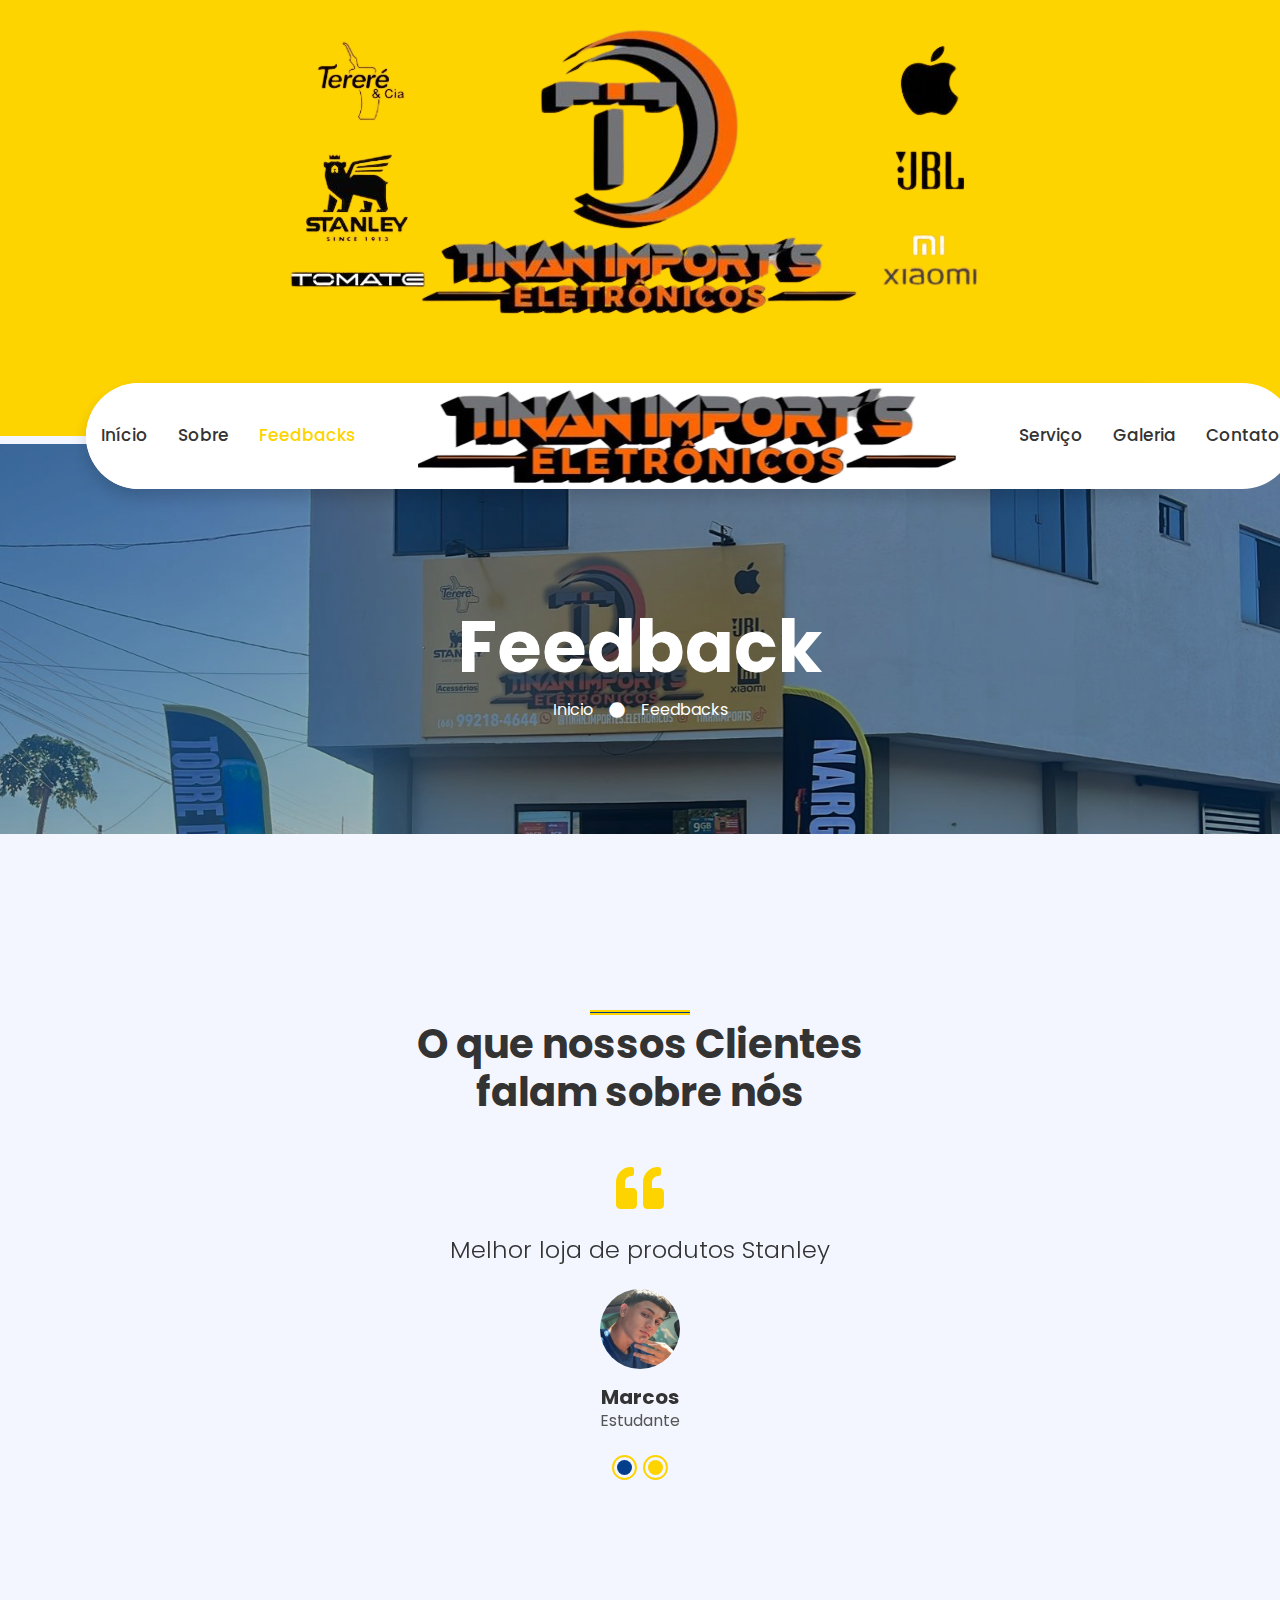
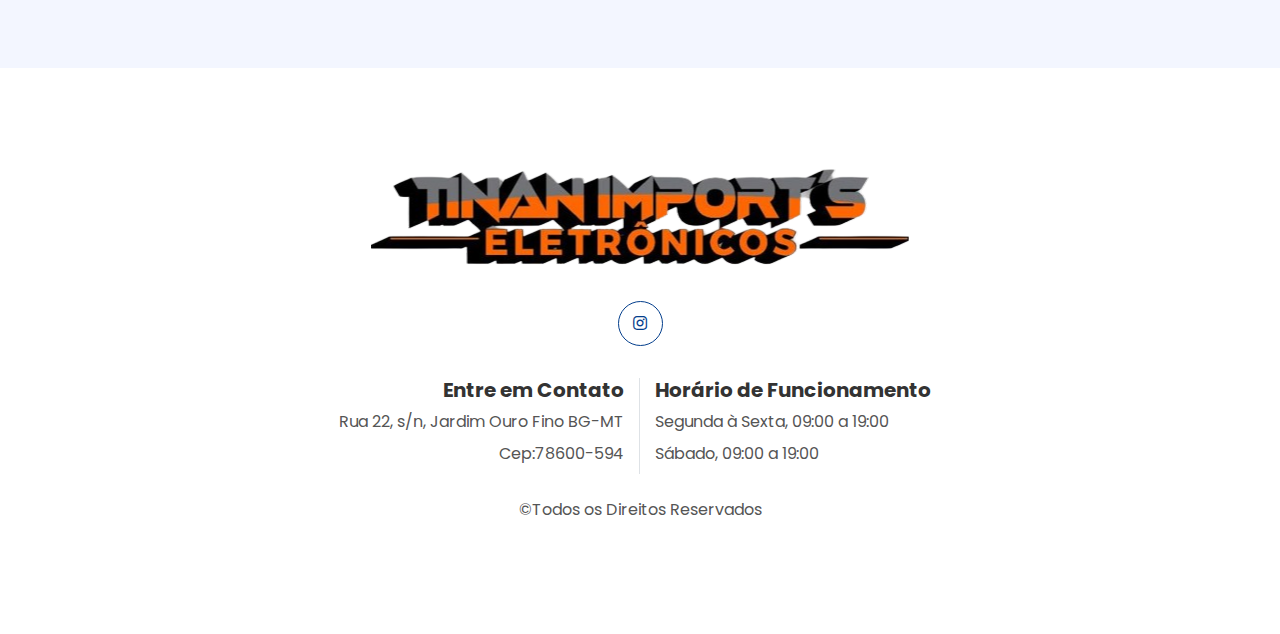
<file: feedbacks.html>
<!DOCTYPE html>
<html>

<head>
    <meta charset="utf-8">
    <title>Tinan Import’s</title>
    <meta content="width=device-width, initial-scale=1.0" name="viewport">
    <meta content="Free HTML Templates" name="keywords">
    <meta content="Free HTML Templates" name="description">

    <!-- Favicon -->
    <link href="img2/logo.ico" rel="icon">

    <!-- Google Web Fonts -->
    <link rel="preconnect" href="https://fonts.gstatic.com">
    <link href="https://fonts.googleapis.com/css2?family=Poppins:wght@400;500;600;700&display=swap" rel="stylesheet">

    <!-- Font Awesome -->
    <link href="https://cdnjs.cloudflare.com/ajax/libs/font-awesome/5.10.0/css/all.min.css" rel="stylesheet">

    <!-- Bibliotecas CSS -->
    <link href="lib/owlcarousel/assets/owl.carousel.min.css" rel="stylesheet">
    <link href="lib/lightbox/css/lightbox.min.css" rel="stylesheet">

    <link href="css/style.css" rel="stylesheet">
</head>

<body>
    <!-- Topbar Start -->
    <div class="container-fluid bg-primary py-3 d-none d-md-block">
        <div class="container">
            <div style="text-align: center;">
                <a href="#">
                    <img
                      src="./img2/logo_t.jpg"
                      alt="Avatar Logo"                      
                    /></a>
            </div>
        </div>
    </div>
    <!-- Topbar Fim -->

    <!-- Navbar Inicio -->
    <div class="container-fluid position-relative nav-bar p-0">
        <div class="container-lg position-relative p-0 px-lg-3" style="z-index: 9;">
            <nav class="navbar navbar-expand-lg bg-white navbar-light shadow p-lg-0">
                <a href="index.html" class="navbar-brand d-block d-lg-none">
                    <img
                    src="./img2/logo2.png"
                    alt="Avatar Logo"
                    class="logo"
                /></a>
                </a>
                <button type="button" class="navbar-toggler" data-toggle="collapse" data-target="#navbarCollapse">
                    <span class="navbar-toggler-icon"></span>
                </button>
                <div class="collapse navbar-collapse justify-content-between" id="navbarCollapse" style="
    background-color: #fff;
    border-radius: 60px;">
               <div class="collapse navbar-collapse justify-content-between" id="navbarCollapse">
                <div class="navbar-nav ml-auto py-0">
                    <a href="index.html" class="nav-item nav-link" onclick="setActive(this)">Início</a>
                    <a href="sobre.html" class="nav-item nav-link" onclick="setActive(this)">Sobre</a>
                    <a href="feedbacks.html" class="nav-item nav-link" onclick="setActive(this)">Feedbacks</a>
                </div>
                <a href="index.html" class="navbar-brand mx-5 d-none d-lg-block">
                    <img
                        src="./img2/logo2.png"
                        alt="Avatar Logo"
                        class="m-0 display-4"
                    /> 
                </a>
                <div class="navbar-nav mr-auto py-0">
                    <a href="servicos.html" class="nav-item nav-link"  onclick="setActive(this)">Serviço</a>
                    <a href="galeria.html" class="nav-item nav-link" onclick="setActive(this)">Galeria</a>
                    <a href="contato.html" class="nav-item nav-link" onclick="setActive(this)">Contato</a>
                </div>
            </div>
            </nav>
        </div>
    </div>
    <!-- Navbar Fim -->

    <!-- Cabeçalho Inicio -->
    <div class="jumbotron jumbotron-fluid page-header" style="margin-bottom: 90px;">
        <div class="container text-center py-5">
            <h1 class="text-white display-3 mt-lg-5">Feedback</h1>
            <div class="d-inline-flex align-items-center text-white">
                <p class="m-0"><a class="text-white" href="index.html">Inicio</a></p>
                <i class="fa fa-circle px-3"></i>
                <p class="m-0">Feedbacks</p>
            </div>
        </div>
    </div>
    <!-- Cabeçalho Fim -->


    <!-- Feedback dos Clientes Inicio -->
    <div class="container-fluid py-5">
        <div class="container py-5">
            <div class="row justify-content-center">
                <div class="col-lg-6">
                    <h1 class="section-title position-relative text-center mb-5">O que nossos Clientes falam sobre nós
                    </h1>
                </div>
            </div>
            <div class="row justify-content-center">
                <div class="col-lg-8">
                    <div class="owl-carousel testimonial-carousel">
                        <div class="text-center">
                            <i class="fa fa-3x fa-quote-left text-primary mb-4"></i>
                            <h4 class="font-weight-light mb-4">Melhor loja de produtos Stanley</h4>
                            <img class="img-fluid mx-auto mb-3" src="img/testimonial-1.jpg" alt="">
                            <h5 class="font-weight-bold m-0">Marcos</h5>
                            <span>Estudante</span>
                        </div>
                        <div class="text-center">
                            <i class="fa fa-3x fa-quote-left text-primary mb-4"></i>
                            <h4 class="font-weight-light mb-4">Ambiente incrível e o atendimento é maravilhoso</h4>
                            <img class="img-fluid mx-auto mb-3" src="img/testimonial-2.jpg" alt="">
                            <h5 class="font-weight-bold m-0">Maria das Graças</h5>
                            <span>Professora Universitária</span>
                        </div>
                        
                    </div>
                </div>
            </div>
        </div>
    </div>
    <!-- Feedbacks dos Clientes Fim -->
    <!-- Rodapé Inicio -->
    <div class="container-fluid footer bg-light py-5" style="margin-top: 90px;">
        <div class="container text-center py-5">
            <div class="row">
                <div class="col-12 mb-4">
                    <a href="index.html" class="navbar-brand m-0">
                        <!-- <h1 class="m-0 mt-n2 display-4 text-primary"><span class="text-secondary"> Nosso Sabor</span> <br>Venezuelano J.A </h1> -->
                        <img
                            src="./img2/logo2.png"
                            alt="Avatar Logo"
                            class="logo-footer"
                        />
                    </a>
                </div>
                <div class="col-12 mb-4">
                   
                    <a class="btn btn-outline-secondary btn-social" href="https://www.instagram.com/tinan.importes.eletronicos/" target="_blank" rel="noopener noreferrer"><i class="fab fa-instagram"></i></a>
                </div>
                <div class="col-12 mt-2 mb-4">
                    <div class="row">
                        <div class="col-sm-6 text-center text-sm-right border-right mb-3 mb-sm-0">
                            <h5 class="font-weight-bold mb-2">Entre em Contato</h5>
                            <p class="mb-2">Rua 22, s/n, Jardim Ouro Fino BG-MT</p>
                            <p class="mb-2">Cep:78600-594</p>
                            
                        </div>
                        <div class="col-sm-6 text-center text-sm-left">
                            <h5 class="font-weight-bold mb-2">Horário de Funcionamento</h5>
                            <p class="mb-2">Segunda à Sexta, 09:00 a 19:00</p>
                            <p class="mb-2">Sábado, 09:00 a 19:00</p>
                        </div>
                    </div>
                </div>
                <div class="col-12">
                    <p class="m-0">&copy;Todos os Direitos Reservados</p>
                    </p>
                </div>
            </div>
        </div>
    </div>
    <!-- Rodapé Fim -->

   

    <!-- Bibliotecas JavaScript -->
    <script src="https://code.jquery.com/jquery-3.4.1.min.js"></script>
    <script src="https://stackpath.bootstrapcdn.com/bootstrap/4.4.1/js/bootstrap.bundle.min.js"></script>
    <script src="lib/easing/easing.min.js"></script>
    <script src="lib/waypoints/waypoints.min.js"></script>
    <script src="lib/owlcarousel/owl.carousel.min.js"></script>
    <script src="lib/isotope/isotope.pkgd.min.js"></script>
    <script src="lib/lightbox/js/lightbox.min.js"></script>

    <script src="js/main.js"></script>
</body>

</html>
</file>
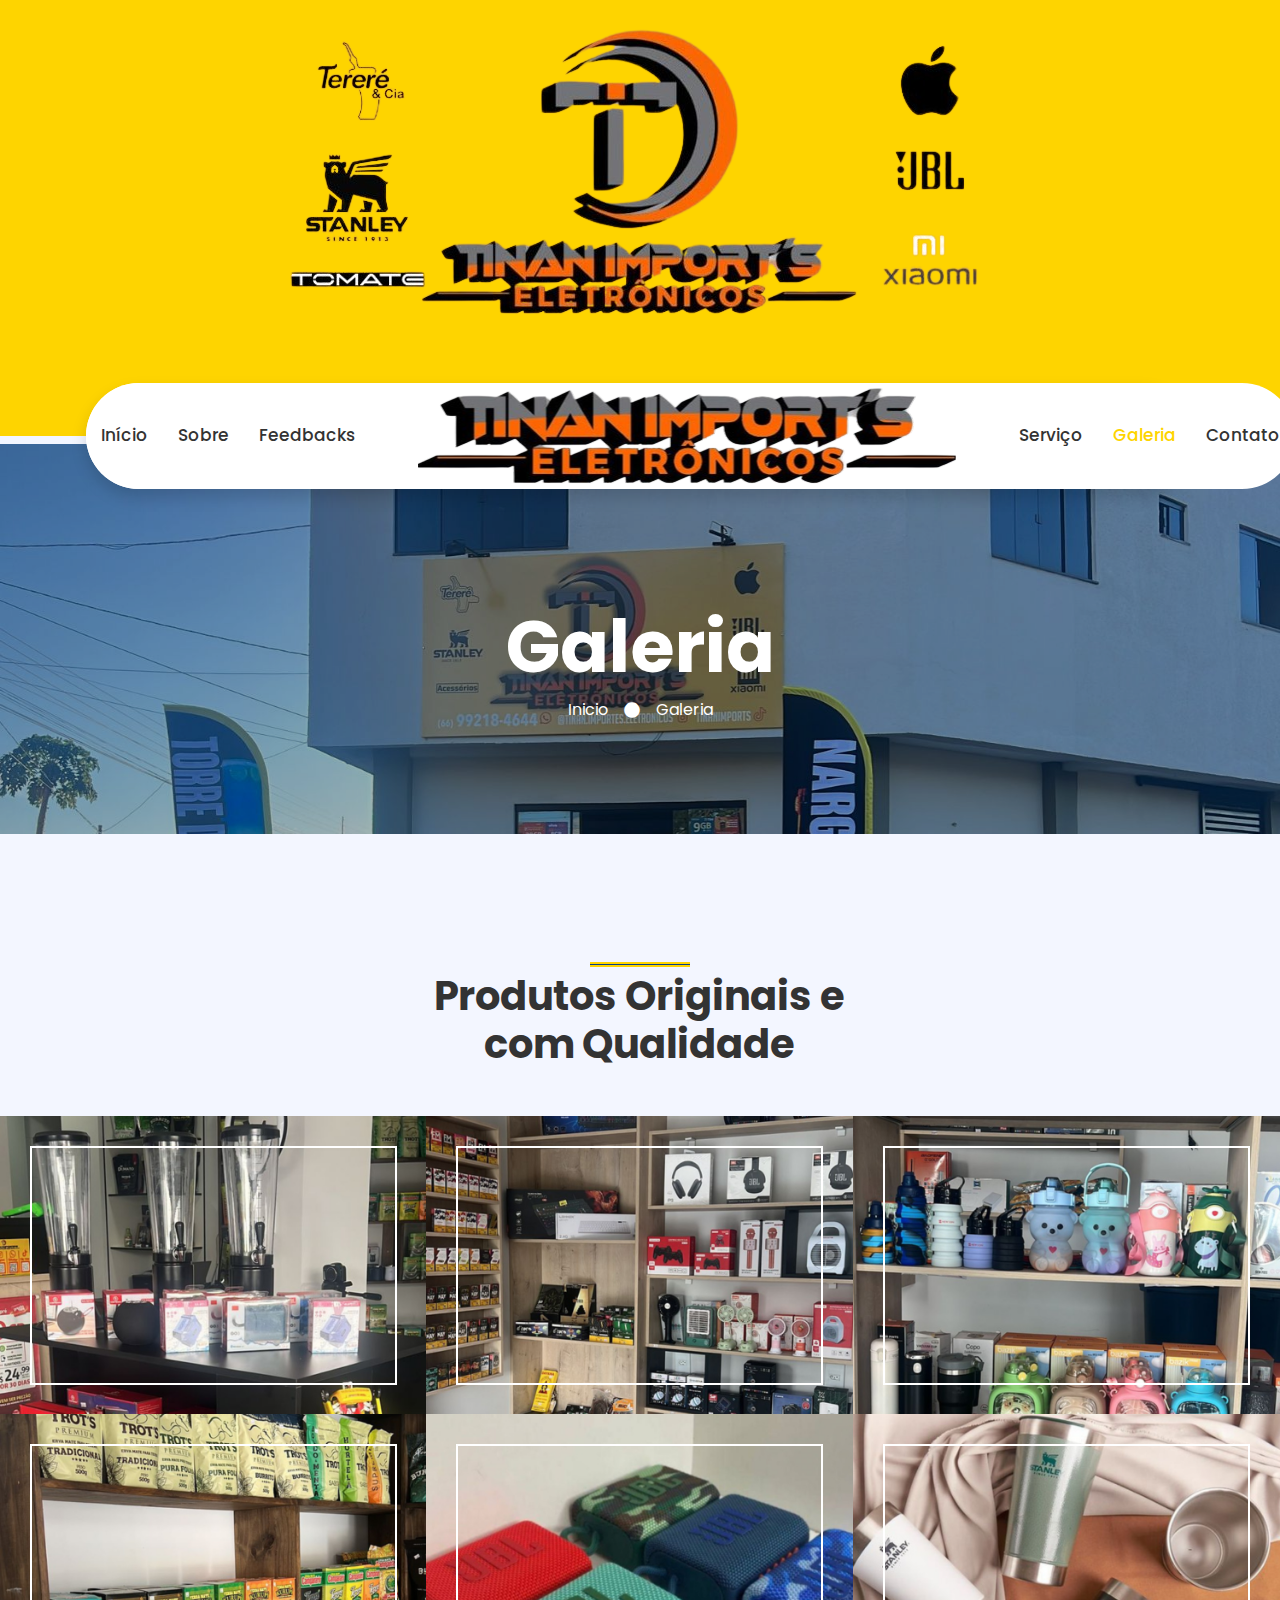
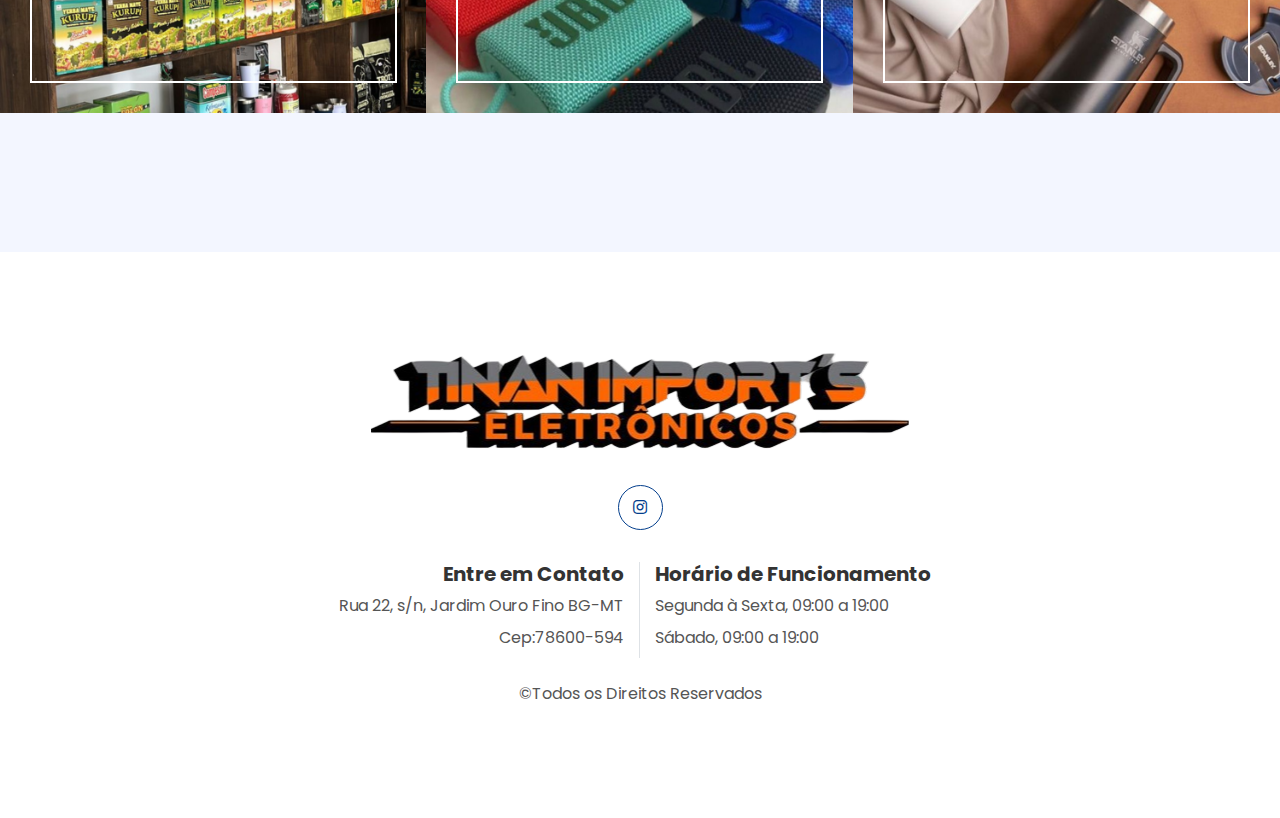
<file: galeria.html>
<!DOCTYPE html>
<html>

<head>
    <meta charset="utf-8">
    <title>Tinan Import’s</title>
    <meta content="width=device-width, initial-scale=1.0" name="viewport">
    <meta content="Free HTML Templates" name="keywords">
    <meta content="Free HTML Templates" name="description">

    <!-- Favicon -->
    <link rel="shortcut icon" href="img2/logo.ico" type="image/x-icon">

    <!-- Google Web Fonts -->
    <link rel="preconnect" href="https://fonts.gstatic.com">
    <link href="https://fonts.googleapis.com/css2?family=Poppins:wght@400;500;600;700&display=swap" rel="stylesheet">

    <!-- Font Awesome -->
    <link href="https://cdnjs.cloudflare.com/ajax/libs/font-awesome/5.10.0/css/all.min.css" rel="stylesheet">

    <!-- Bibliotecas CSS-->
    <link href="lib/owlcarousel/assets/owl.carousel.min.css" rel="stylesheet">
    <link href="lib/lightbox/css/lightbox.min.css" rel="stylesheet">

    <link href="css/style.css" rel="stylesheet">
</head>

<body>
    <!-- Topbar Inicio -->
    <div class="container-fluid bg-primary py-3 d-none d-md-block">
        <div class="container">
            <div style="text-align: center;">
                <a href="#">
                    <img
                      src="./img2/logo_t.jpg"
                      alt="Avatar Logo"                      
                    /></a>
            </div>
        </div>
    </div>
    <!-- Topbar Fim -->


    <!-- Navbar Inicio -->
    <div class="container-fluid position-relative nav-bar p-0">
        <div class="container-lg position-relative p-0 px-lg-3" style="z-index: 9;">
            <nav class="navbar navbar-expand-lg bg-white navbar-light shadow p-lg-0">
                <a href="index.html" class="navbar-brand d-block d-lg-none">
                    <img
                    src="./img2/logo2.png"
                    alt="Avatar Logo"
                    class="logo"
                /></a>
                </a>
                <button type="button" class="navbar-toggler" data-toggle="collapse" data-target="#navbarCollapse">
                    <span class="navbar-toggler-icon"></span>
                </button>
                <div class="collapse navbar-collapse justify-content-between" id="navbarCollapse" style="
    background-color: #fff;
    border-radius: 60px;">
                <div class="collapse navbar-collapse justify-content-between" id="navbarCollapse">
                    <div class="navbar-nav ml-auto py-0">
                        <a href="index.html" class="nav-item nav-link" onclick="setActive(this)">Início</a>
                        <a href="sobre.html" class="nav-item nav-link" onclick="setActive(this)">Sobre</a>
                        <a href="feedbacks.html" class="nav-item nav-link" onclick="setActive(this)">Feedbacks</a>
                    </div>
                    <a href="index.html" class="navbar-brand mx-5 d-none d-lg-block">
                        <img
                            src="./img2/logo2.png"
                            alt="Avatar Logo"
                            class="m-0 display-4"
                        /> 
                    </a>
                    <div class="navbar-nav mr-auto py-0">
                        <a href="servicos.html" class="nav-item nav-link" onclick="setActive(this)">Serviço</a>
                        <a href="galeria.html" class="nav-item nav-link"  onclick="setActive(this)">Galeria</a>
                        <a href="contato.html" class="nav-item nav-link"  onclick="setActive(this)">Contato</a>
                    </div>
                </div>
            </nav>
        </div>
    </div>
    <!-- Navbar Fim -->

    <!-- Cabeçalho Inicio -->
    <div class="jumbotron jumbotron-fluid page-header" style="margin-bottom: 90px;">
        <div class="container text-center py-5">
            <h1 class="text-white display-3 mt-lg-5">Galeria</h1>
            <div class="d-inline-flex align-items-center text-white">
                <p class="m-0"><a class="text-white" href="index.html">Inicio</a></p>
                <i class="fa fa-circle px-3"></i>
                <p class="m-0">Galeria</p>
            </div>
        </div>
    </div>
    <!-- Cabeçalho Fim -->

    <!-- Portfolio Inicio -->
    <div class="container-fluid my-5 py-5 px-0">
        <div class="row justify-content-center m-0">
            <div class="col-lg-5">
                <h1 class="section-title position-relative text-center mb-5">Produtos Originais e com Qualidade</h1>
            </div>
        </div>
        <div class="row m-0 portfolio-container">
            <div class="col-lg-4 col-md-6 p-0 portfolio-item">
                <div class="position-relative overflow-hidden">
                    <img class="img-fluid w-100" src="img/portfolio-1.jpg" alt="">
                    <a class="portfolio-btn" href="img/portfolio-1.jpg" data-lightbox="portfolio">
                        <i class="fa fa-plus text-primary" style="font-size: 60px;"></i>
                    </a>
                </div>
            </div>
            <div class="col-lg-4 col-md-6 p-0 portfolio-item">
                <div class="position-relative overflow-hidden">
                    <img class="img-fluid w-100" src="img/portfolio-2.jpg" alt="">
                    <a class="portfolio-btn" href="img/portfolio-2.jpg" data-lightbox="portfolio">
                        <i class="fa fa-plus text-primary" style="font-size: 60px;"></i>
                    </a>
                </div>
            </div>
            <div class="col-lg-4 col-md-6 p-0 portfolio-item">
                <div class="position-relative overflow-hidden">
                    <img class="img-fluid w-100" src="img/portfolio-3.jpg" alt="">
                    <a class="portfolio-btn" href="img/portfolio-3.jpg" data-lightbox="portfolio">
                        <i class="fa fa-plus text-primary" style="font-size: 60px;"></i>
                    </a>
                </div>
            </div>
            <div class="col-lg-4 col-md-6 p-0 portfolio-item">
                <div class="position-relative overflow-hidden">
                    <img class="img-fluid w-100" src="img/portfolio-4.jpg" alt="">
                    <a class="portfolio-btn" href="img/portfolio-4.jpg" data-lightbox="portfolio">
                        <i class="fa fa-plus text-primary" style="font-size: 60px;"></i>
                    </a>
                </div>
            </div>
            <div class="col-lg-4 col-md-6 p-0 portfolio-item">
                <div class="position-relative overflow-hidden">
                    <img class="img-fluid w-100" src="img/portfolio-5.jpg" alt="">
                    <a class="portfolio-btn" href="img/portfolio-5.jpg" data-lightbox="portfolio">
                        <i class="fa fa-plus text-primary" style="font-size: 60px;"></i>
                    </a>
                </div>
            </div>
            <div class="col-lg-4 col-md-6 p-0 portfolio-item">
                <div class="position-relative overflow-hidden">
                    <img class="img-fluid w-100" src="img/portfolio-6.jpg" alt="">
                    <a class="portfolio-btn" href="img/portfolio-6.jpg" data-lightbox="portfolio">
                        <i class="fa fa-plus text-primary" style="font-size: 60px;"></i>
                    </a>
                </div>
            </div>
        </div>
    </div>
    <!-- Portfolio Fim -->



    <!-- Rodapé Inicio -->
    <div class="container-fluid footer bg-light py-5" style="margin-top: 90px;">
        <div class="container text-center py-5">
            <div class="row">
                <div class="col-12 mb-4">
                    <a href="index.html" class="navbar-brand m-0">
                        <!-- <h1 class="m-0 mt-n2 display-4 text-primary"><span class="text-secondary"> Nosso Sabor</span> <br>Venezuelano J.A </h1> -->
                        <img
                            src="./img2/logo2.png"
                            alt="Avatar Logo"
                            class="logo-footer"
                        />
                    </a>
                </div>
                <div class="col-12 mb-4">
                   
                    <a class="btn btn-outline-secondary btn-social" href="https://www.instagram.com/tinan.importes.eletronicos/" target="_blank" rel="noopener noreferrer"><i class="fab fa-instagram"></i></a>
                </div>
                <div class="col-12 mt-2 mb-4">
                    <div class="row">
                        <div class="col-sm-6 text-center text-sm-right border-right mb-3 mb-sm-0">
                            <h5 class="font-weight-bold mb-2">Entre em Contato</h5>
                            <p class="mb-2">Rua 22, s/n, Jardim Ouro Fino BG-MT</p>
                            <p class="mb-2">Cep:78600-594</p>
                            
                        </div>
                        <div class="col-sm-6 text-center text-sm-left">
                            <h5 class="font-weight-bold mb-2">Horário de Funcionamento</h5>
                            <p class="mb-2">Segunda à Sexta, 09:00 a 19:00</p>
                            <p class="mb-2">Sábado, 09:00 a 19:00</p>
                        </div>
                    </div>
                </div>
                <div class="col-12">
                    <p class="m-0">&copy;Todos os Direitos Reservados</p>
                    </p>
                </div>
            </div>
        </div>
    </div>
    <!-- Rodapé Fim -->


   


    <!-- Bibliotecas JavaScript -->
    <script src="https://code.jquery.com/jquery-3.4.1.min.js"></script>
    <script src="https://stackpath.bootstrapcdn.com/bootstrap/4.4.1/js/bootstrap.bundle.min.js"></script>
    <script src="lib/easing/easing.min.js"></script>
    <script src="lib/waypoints/waypoints.min.js"></script>
    <script src="lib/owlcarousel/owl.carousel.min.js"></script>
    <script src="lib/isotope/isotope.pkgd.min.js"></script>
    <script src="lib/lightbox/js/lightbox.min.js"></script>

    <script src="js/main.js"></script>
</body>

</html>
</file>
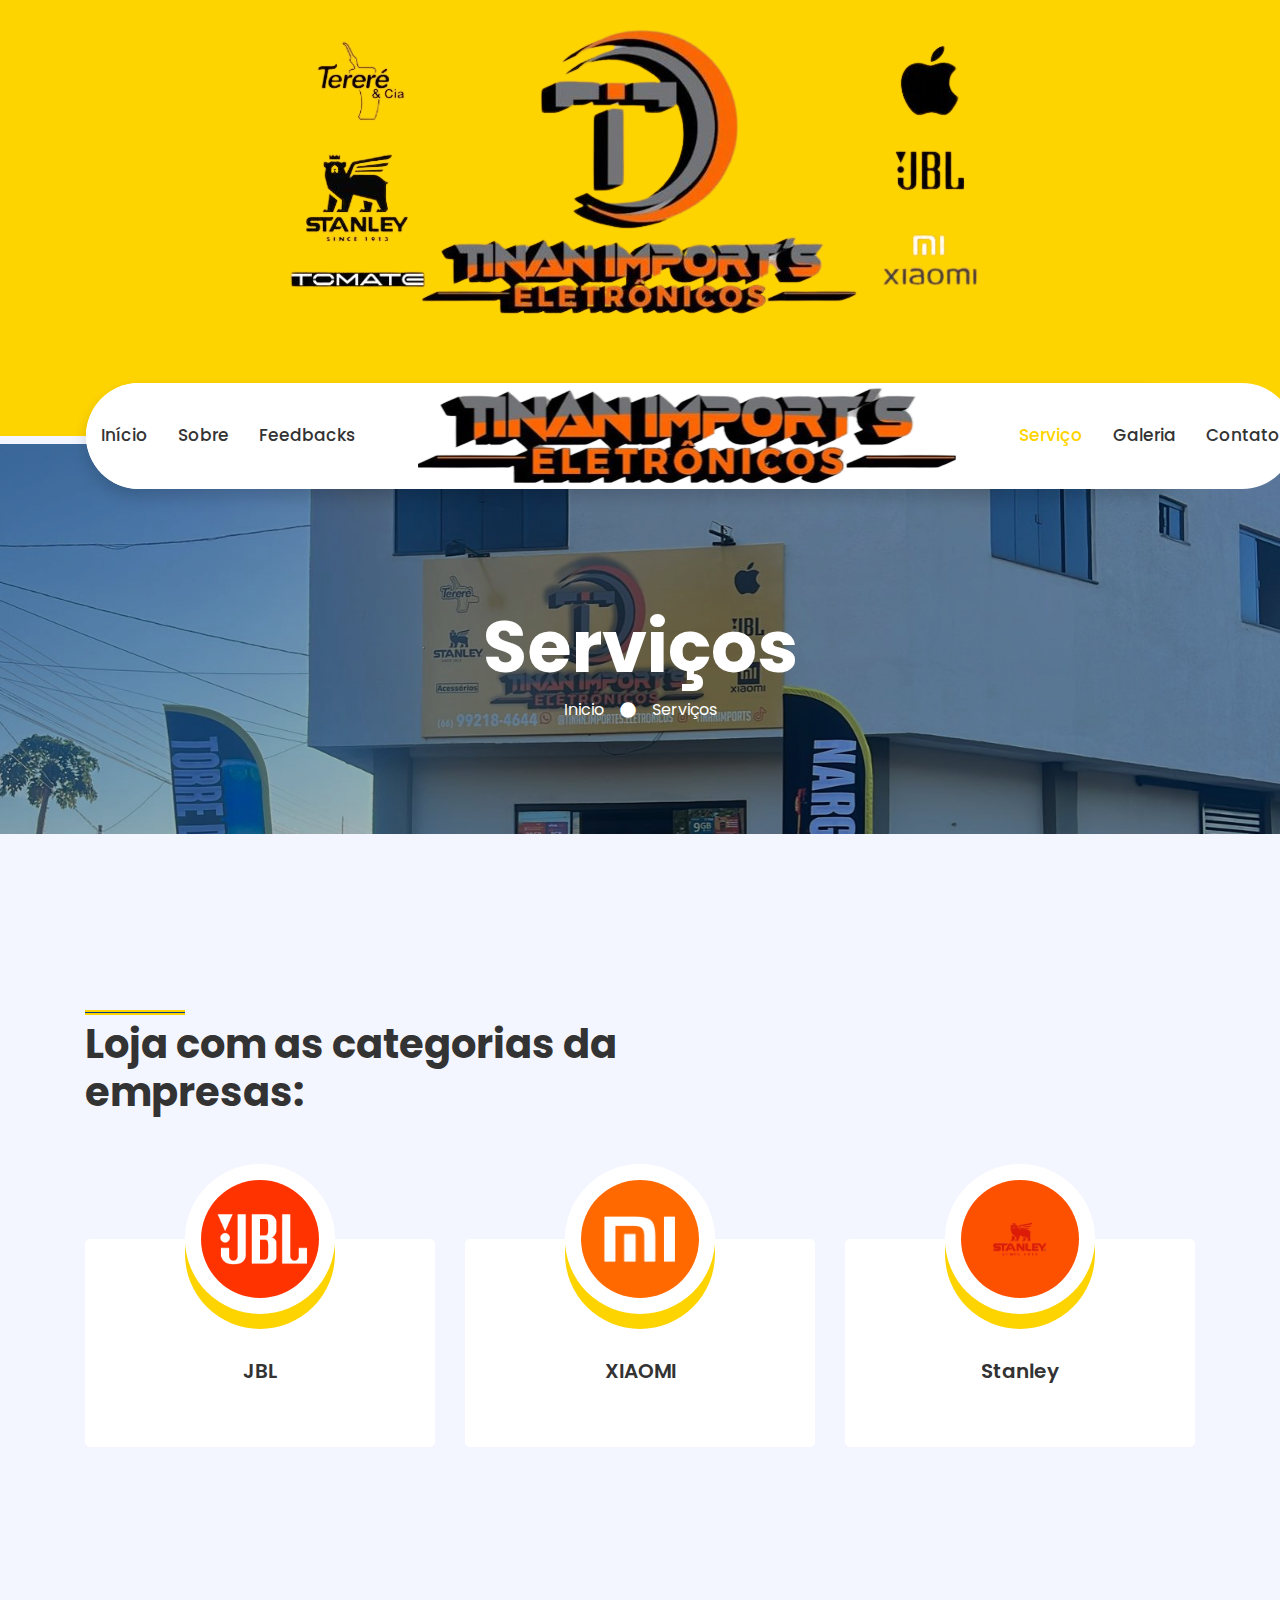
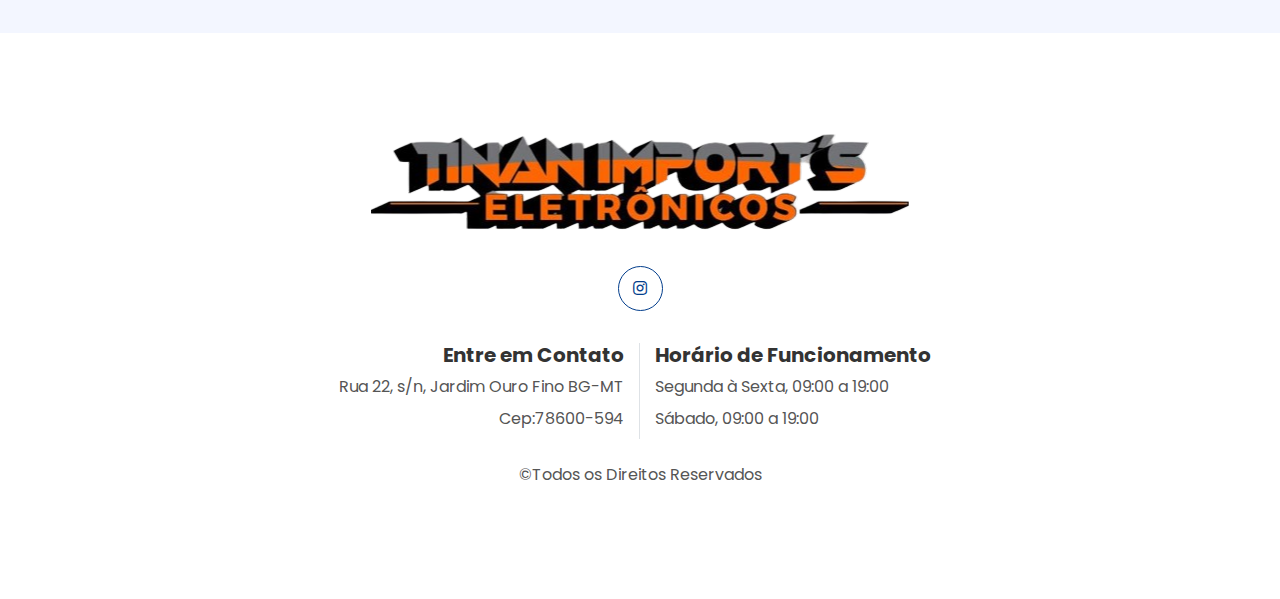
<file: servicos.html>
<!DOCTYPE html>
<html>

<head>
    <meta charset="utf-8">
    <title>Tinan Import’s</title>
    <meta content="width=device-width, initial-scale=1.0" name="viewport">
    <meta content="Free HTML Templates" name="keywords">
    <meta content="Free HTML Templates" name="description">

    <!-- Favicon -->
    <link rel="shortcut icon" href="img2/logo.ico" type="image/x-icon">

    <!-- Google Web Fonts -->
    <link rel="preconnect" href="https://fonts.gstatic.com">
    <link href="https://fonts.googleapis.com/css2?family=Poppins:wght@400;500;600;700&display=swap" rel="stylesheet">

    <!-- Font Awesome -->
    <link href="https://cdnjs.cloudflare.com/ajax/libs/font-awesome/5.10.0/css/all.min.css" rel="stylesheet">

    <!-- Bibliotecas CSS-->
    <link href="lib/owlcarousel/assets/owl.carousel.min.css" rel="stylesheet">
    <link href="lib/lightbox/css/lightbox.min.css" rel="stylesheet">

    <link href="css/style.css" rel="stylesheet">
</head>

<body>
    <!-- Topbar Inicio -->
    <div class="container-fluid bg-primary py-3 d-none d-md-block">
        <div class="container">
            <div style="text-align: center;">
                <a href="#">
                    <img
                      src="./img2/logo_t.jpg"
                      alt="Avatar Logo"                      
                    /></a>
            </div>
        </div>
    </div>
    <!-- Topbar Fim -->


    <!-- Navbar Inicio -->
    <div class="container-fluid position-relative nav-bar p-0">
        <div class="container-lg position-relative p-0 px-lg-3" style="z-index: 9;">
            <nav class="navbar navbar-expand-lg bg-white navbar-light shadow p-lg-0">
                <a href="index.html" class="navbar-brand d-block d-lg-none">
                    <img
                    src="./img2/logo2.png"
                    alt="Avatar Logo"
                    class="logo"
                /></a>
                </a>
                <button type="button" class="navbar-toggler" data-toggle="collapse" data-target="#navbarCollapse">
                    <span class="navbar-toggler-icon"></span>
                </button>
                <div class="collapse navbar-collapse justify-content-between" id="navbarCollapse" style="
    background-color: #fff;
    border-radius: 60px;">
                <div class="collapse navbar-collapse justify-content-between" id="navbarCollapse">
                    <div class="navbar-nav ml-auto py-0">
                        <a href="index.html" class="nav-item nav-link" onclick="setActive(this)">Início</a>
                        <a href="sobre.html" class="nav-item nav-link" onclick="setActive(this)">Sobre</a>
                        <a href="feedbacks.html" class="nav-item nav-link" onclick="setActive(this)">Feedbacks</a>
                    </div>
                    <a href="index.html" class="navbar-brand mx-5 d-none d-lg-block">
                        <img
                            src="./img2/logo2.png"
                            alt="Avatar Logo"
                            class="m-0 display-4"
                        /> 
                    </a>
                    <div class="navbar-nav mr-auto py-0">
                        <a href="servicos.html" class="nav-item nav-link"  onclick="setActive(this)">Serviço</a>
                        <a href="galeria.html" class="nav-item nav-link" onclick="setActive(this)">Galeria</a>
                        <a href="contato.html" class="nav-item nav-link" onclick="setActive(this)">Contato</a>
                    </div>
                </div>
            </nav>
        </div>
    </div>
    <!-- Navbar Fim -->

    <!-- Cabeçalho Inicio-->
    <div class="jumbotron jumbotron-fluid page-header" style="margin-bottom: 90px;">
        <div class="container text-center py-5">
            <h1 class="text-white display-3 mt-lg-5">Serviços</h1>
            <div class="d-inline-flex align-items-center text-white">
                <p class="m-0"><a class="text-white" href="index.html">Inicio</a></p>
                <i class="fa fa-circle px-3"></i>
                <p class="m-0">Serviços</p>
            </div>
        </div>
    </div>
    <!-- Cabeçalho Fim -->

    <!-- Serviços Inicio -->
    <div class="container-fluid py-5" id="servico">
        <div class="container py-5">
            <div class="row">
                <div class="col-lg-6">
                    <h1 class="section-title position-relative mb-5">Loja com as categorias da empresas:</h1>
                </div>
                <div class="col-lg-6 mb-5 mb-lg-0 pb-5 pb-lg-0"></div>
            </div>
            <div class="row">
                <div class="col-12">
                    <div class="owl-carousel service-carousel">
                        <div class="service-item">
                            <div class="service-img mx-auto">
                                <img class="rounded-circle w-100 h-100 bg-light p-3" src="img/service-1.jpg"
                                    style="object-fit: cover;">
                            </div>
                            <div class="position-relative text-center bg-light rounded p-4 pb-5"
                                style="margin-top: -75px;">
                                <h5 class="font-weight-semi-bold mt-5 mb-3 pt-5">JBL</h5>
                            </div>
                        </div>
                        
                        <div class="service-item">
                            <div class="service-img mx-auto">
                                <img class="rounded-circle w-100 h-100 bg-light p-3" src="img/service-3.jpg"
                                    style="object-fit: cover;">
                            </div>
                            <div class="position-relative text-center bg-light rounded p-4 pb-5"
                                style="margin-top: -75px;">
                                <h5 class="font-weight-semi-bold mt-5 mb-3 pt-5">XIAOMI</h5>
                              
                            </div>
                        </div>
                        <div class="service-item">
                            <div class="service-img mx-auto">
                                <img class="rounded-circle w-100 h-100 bg-light p-3" src="img/service-4.jpg"
                                    style="object-fit: cover;">
                            </div>
                            <div class="position-relative text-center bg-light rounded p-4 pb-5"
                                style="margin-top: -75px;">
                                <h5 class="font-weight-semi-bold mt-5 mb-3 pt-5">Stanley</h5>
                               
                            </div>
                        </div>
                    </div>
                </div>
            </div>
        </div>
    </div>
    <!-- Serviços FIm -->

    <!-- Rodapé Inicio -->
    <div class="container-fluid footer bg-light py-5" style="margin-top: 90px;">
        <div class="container text-center py-5">
            <div class="row">
                <div class="col-12 mb-4">
                    <a href="index.html" class="navbar-brand m-0">
                        <!-- <h1 class="m-0 mt-n2 display-4 text-primary"><span class="text-secondary"> Nosso Sabor</span> <br>Venezuelano J.A </h1> -->
                        <img
                            src="./img2/logo2.png"
                            alt="Avatar Logo"
                            class="logo-footer"
                        />
                    </a>
                </div>
                <div class="col-12 mb-4">
                   
                    <a class="btn btn-outline-secondary btn-social" href="https://www.instagram.com/tinan.importes.eletronicos/" target="_blank" rel="noopener noreferrer"><i class="fab fa-instagram"></i></a>
                </div>
                <div class="col-12 mt-2 mb-4">
                    <div class="row">
                        <div class="col-sm-6 text-center text-sm-right border-right mb-3 mb-sm-0">
                            <h5 class="font-weight-bold mb-2">Entre em Contato</h5>
                            <p class="mb-2">Rua 22, s/n, Jardim Ouro Fino BG-MT</p>
                            <p class="mb-2">Cep:78600-594</p>
                            
                        </div>
                        <div class="col-sm-6 text-center text-sm-left">
                            <h5 class="font-weight-bold mb-2">Horário de Funcionamento</h5>
                            <p class="mb-2">Segunda à Sexta, 09:00 a 19:00</p>
                            <p class="mb-2">Sábado, 09:00 a 19:00</p>
                        </div>
                    </div>
                </div>
                <div class="col-12">
                    <p class="m-0">&copy;Todos os Direitos Reservados</p>
                    </p>
                </div>
            </div>
        </div>
    </div>
    <!-- Rodapé Fim -->

    

    <!-- Bibliotecas JavaScript -->
    <script src="https://code.jquery.com/jquery-3.4.1.min.js"></script>
    <script src="https://stackpath.bootstrapcdn.com/bootstrap/4.4.1/js/bootstrap.bundle.min.js"></script>
    <script src="lib/easing/easing.min.js"></script>
    <script src="lib/waypoints/waypoints.min.js"></script>
    <script src="lib/owlcarousel/owl.carousel.min.js"></script>
    <script src="lib/isotope/isotope.pkgd.min.js"></script>
    <script src="lib/lightbox/js/lightbox.min.js"></script>

    <script src="js/main.js"></script>
</body>

</html>
</file>
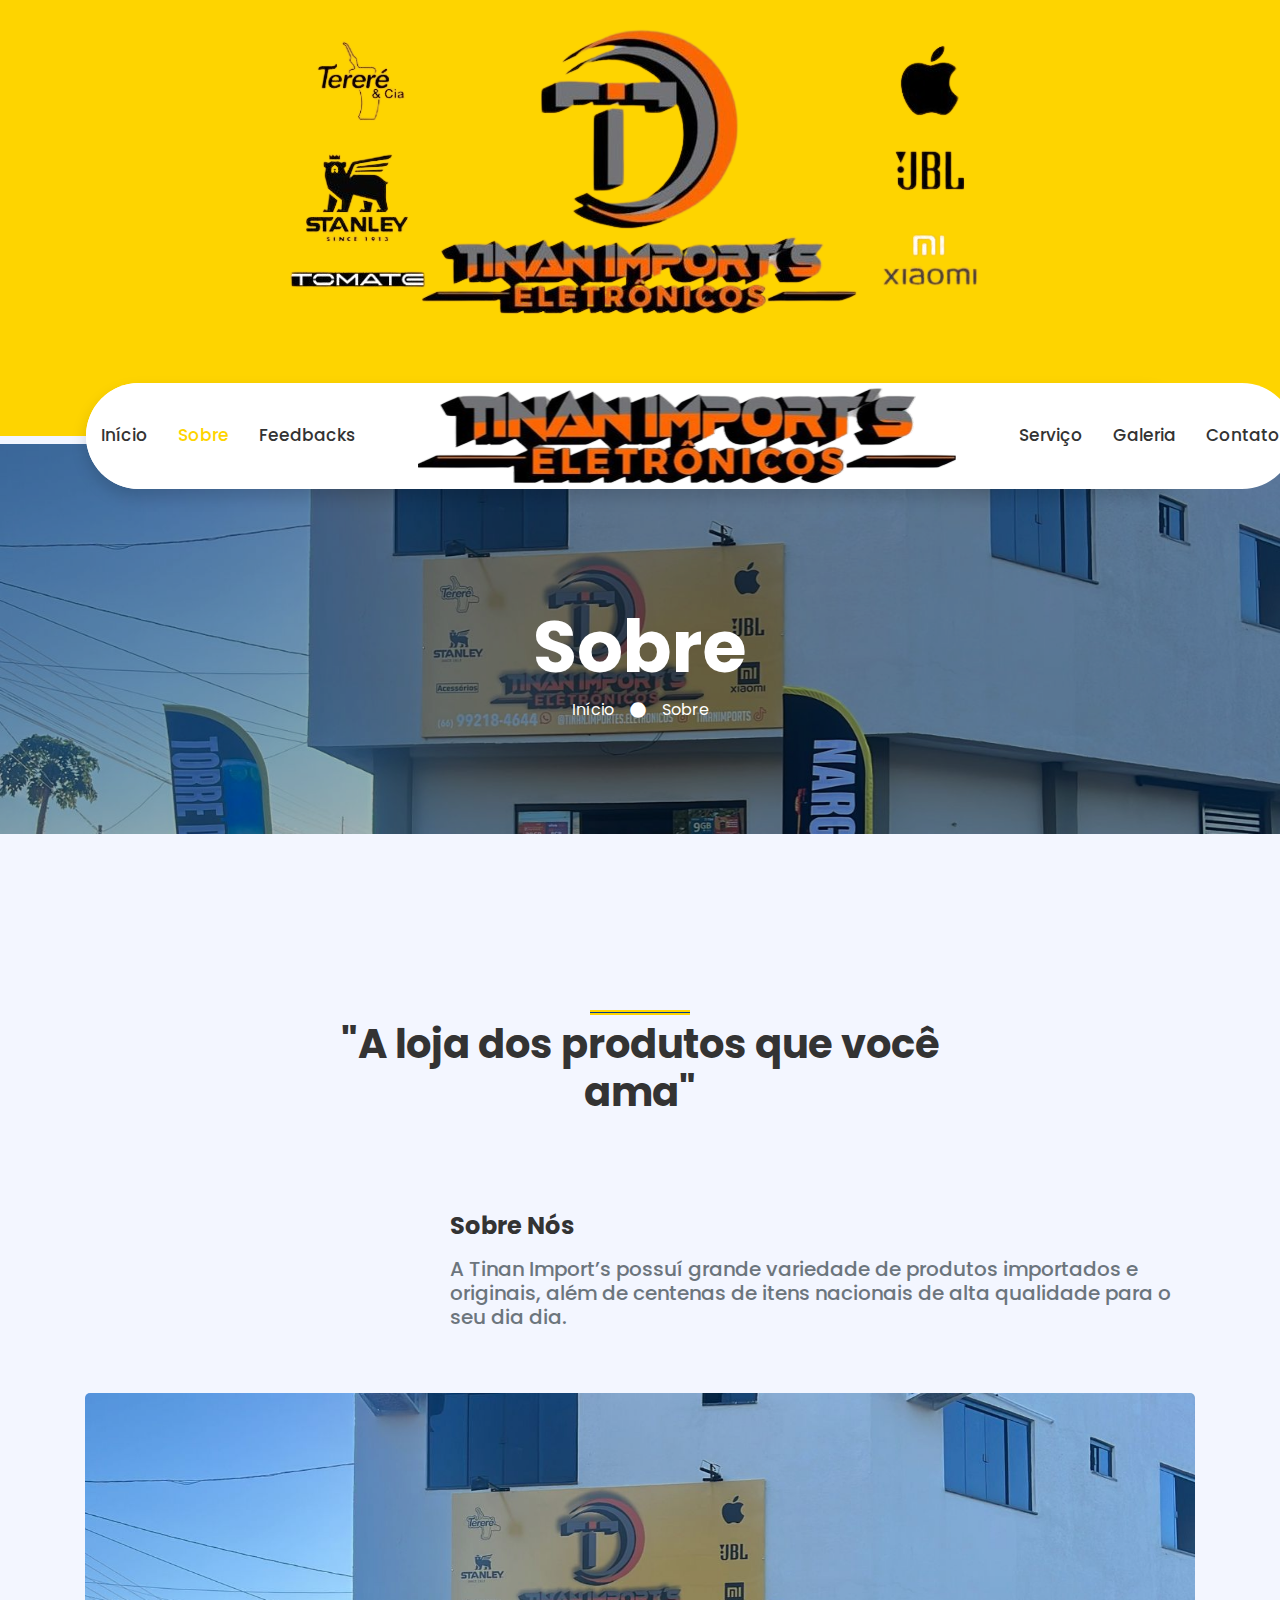
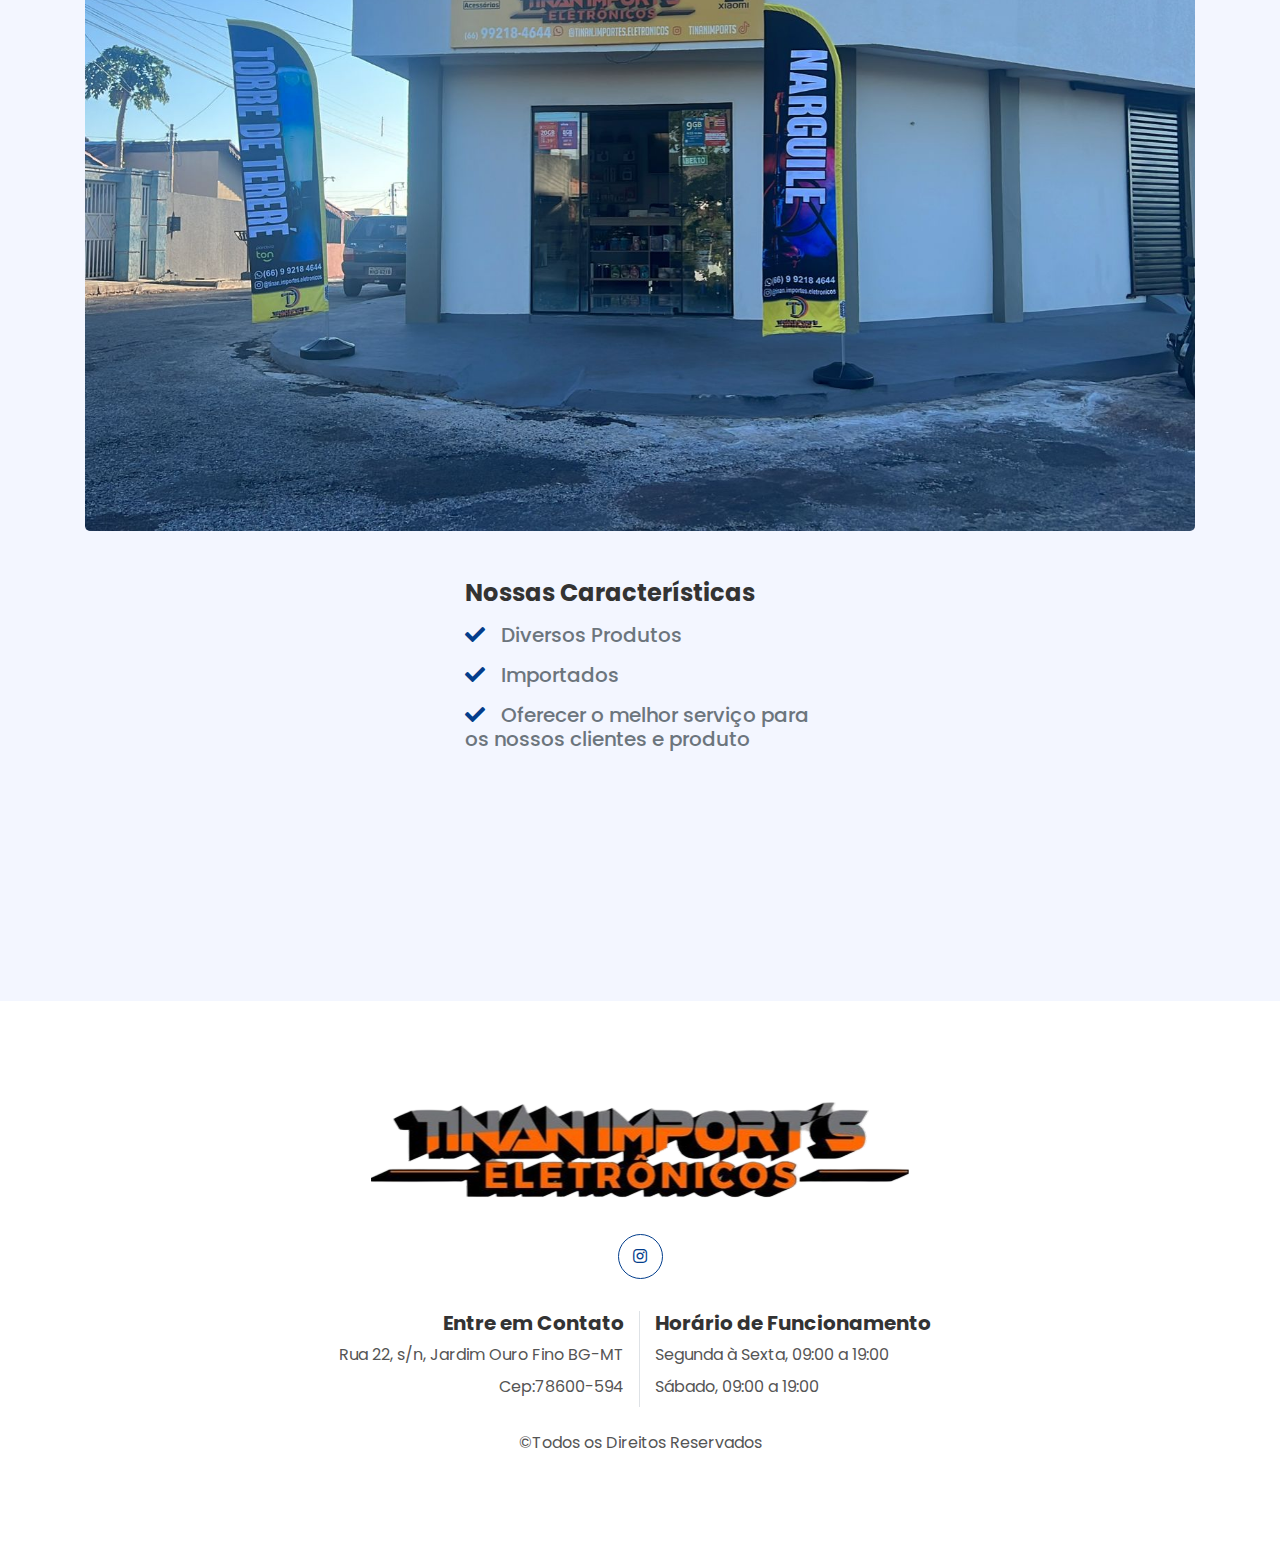
<file: sobre.html>
<!DOCTYPE html>
<html>

<head>
    <meta charset="utf-8">
    <title>Tinan Import's</title>
    <meta content="width=device-width, initial-scale=1.0" name="viewport">
    <meta content="Free HTML Templates" name="keywords">
    <meta content="Free HTML Templates" name="description">

    <!-- Favicon -->
    <link rel="shortcut icon" href="img2/logo.ico" type="image/x-icon">
    <!-- Google Web Fonts -->
    <link rel="preconnect" href="https://fonts.gstatic.com">
    <link href="https://fonts.googleapis.com/css2?family=Poppins:wght@400;500;600;700&display=swap" rel="stylesheet">

    <!-- Font Awesome -->
    <link href="https://cdnjs.cloudflare.com/ajax/libs/font-awesome/5.10.0/css/all.min.css" rel="stylesheet">

    <!-- Bibliotecas css -->
    <link href="lib/owlcarousel/assets/owl.carousel.min.css" rel="stylesheet">
    <link href="lib/lightbox/css/lightbox.min.css" rel="stylesheet">

    <!-- Meu css -->
    <link href="css/style.css" rel="stylesheet">
</head>

<body>
    <!-- Topbar Inicio -->
    <div class="container-fluid bg-primary py-3 d-none d-md-block">
        <div class="container">
            <div style="text-align: center;">
                <a href="#">
                    <img
                      src="./img2/logo_t.jpg"
                      alt="Avatar Logo"                      
                    /></a>
            </div>
        </div>
    </div>
    

    <!-- Topbar Fim -->

    <!-- Navbar Inicio -->
    <div class="container-fluid position-relative nav-bar p-0">
        <div class="container-lg position-relative p-0 px-lg-3" style="z-index: 9;">
            <nav class="navbar navbar-expand-lg bg-white navbar-light shadow p-lg-0">
                <a href="index.html" class="navbar-brand d-block d-lg-none">
                    <img
                        src="./img2/logo2.png"
                        alt="Avatar Logo"
                        class="logo"
                        style="text-align: center;"
                    /></a>
                </a>
                <button type="button" class="navbar-toggler" data-toggle="collapse" data-target="#navbarCollapse">
                    <span class="navbar-toggler-icon"></span>
                </button>
                <div class="collapse navbar-collapse justify-content-between" id="navbarCollapse" style="
    background-color: #fff;
    border-radius: 60px;">
                <div class="collapse navbar-collapse justify-content-between" id="navbarCollapse">
                    <div class="navbar-nav ml-auto py-0">
                        <a href="index.html" class="nav-item nav-link" onclick="setActive(this)">Início</a>
                        <a href="sobre.html" class="nav-item nav-link" onclick="setActive(this)">Sobre</a>
                        <a href="feedbacks.html" class="nav-item nav-link" onclick="setActive(this)">Feedbacks</a>
                    </div>
                    <a href="index.html" class="navbar-brand mx-5 d-none d-lg-block">
                        <img
                            src="./img2/logo2.png"
                            alt="Avatar Logo"
                            class="m-0 display-4"
                        /> 
                    </a>
                    <div class="navbar-nav mr-auto py-0">
                        <a href="servicos.html" class="nav-item nav-link"  onclick="setActive(this)">Serviço</a>
                        <a href="galeria.html" class="nav-item nav-link"  onclick="setActive(this)">Galeria</a>
                        <a href="contato.html" class="nav-item nav-link"  onclick="setActive(this)">Contato</a>
                    </div>
                </div>
            </nav>
        </div>
    </div>
    <!-- Navbar Fim -->

    <!-- Cabeçalho Início -->
    <div class="jumbotron jumbotron-fluid page-header" style="margin-bottom: 90px;">
        <div class="container text-center py-5">
            <h1 class="text-white display-3 mt-lg-5">Sobre</h1>
            <div class="d-inline-flex align-items-center text-white">
                <p class="m-0"><a class="text-white" href="index.html">Início</a></p>
                <i class="fa fa-circle px-3"></i>
                <p class="m-0">Sobre</p>
            </div>
        </div>
    </div>
    <!-- Cabeçalho Fim -->


    <!-- Início Sobre -->
    <div class="container-fluid py-5">
        <div class="container py-5">
            <div class="row justify-content-center">
                <div class="col-lg-7">
                    <h1 class="section-title position-relative text-center mb-5">"A loja dos produtos que você ama"</h1>
                </div>
            </div>
            <div class="row">
                <div class="col-lg-offset-4 offset-lg-4 py-5">
                    <h4 class="font-weight-bold mb-3">Sobre Nós</h4>
                    <h5 class="text-muted mb-3">A Tinan Import’s possuí grande variedade de produtos importados e originais, além de centenas de itens nacionais de alta qualidade para o seu dia dia.</h5>
                   
                    
                </div>                
            </div>
            <div class="row">
                <div class="col-lg-12" style="min-height: 400px;">
                    <div class="position-relative h-100 rounded overflow-hidden" style="
                    display: flex;
                    justify-content: center;
                    align-items: center;
                ">
                        <img class="w-100 h-100" src="img2/back.jpg">
                    </div>
                </div>                
            </div>
            <div class="row">                
                <div class="col-lg-4 offset-lg-4 py-5">
                    <h4 class="font-weight-bold mb-3">Nossas Características</h4>
                    <h5 class="text-muted mb-3"><i class="fa fa-check text-secondary mr-3"></i>Diversos Produtos</h5>
                    <h5 class="text-muted mb-3"><i class="fa fa-check text-secondary mr-3"></i>Importados
                    <h5 class="text-muted mb-3"><i class="fa fa-check text-secondary mr-3"></i>Oferecer o melhor serviço para os nossos clientes
                        e produto</h5>
                    
                </div>
            </div>
        </div>
    </div>
    <!-- Sobre Fim -->


    <!-- Rodapé Inicio -->
    <div class="container-fluid footer bg-light py-5" style="margin-top: 90px;">
        <div class="container text-center py-5">
            <div class="row">
                <div class="col-12 mb-4">
                    <a href="index.html" class="navbar-brand m-0">
                        <!-- <h1 class="m-0 mt-n2 display-4 text-primary"><span class="text-secondary"> Nosso Sabor</span> <br>Venezuelano J.A </h1> -->
                        <img
                            src="./img2/logo2.png"
                            alt="Avatar Logo"
                            class="logo-footer"
                        />
                    </a>
                </div>
                <div class="col-12 mb-4">
                   
                    <a class="btn btn-outline-secondary btn-social" href="https://www.instagram.com/tinan.importes.eletronicos/" target="_blank" rel="noopener noreferrer"><i class="fab fa-instagram"></i></a>
                </div>
                <div class="col-12 mt-2 mb-4">
                    <div class="row">
                        <div class="col-sm-6 text-center text-sm-right border-right mb-3 mb-sm-0">
                            <h5 class="font-weight-bold mb-2">Entre em Contato</h5>
                            <p class="mb-2">Rua 22, s/n, Jardim Ouro Fino BG-MT</p>
                            <p class="mb-2">Cep:78600-594</p>
                            
                        </div>
                        <div class="col-sm-6 text-center text-sm-left">
                            <h5 class="font-weight-bold mb-2">Horário de Funcionamento</h5>
                            <p class="mb-2">Segunda à Sexta, 09:00 a 19:00</p>
                            <p class="mb-2">Sábado, 09:00 a 19:00</p>
                        </div>
                    </div>
                </div>
                <div class="col-12">
                    <p class="m-0">&copy;Todos os Direitos Reservados</p>
                    </p>
                </div>
            </div>
        </div>
    </div>
    <!-- Rodapé Fim -->

    


    <!-- Bibliotecas do JavaScript -->
    <script src="https://code.jquery.com/jquery-3.4.1.min.js"></script>
    <script src="https://stackpath.bootstrapcdn.com/bootstrap/4.4.1/js/bootstrap.bundle.min.js"></script>
    <script src="lib/easing/easing.min.js"></script>
    <script src="lib/waypoints/waypoints.min.js"></script>
    <script src="lib/owlcarousel/owl.carousel.min.js"></script>
    <script src="lib/isotope/isotope.pkgd.min.js"></script>
    <script src="lib/lightbox/js/lightbox.min.js"></script>

    <script src="js/main.js"></script>
</body>

</html>
</file>
<file: css/style.css>
/******* Bootstrap Theming ********/
/*!
 * Bootstrap v4.5.3 (https://getbootstrap.com/)
 * Copyright 2011-2020 The Bootstrap Authors
 * Copyright 2011-2020 Twitter, Inc.
 * Licensed under MIT (https://github.com/twbs/bootstrap/blob/main/LICENSE)
 */
:root {
  --blue: #007bff;
  --indigo: #6610f2;
  --purple: #6f42c1;
  --pink: #e83e8c;
  --red: #dc3545;
  --orange: #fd7e14;
  --yellow: #ffc107;
  --green: #28a745;
  --teal: #20c997;
  --cyan: #17a2b8;
  --white: #fff;
  --gray: #6c757d;
  --gray-dark: #343a40;
  --primary: #fed400;
  --secondary: #033e8c;
  --success: #28a745;
  --info: #17a2b8;
  --warning: #ffc107;
  --danger: #dc3545;
  --light: #ffffff;
  --dark: #333333;
  --breakpoint-xs: 0;
  --breakpoint-sm: 576px;
  --breakpoint-md: 768px;
  --breakpoint-lg: 992px;
  --breakpoint-xl: 1200px;
  --font-family-sans-serif: "Poppins", sans-serif;
  --font-family-monospace: SFMono-Regular, Menlo, Monaco, Consolas,
    "Liberation Mono", "Courier New", monospace;
}

*,
*::before,
*::after {
  box-sizing: border-box;
}

html {
  font-family: sans-serif;
  line-height: 1.15;
  -webkit-text-size-adjust: 100%;
  -webkit-tap-highlight-color: rgba(0, 0, 0, 0);
}



article,
aside,
figcaption,
figure,
footer,
header,
hgroup,
main,
nav,
section {
  display: block;
}

body {
  margin: 0;
  font-family: "Poppins", sans-serif;
  font-size: 1rem;
  font-weight: 400;
  line-height: 1.5;
  color: #555555;
  text-align: left;
  background-color: #f3f6ff;
}

[tabindex="-1"]:focus:not(:focus-visible) {
  outline: 0 !important;
}

hr {
  box-sizing: content-box;
  height: 0;
  overflow: visible;
}

h1,
h2,
h3,
h4,
h5,
h6 {
  margin-top: 0;
  margin-bottom: 0.5rem;
}

p {
  margin-top: 0;
  margin-bottom: 1rem;
}

abbr[title],
abbr[data-original-title] {
  text-decoration: underline;
  text-decoration: underline dotted;
  cursor: help;
  border-bottom: 0;
  text-decoration-skip-ink: none;
}

address {
  margin-bottom: 1rem;
  font-style: normal;
  line-height: inherit;
}

ol,
ul,
dl {
  margin-top: 0;
  margin-bottom: 1rem;
}

ol ol,
ul ul,
ol ul,
ul ol {
  margin-bottom: 0;
}

dt {
  font-weight: 700;
}

dd {
  margin-bottom: 0.5rem;
  margin-left: 0;
}

blockquote {
  margin: 0 0 1rem;
}

b,
strong {
  font-weight: bolder;
}

small {
  font-size: 80%;
}

sub,
sup {
  position: relative;
  font-size: 75%;
  line-height: 0;
  vertical-align: baseline;
}

sub {
  bottom: -0.25em;
}

sup {
  top: -0.5em;
}

a {
  color: #fed400;
  text-decoration: none;
  background-color: transparent;
}

a:hover {
  color: #e85181;
  text-decoration: underline;
}

a:not([href]):not([class]) {
  color: inherit;
  text-decoration: none;
}

a:not([href]):not([class]):hover {
  color: inherit;
  text-decoration: none;
}

pre,
code,
kbd,
samp {
  font-family: SFMono-Regular, Menlo, Monaco, Consolas, "Liberation Mono",
    "Courier New", monospace;
  font-size: 1em;
}

pre {
  margin-top: 0;
  margin-bottom: 1rem;
  overflow: auto;
  -ms-overflow-style: scrollbar;
}

figure {
  margin: 0 0 1rem;
}

img {
  vertical-align: middle;
  border-style: none;
}

svg {
  overflow: hidden;
  vertical-align: middle;
}

table {
  border-collapse: collapse;
}

caption {
  padding-top: 0.75rem;
  padding-bottom: 0.75rem;
  color: #6c757d;
  text-align: left;
  caption-side: bottom;
}

th {
  text-align: inherit;
  text-align: -webkit-match-parent;
}

label {
  display: inline-block;
  margin-bottom: 0.5rem;
}

button {
  border-radius: 0;
}

button:focus {
  outline: 1px dotted;
  outline: 5px auto -webkit-focus-ring-color;
}

input,
button,
select,
optgroup,
textarea {
  margin: 0;
  font-family: inherit;
  font-size: inherit;
  line-height: inherit;
}

button,
input {
  overflow: visible;
}

button,
select {
  text-transform: none;
}

[role="button"] {
  cursor: pointer;
}

select {
  word-wrap: normal;
}

button,
[type="button"],
[type="reset"],
[type="submit"] {
  -webkit-appearance: button;
}

button:not(:disabled),
[type="button"]:not(:disabled),
[type="reset"]:not(:disabled),
[type="submit"]:not(:disabled) {
  cursor: pointer;
}

button::-moz-focus-inner,
[type="button"]::-moz-focus-inner,
[type="reset"]::-moz-focus-inner,
[type="submit"]::-moz-focus-inner {
  padding: 0;
  border-style: none;
}

input[type="radio"],
input[type="checkbox"] {
  box-sizing: border-box;
  padding: 0;
}

textarea {
  overflow: auto;
  resize: vertical;
}

fieldset {
  min-width: 0;
  padding: 0;
  margin: 0;
  border: 0;
}

legend {
  display: block;
  width: 100%;
  max-width: 100%;
  padding: 0;
  margin-bottom: 0.5rem;
  font-size: 1.5rem;
  line-height: inherit;
  color: inherit;
  white-space: normal;
}

@media (max-width: 1200px) {
  legend {
    font-size: calc(1.275rem + 0.3vw);
  }
}

progress {
  vertical-align: baseline;
}

[type="number"]::-webkit-inner-spin-button,
[type="number"]::-webkit-outer-spin-button {
  height: auto;
}

[type="search"] {
  outline-offset: -2px;
  -webkit-appearance: none;
}

[type="search"]::-webkit-search-decoration {
  -webkit-appearance: none;
}

::-webkit-file-upload-button {
  font: inherit;
  -webkit-appearance: button;
}

output {
  display: inline-block;
}

summary {
  display: list-item;
  cursor: pointer;
}

template {
  display: none;
}

[hidden] {
  display: none !important;
}

h1,
h2,
h3,
h4,
h5,
h6,
.h1,
.h2,
.h3,
.h4,
.h5,
.h6 {
  margin-bottom: 0.5rem;
  font-weight: 500;
  line-height: 1.2;
  color: #333333;
}

h1,
.h1 {
  font-size: 2.5rem;
}

@media (max-width: 1200px) {
  h1,
  .h1 {
    font-size: calc(1.375rem + 1.5vw);
  }
}

h2,
.h2 {
  font-size: 2rem;
}

@media (max-width: 1200px) {
  h2,
  .h2 {
    font-size: calc(1.325rem + 0.9vw);
  }
}

h3,
.h3 {
  font-size: 1.75rem;
}

@media (max-width: 1200px) {
  h3,
  .h3 {
    font-size: calc(1.3rem + 0.6vw);
  }
}

h4,
.h4 {
  font-size: 1.5rem;
}

@media (max-width: 1200px) {
  h4,
  .h4 {
    font-size: calc(1.275rem + 0.3vw);
  }
}

h5,
.h5 {
  font-size: 1.25rem;
}

h6,
.h6 {
  font-size: 1rem;
}

.lead {
  font-size: 1.25rem;
  font-weight: 300;
}

.display-1 {
  font-size: 6rem;
  font-weight: 300;
  line-height: 1.2;
}

@media (max-width: 1200px) {
  .display-1 {
    font-size: calc(1.725rem + 5.7vw);
  }
}

.display-2 {
  font-size: 5.5rem;
  font-weight: 300;
  line-height: 1.2;
}

@media (max-width: 1200px) {
  .display-2 {
    font-size: calc(1.675rem + 5.1vw);
  }
}

.display-3 {
  font-size: 4.5rem;
  font-weight: 300;
  line-height: 1.2;
}

@media (max-width: 1200px) {
  .display-3 {
    font-size: calc(1.575rem + 3.9vw);
  }
}

.display-4 {
  font-size: 3.5rem;
  font-weight: 300;
  line-height: 1.2;
}

@media (max-width: 1200px) {
  .display-4 {
    font-size: calc(1.475rem + 2.7vw);
  }
}

hr {
  margin-top: 1rem;
  margin-bottom: 1rem;
  border: 0;
  border-top: 1px solid rgba(0, 0, 0, 0.1);
}

small,
.small {
  font-size: 80%;
  font-weight: 400;
}

mark,
.mark {
  padding: 0.2em;
  background-color: #fcf8e3;
}

.list-unstyled {
  padding-left: 0;
  list-style: none;
}

.list-inline {
  padding-left: 0;
  list-style: none;
}

.list-inline-item {
  display: inline-block;
}

.list-inline-item:not(:last-child) {
  margin-right: 0.5rem;
}

.initialism {
  font-size: 90%;
  text-transform: uppercase;
}

.blockquote {
  margin-bottom: 1rem;
  font-size: 1.25rem;
}

.blockquote-footer {
  display: block;
  font-size: 80%;
  color: #6c757d;
}

.blockquote-footer::before {
  content: "\2014\00A0";
}

.img-fluid {
  max-width: 100%;
  height: auto;
}

.img-thumbnail {
  padding: 0.25rem;
  background-color: #f3f6ff;
  border: 1px solid #dee2e6;
  border-radius: 5px;
  max-width: 100%;
  height: auto;
}

.figure {
  display: inline-block;
}

.figure-img {
  margin-bottom: 0.5rem;
  line-height: 1;
}

.figure-caption {
  font-size: 90%;
  color: #6c757d;
}

code {
  font-size: 87.5%;
  color: #e83e8c;
  word-wrap: break-word;
}

a > code {
  color: inherit;
}

kbd {
  padding: 0.2rem 0.4rem;
  font-size: 87.5%;
  color: #fff;
  background-color: #212529;
  border-radius: 0.2rem;
}

kbd kbd {
  padding: 0;
  font-size: 100%;
  font-weight: 700;
}

pre {
  display: block;
  font-size: 87.5%;
  color: #212529;
}

pre code {
  font-size: inherit;
  color: inherit;
  word-break: normal;
}

.pre-scrollable {
  max-height: 340px;
  overflow-y: scroll;
}

.container,
.container-fluid,
.container-sm,
.container-md,
.container-lg,
.container-xl {
  width: 100%;
  padding-right: 15px;
  padding-left: 15px;
  margin-right: auto;
  margin-left: auto;
}

@media (min-width: 576px) {
  .container,
  .container-sm {
    max-width: 540px;
  }
}

@media (min-width: 768px) {
  .container,
  .container-sm,
  .container-md {
    max-width: 720px;
  }
}

@media (min-width: 992px) {
  .container,
  .container-sm,
  .container-md,
  .container-lg {
    max-width: 960px;
  }
}

@media (min-width: 1200px) {
  .container,
  .container-sm,
  .container-md,
  .container-lg,
  .container-xl {
    max-width: 1140px;
  }
}

.row {
  display: flex;
  flex-wrap: wrap;
  margin-right: -15px;
  margin-left: -15px;
}

.no-gutters {
  margin-right: 0;
  margin-left: 0;
}

.no-gutters > .col,
.no-gutters > [class*="col-"] {
  padding-right: 0;
  padding-left: 0;
}

.col-1,
.col-2,
.col-3,
.col-4,
.col-5,
.col-6,
.col-7,
.col-8,
.col-9,
.col-10,
.col-11,
.col-12,
.col,
.col-auto,
.col-sm-1,
.col-sm-2,
.col-sm-3,
.col-sm-4,
.col-sm-5,
.col-sm-6,
.col-sm-7,
.col-sm-8,
.col-sm-9,
.col-sm-10,
.col-sm-11,
.col-sm-12,
.col-sm,
.col-sm-auto,
.col-md-1,
.col-md-2,
.col-md-3,
.col-md-4,
.col-md-5,
.col-md-6,
.col-md-7,
.col-md-8,
.col-md-9,
.col-md-10,
.col-md-11,
.col-md-12,
.col-md,
.col-md-auto,
.col-lg-1,
.col-lg-2,
.col-lg-3,
.col-lg-4,
.col-lg-5,
.col-lg-6,
.col-lg-7,
.col-lg-8,
.col-lg-9,
.col-lg-10,
.col-lg-11,
.col-lg-12,
.col-lg,
.col-lg-auto,
.col-xl-1,
.col-xl-2,
.col-xl-3,
.col-xl-4,
.col-xl-5,
.col-xl-6,
.col-xl-7,
.col-xl-8,
.col-xl-9,
.col-xl-10,
.col-xl-11,
.col-xl-12,
.col-xl,
.col-xl-auto {
  position: relative;
  width: 100%;
  padding-right: 15px;
  padding-left: 15px;
}

.col {
  flex-basis: 0;
  flex-grow: 1;
  max-width: 100%;
}

.row-cols-1 > * {
  flex: 0 0 100%;
  max-width: 100%;
}

.row-cols-2 > * {
  flex: 0 0 50%;
  max-width: 50%;
}

.row-cols-3 > * {
  flex: 0 0 33.33333%;
  max-width: 33.33333%;
}

.row-cols-4 > * {
  flex: 0 0 25%;
  max-width: 25%;
}

.row-cols-5 > * {
  flex: 0 0 20%;
  max-width: 20%;
}

.row-cols-6 > * {
  flex: 0 0 16.66667%;
  max-width: 16.66667%;
}

.col-auto {
  flex: 0 0 auto;
  width: auto;
  max-width: 100%;
}

.col-1 {
  flex: 0 0 8.33333%;
  max-width: 8.33333%;
}

.col-2 {
  flex: 0 0 16.66667%;
  max-width: 16.66667%;
}

.col-3 {
  flex: 0 0 25%;
  max-width: 25%;
}

.col-4 {
  flex: 0 0 33.33333%;
  max-width: 33.33333%;
}

.col-5 {
  flex: 0 0 41.66667%;
  max-width: 41.66667%;
}

.col-6 {
  flex: 0 0 50%;
  max-width: 50%;
}

.col-7 {
  flex: 0 0 58.33333%;
  max-width: 58.33333%;
}

.col-8 {
  flex: 0 0 66.66667%;
  max-width: 66.66667%;
}

.col-9 {
  flex: 0 0 75%;
  max-width: 75%;
}

.col-10 {
  flex: 0 0 83.33333%;
  max-width: 83.33333%;
}

.col-11 {
  flex: 0 0 91.66667%;
  max-width: 91.66667%;
}

.col-12 {
  flex: 0 0 100%;
  max-width: 100%;
}

.order-first {
  order: -1;
}

.order-last {
  order: 13;
}

.order-0 {
  order: 0;
}

.order-1 {
  order: 1;
}

.order-2 {
  order: 2;
}

.order-3 {
  order: 3;
}

.order-4 {
  order: 4;
}

.order-5 {
  order: 5;
}

.order-6 {
  order: 6;
}

.order-7 {
  order: 7;
}

.order-8 {
  order: 8;
}

.order-9 {
  order: 9;
}

.order-10 {
  order: 10;
}

.order-11 {
  order: 11;
}

.order-12 {
  order: 12;
}

.offset-1 {
  margin-left: 8.33333%;
}

.offset-2 {
  margin-left: 16.66667%;
}

.offset-3 {
  margin-left: 25%;
}

.offset-4 {
  margin-left: 33.33333%;
}

.offset-5 {
  margin-left: 41.66667%;
}

.offset-6 {
  margin-left: 50%;
}

.offset-7 {
  margin-left: 58.33333%;
}

.offset-8 {
  margin-left: 66.66667%;
}

.offset-9 {
  margin-left: 75%;
}

.offset-10 {
  margin-left: 83.33333%;
}

.offset-11 {
  margin-left: 91.66667%;
}

@media (min-width: 576px) {
  .col-sm {
    flex-basis: 0;
    flex-grow: 1;
    max-width: 100%;
  }
  .row-cols-sm-1 > * {
    flex: 0 0 100%;
    max-width: 100%;
  }
  .row-cols-sm-2 > * {
    flex: 0 0 50%;
    max-width: 50%;
  }
  .row-cols-sm-3 > * {
    flex: 0 0 33.33333%;
    max-width: 33.33333%;
  }
  .row-cols-sm-4 > * {
    flex: 0 0 25%;
    max-width: 25%;
  }
  .row-cols-sm-5 > * {
    flex: 0 0 20%;
    max-width: 20%;
  }
  .row-cols-sm-6 > * {
    flex: 0 0 16.66667%;
    max-width: 16.66667%;
  }
  .col-sm-auto {
    flex: 0 0 auto;
    width: auto;
    max-width: 100%;
  }
  .col-sm-1 {
    flex: 0 0 8.33333%;
    max-width: 8.33333%;
  }
  .col-sm-2 {
    flex: 0 0 16.66667%;
    max-width: 16.66667%;
  }
  .col-sm-3 {
    flex: 0 0 25%;
    max-width: 25%;
  }
  .col-sm-4 {
    flex: 0 0 33.33333%;
    max-width: 33.33333%;
  }
  .col-sm-5 {
    flex: 0 0 41.66667%;
    max-width: 41.66667%;
  }
  .col-sm-6 {
    flex: 0 0 50%;
    max-width: 50%;
  }
  .col-sm-7 {
    flex: 0 0 58.33333%;
    max-width: 58.33333%;
  }
  .col-sm-8 {
    flex: 0 0 66.66667%;
    max-width: 66.66667%;
  }
  .col-sm-9 {
    flex: 0 0 75%;
    max-width: 75%;
  }
  .col-sm-10 {
    flex: 0 0 83.33333%;
    max-width: 83.33333%;
  }
  .col-sm-11 {
    flex: 0 0 91.66667%;
    max-width: 91.66667%;
  }
  .col-sm-12 {
    flex: 0 0 100%;
    max-width: 100%;
  }
  .order-sm-first {
    order: -1;
  }
  .order-sm-last {
    order: 13;
  }
  .order-sm-0 {
    order: 0;
  }
  .order-sm-1 {
    order: 1;
  }
  .order-sm-2 {
    order: 2;
  }
  .order-sm-3 {
    order: 3;
  }
  .order-sm-4 {
    order: 4;
  }
  .order-sm-5 {
    order: 5;
  }
  .order-sm-6 {
    order: 6;
  }
  .order-sm-7 {
    order: 7;
  }
  .order-sm-8 {
    order: 8;
  }
  .order-sm-9 {
    order: 9;
  }
  .order-sm-10 {
    order: 10;
  }
  .order-sm-11 {
    order: 11;
  }
  .order-sm-12 {
    order: 12;
  }
  .offset-sm-0 {
    margin-left: 0;
  }
  .offset-sm-1 {
    margin-left: 8.33333%;
  }
  .offset-sm-2 {
    margin-left: 16.66667%;
  }
  .offset-sm-3 {
    margin-left: 25%;
  }
  .offset-sm-4 {
    margin-left: 33.33333%;
  }
  .offset-sm-5 {
    margin-left: 41.66667%;
  }
  .offset-sm-6 {
    margin-left: 50%;
  }
  .offset-sm-7 {
    margin-left: 58.33333%;
  }
  .offset-sm-8 {
    margin-left: 66.66667%;
  }
  .offset-sm-9 {
    margin-left: 75%;
  }
  .offset-sm-10 {
    margin-left: 83.33333%;
  }
  .offset-sm-11 {
    margin-left: 91.66667%;
  }
}

@media (min-width: 768px) {
  .col-md {
    flex-basis: 0;
    flex-grow: 1;
    max-width: 100%;
  }
  .row-cols-md-1 > * {
    flex: 0 0 100%;
    max-width: 100%;
  }
  .row-cols-md-2 > * {
    flex: 0 0 50%;
    max-width: 50%;
  }
  .row-cols-md-3 > * {
    flex: 0 0 33.33333%;
    max-width: 33.33333%;
  }
  .row-cols-md-4 > * {
    flex: 0 0 25%;
    max-width: 25%;
  }
  .row-cols-md-5 > * {
    flex: 0 0 20%;
    max-width: 20%;
  }
  .row-cols-md-6 > * {
    flex: 0 0 16.66667%;
    max-width: 16.66667%;
  }
  .col-md-auto {
    flex: 0 0 auto;
    width: auto;
    max-width: 100%;
  }
  .col-md-1 {
    flex: 0 0 8.33333%;
    max-width: 8.33333%;
  }
  .col-md-2 {
    flex: 0 0 16.66667%;
    max-width: 16.66667%;
  }
  .col-md-3 {
    flex: 0 0 25%;
    max-width: 25%;
  }
  .col-md-4 {
    flex: 0 0 33.33333%;
    max-width: 33.33333%;
  }
  .col-md-5 {
    flex: 0 0 41.66667%;
    max-width: 41.66667%;
  }
  .col-md-6 {
    flex: 0 0 50%;
    max-width: 50%;
  }
  .col-md-7 {
    flex: 0 0 58.33333%;
    max-width: 58.33333%;
  }
  .col-md-8 {
    flex: 0 0 66.66667%;
    max-width: 66.66667%;
  }
  .col-md-9 {
    flex: 0 0 75%;
    max-width: 75%;
  }
  .col-md-10 {
    flex: 0 0 83.33333%;
    max-width: 83.33333%;
  }
  .col-md-11 {
    flex: 0 0 91.66667%;
    max-width: 91.66667%;
  }
  .col-md-12 {
    flex: 0 0 100%;
    max-width: 100%;
  }
  .order-md-first {
    order: -1;
  }
  .order-md-last {
    order: 13;
  }
  .order-md-0 {
    order: 0;
  }
  .order-md-1 {
    order: 1;
  }
  .order-md-2 {
    order: 2;
  }
  .order-md-3 {
    order: 3;
  }
  .order-md-4 {
    order: 4;
  }
  .order-md-5 {
    order: 5;
  }
  .order-md-6 {
    order: 6;
  }
  .order-md-7 {
    order: 7;
  }
  .order-md-8 {
    order: 8;
  }
  .order-md-9 {
    order: 9;
  }
  .order-md-10 {
    order: 10;
  }
  .order-md-11 {
    order: 11;
  }
  .order-md-12 {
    order: 12;
  }
  .offset-md-0 {
    margin-left: 0;
  }
  .offset-md-1 {
    margin-left: 8.33333%;
  }
  .offset-md-2 {
    margin-left: 16.66667%;
  }
  .offset-md-3 {
    margin-left: 25%;
  }
  .offset-md-4 {
    margin-left: 33.33333%;
  }
  .offset-md-5 {
    margin-left: 41.66667%;
  }
  .offset-md-6 {
    margin-left: 50%;
  }
  .offset-md-7 {
    margin-left: 58.33333%;
  }
  .offset-md-8 {
    margin-left: 66.66667%;
  }
  .offset-md-9 {
    margin-left: 75%;
  }
  .offset-md-10 {
    margin-left: 83.33333%;
  }
  .offset-md-11 {
    margin-left: 91.66667%;
  }
}

@media (min-width: 992px) {
  .col-lg {
    flex-basis: 0;
    flex-grow: 1;
    max-width: 100%;
  }
  .row-cols-lg-1 > * {
    flex: 0 0 100%;
    max-width: 100%;
  }
  .row-cols-lg-2 > * {
    flex: 0 0 50%;
    max-width: 50%;
  }
  .row-cols-lg-3 > * {
    flex: 0 0 33.33333%;
    max-width: 33.33333%;
  }
  .row-cols-lg-4 > * {
    flex: 0 0 25%;
    max-width: 25%;
  }
  .row-cols-lg-5 > * {
    flex: 0 0 20%;
    max-width: 20%;
  }
  .row-cols-lg-6 > * {
    flex: 0 0 16.66667%;
    max-width: 16.66667%;
  }
  .col-lg-auto {
    flex: 0 0 auto;
    width: auto;
    max-width: 100%;
  }
  .col-lg-1 {
    flex: 0 0 8.33333%;
    max-width: 8.33333%;
  }
  .col-lg-2 {
    flex: 0 0 16.66667%;
    max-width: 16.66667%;
  }
  .col-lg-3 {
    flex: 0 0 25%;
    max-width: 25%;
  }
  .col-lg-4 {
    flex: 0 0 33.33333%;
    max-width: 33.33333%;
  }
  .col-lg-5 {
    flex: 0 0 41.66667%;
    max-width: 41.66667%;
  }
  .col-lg-6 {
    flex: 0 0 50%;
    max-width: 50%;
  }
  .col-lg-7 {
    flex: 0 0 58.33333%;
    max-width: 58.33333%;
  }
  .col-lg-8 {
    flex: 0 0 66.66667%;
    max-width: 66.66667%;
  }
  .col-lg-9 {
    flex: 0 0 75%;
    max-width: 75%;
  }
  .col-lg-10 {
    flex: 0 0 83.33333%;
    max-width: 83.33333%;
  }
  .col-lg-11 {
    flex: 0 0 91.66667%;
    max-width: 91.66667%;
  }
  .col-lg-12 {
    flex: 0 0 100%;
    max-width: 100%;
  }
  .order-lg-first {
    order: -1;
  }
  .order-lg-last {
    order: 13;
  }
  .order-lg-0 {
    order: 0;
  }
  .order-lg-1 {
    order: 1;
  }
  .order-lg-2 {
    order: 2;
  }
  .order-lg-3 {
    order: 3;
  }
  .order-lg-4 {
    order: 4;
  }
  .order-lg-5 {
    order: 5;
  }
  .order-lg-6 {
    order: 6;
  }
  .order-lg-7 {
    order: 7;
  }
  .order-lg-8 {
    order: 8;
  }
  .order-lg-9 {
    order: 9;
  }
  .order-lg-10 {
    order: 10;
  }
  .order-lg-11 {
    order: 11;
  }
  .order-lg-12 {
    order: 12;
  }
  .offset-lg-0 {
    margin-left: 0;
  }
  .offset-lg-1 {
    margin-left: 8.33333%;
  }
  .offset-lg-2 {
    margin-left: 16.66667%;
  }
  .offset-lg-3 {
    margin-left: 25%;
  }
  .offset-lg-4 {
    margin-left: 33.33333%;
  }
  .offset-lg-5 {
    margin-left: 41.66667%;
  }
  .offset-lg-6 {
    margin-left: 50%;
  }
  .offset-lg-7 {
    margin-left: 58.33333%;
  }
  .offset-lg-8 {
    margin-left: 66.66667%;
  }
  .offset-lg-9 {
    margin-left: 75%;
  }
  .offset-lg-10 {
    margin-left: 83.33333%;
  }
  .offset-lg-11 {
    margin-left: 91.66667%;
  }
}

@media (min-width: 1200px) {
  .col-xl {
    flex-basis: 0;
    flex-grow: 1;
    max-width: 100%;
  }
  .row-cols-xl-1 > * {
    flex: 0 0 100%;
    max-width: 100%;
  }
  .row-cols-xl-2 > * {
    flex: 0 0 50%;
    max-width: 50%;
  }
  .row-cols-xl-3 > * {
    flex: 0 0 33.33333%;
    max-width: 33.33333%;
  }
  .row-cols-xl-4 > * {
    flex: 0 0 25%;
    max-width: 25%;
  }
  .row-cols-xl-5 > * {
    flex: 0 0 20%;
    max-width: 20%;
  }
  .row-cols-xl-6 > * {
    flex: 0 0 16.66667%;
    max-width: 16.66667%;
  }
  .col-xl-auto {
    flex: 0 0 auto;
    width: auto;
    max-width: 100%;
  }
  .col-xl-1 {
    flex: 0 0 8.33333%;
    max-width: 8.33333%;
  }
  .col-xl-2 {
    flex: 0 0 16.66667%;
    max-width: 16.66667%;
  }
  .col-xl-3 {
    flex: 0 0 25%;
    max-width: 25%;
  }
  .col-xl-4 {
    flex: 0 0 33.33333%;
    max-width: 33.33333%;
  }
  .col-xl-5 {
    flex: 0 0 41.66667%;
    max-width: 41.66667%;
  }
  .col-xl-6 {
    flex: 0 0 50%;
    max-width: 50%;
  }
  .col-xl-7 {
    flex: 0 0 58.33333%;
    max-width: 58.33333%;
  }
  .col-xl-8 {
    flex: 0 0 66.66667%;
    max-width: 66.66667%;
  }
  .col-xl-9 {
    flex: 0 0 75%;
    max-width: 75%;
  }
  .col-xl-10 {
    flex: 0 0 83.33333%;
    max-width: 83.33333%;
  }
  .col-xl-11 {
    flex: 0 0 91.66667%;
    max-width: 91.66667%;
  }
  .col-xl-12 {
    flex: 0 0 100%;
    max-width: 100%;
  }
  .order-xl-first {
    order: -1;
  }
  .order-xl-last {
    order: 13;
  }
  .order-xl-0 {
    order: 0;
  }
  .order-xl-1 {
    order: 1;
  }
  .order-xl-2 {
    order: 2;
  }
  .order-xl-3 {
    order: 3;
  }
  .order-xl-4 {
    order: 4;
  }
  .order-xl-5 {
    order: 5;
  }
  .order-xl-6 {
    order: 6;
  }
  .order-xl-7 {
    order: 7;
  }
  .order-xl-8 {
    order: 8;
  }
  .order-xl-9 {
    order: 9;
  }
  .order-xl-10 {
    order: 10;
  }
  .order-xl-11 {
    order: 11;
  }
  .order-xl-12 {
    order: 12;
  }
  .offset-xl-0 {
    margin-left: 0;
  }
  .offset-xl-1 {
    margin-left: 8.33333%;
  }
  .offset-xl-2 {
    margin-left: 16.66667%;
  }
  .offset-xl-3 {
    margin-left: 25%;
  }
  .offset-xl-4 {
    margin-left: 33.33333%;
  }
  .offset-xl-5 {
    margin-left: 41.66667%;
  }
  .offset-xl-6 {
    margin-left: 50%;
  }
  .offset-xl-7 {
    margin-left: 58.33333%;
  }
  .offset-xl-8 {
    margin-left: 66.66667%;
  }
  .offset-xl-9 {
    margin-left: 75%;
  }
  .offset-xl-10 {
    margin-left: 83.33333%;
  }
  .offset-xl-11 {
    margin-left: 91.66667%;
  }
}

.table {
  width: 100%;
  margin-bottom: 1rem;
  color: #555555;
}

.table th,
.table td {
  padding: 0.75rem;
  vertical-align: top;
  border-top: 1px solid #dee2e6;
}

.table thead th {
  vertical-align: bottom;
  border-bottom: 2px solid #dee2e6;
}

.table tbody + tbody {
  border-top: 2px solid #dee2e6;
}

.table-sm th,
.table-sm td {
  padding: 0.3rem;
}

.table-bordered {
  border: 1px solid #dee2e6;
}

.table-bordered th,
.table-bordered td {
  border: 1px solid #dee2e6;
}

.table-bordered thead th,
.table-bordered thead td {
  border-bottom-width: 2px;
}

.table-borderless th,
.table-borderless td,
.table-borderless thead th,
.table-borderless tbody + tbody {
  border: 0;
}

.table-striped tbody tr:nth-of-type(odd) {
  background-color: rgba(0, 0, 0, 0.05);
}

.table-hover tbody tr:hover {
  color: #555555;
  background-color: rgba(0, 0, 0, 0.075);
}

.table-primary,
.table-primary > th,
.table-primary > td {
  background-color: #fbe1e9;
}

.table-primary th,
.table-primary td,
.table-primary thead th,
.table-primary tbody + tbody {
  border-color: #f8c8d7;
}

.table-hover .table-primary:hover {
  background-color: #f8cbd9;
}

.table-hover .table-primary:hover > td,
.table-hover .table-primary:hover > th {
  background-color: #f8cbd9;
}

.table-secondary,
.table-secondary > th,
.table-secondary > td {
  background-color: #d3eef8;
}

.table-secondary th,
.table-secondary td,
.table-secondary thead th,
.table-secondary tbody + tbody {
  border-color: #ade0f3;
}

.table-hover .table-secondary:hover {
  background-color: #bde6f5;
}

.table-hover .table-secondary:hover > td,
.table-hover .table-secondary:hover > th {
  background-color: #bde6f5;
}

.table-success,
.table-success > th,
.table-success > td {
  background-color: #c3e6cb;
}

.table-success th,
.table-success td,
.table-success thead th,
.table-success tbody + tbody {
  border-color: #8fd19e;
}

.table-hover .table-success:hover {
  background-color: #b1dfbb;
}

.table-hover .table-success:hover > td,
.table-hover .table-success:hover > th {
  background-color: #b1dfbb;
}

.table-info,
.table-info > th,
.table-info > td {
  background-color: #bee5eb;
}

.table-info th,
.table-info td,
.table-info thead th,
.table-info tbody + tbody {
  border-color: #86cfda;
}

.table-hover .table-info:hover {
  background-color: #abdde5;
}

.table-hover .table-info:hover > td,
.table-hover .table-info:hover > th {
  background-color: #abdde5;
}

.table-warning,
.table-warning > th,
.table-warning > td {
  background-color: #ffeeba;
}

.table-warning th,
.table-warning td,
.table-warning thead th,
.table-warning tbody + tbody {
  border-color: #ffdf7e;
}

.table-hover .table-warning:hover {
  background-color: #ffe8a1;
}

.table-hover .table-warning:hover > td,
.table-hover .table-warning:hover > th {
  background-color: #ffe8a1;
}

.table-danger,
.table-danger > th,
.table-danger > td {
  background-color: #f5c6cb;
}

.table-danger th,
.table-danger td,
.table-danger thead th,
.table-danger tbody + tbody {
  border-color: #ed969e;
}

.table-hover .table-danger:hover {
  background-color: #f1b0b7;
}

.table-hover .table-danger:hover > td,
.table-hover .table-danger:hover > th {
  background-color: #f1b0b7;
}

.table-light,
.table-light > th,
.table-light > td {
  background-color: white;
}

.table-light th,
.table-light td,
.table-light thead th,
.table-light tbody + tbody {
  border-color: white;
}

.table-hover .table-light:hover {
  background-color: #f2f2f2;
}

.table-hover .table-light:hover > td,
.table-hover .table-light:hover > th {
  background-color: #f2f2f2;
}

.table-dark,
.table-dark > th,
.table-dark > td {
  background-color: #c6c6c6;
}

.table-dark th,
.table-dark td,
.table-dark thead th,
.table-dark tbody + tbody {
  border-color: #959595;
}

.table-hover .table-dark:hover {
  background-color: #b9b9b9;
}

.table-hover .table-dark:hover > td,
.table-hover .table-dark:hover > th {
  background-color: #b9b9b9;
}

.table-active,
.table-active > th,
.table-active > td {
  background-color: rgba(0, 0, 0, 0.075);
}

.table-hover .table-active:hover {
  background-color: rgba(0, 0, 0, 0.075);
}

.table-hover .table-active:hover > td,
.table-hover .table-active:hover > th {
  background-color: rgba(0, 0, 0, 0.075);
}

.table .thead-dark th {
  color: #fff;
  background-color: #343a40;
  border-color: #454d55;
}

.table .thead-light th {
  color: #495057;
  background-color: #e9ecef;
  border-color: #dee2e6;
}

.table-dark {
  color: #fff;
  background-color: #343a40;
}

.table-dark th,
.table-dark td,
.table-dark thead th {
  border-color: #454d55;
}

.table-dark.table-bordered {
  border: 0;
}

.table-dark.table-striped tbody tr:nth-of-type(odd) {
  background-color: rgba(255, 255, 255, 0.05);
}

.table-dark.table-hover tbody tr:hover {
  color: #fff;
  background-color: rgba(255, 255, 255, 0.075);
}

@media (max-width: 575.98px) {
  .table-responsive-sm {
    display: block;
    width: 100%;
    overflow-x: auto;
    -webkit-overflow-scrolling: touch;
  }
  .table-responsive-sm > .table-bordered {
    border: 0;
  }
}

@media (max-width: 767.98px) {
  .table-responsive-md {
    display: block;
    width: 100%;
    overflow-x: auto;
    -webkit-overflow-scrolling: touch;
  }
  .table-responsive-md > .table-bordered {
    border: 0;
  }
}

@media (max-width: 991.98px) {
  .table-responsive-lg {
    display: block;
    width: 100%;
    overflow-x: auto;
    -webkit-overflow-scrolling: touch;
  }
  .table-responsive-lg > .table-bordered {
    border: 0;
  }
}

@media (max-width: 1199.98px) {
  .table-responsive-xl {
    display: block;
    width: 100%;
    overflow-x: auto;
    -webkit-overflow-scrolling: touch;
  }
  .table-responsive-xl > .table-bordered {
    border: 0;
  }
}

.table-responsive {
  display: block;
  width: 100%;
  overflow-x: auto;
  -webkit-overflow-scrolling: touch;
}

.table-responsive > .table-bordered {
  border: 0;
}

.form-control {
  display: block;
  width: 100%;
  height: calc(1.5em + 0.75rem + 2px);
  padding: 0.375rem 0.75rem;
  font-size: 1rem;
  font-weight: 400;
  line-height: 1.5;
  color: #495057;
  background-color: #fff;
  background-clip: padding-box;
  border: 1px solid #ced4da;
  border-radius: 5px;
  transition: border-color 0.15s ease-in-out, box-shadow 0.15s ease-in-out;
}

@media (prefers-reduced-motion: reduce) {
  .form-control {
    transition: none;
  }
}

.form-control::-ms-expand {
  background-color: transparent;
  border: 0;
}

.form-control:-moz-focusring {
  color: transparent;
  text-shadow: 0 0 0 #495057;
}

.form-control:focus {
  color: #495057;
  background-color: #fff;
  border-color: white;
  outline: 0;
  box-shadow: 0 0 0 0.2rem rgba(241, 149, 178, 0.25);
}

.form-control::placeholder {
  color: #6c757d;
  opacity: 1;
}

.form-control:disabled,
.form-control[readonly] {
  background-color: #e9ecef;
  opacity: 1;
}

input[type="date"].form-control,
input[type="time"].form-control,
input[type="datetime-local"].form-control,
input[type="month"].form-control {
  appearance: none;
}

select.form-control:focus::-ms-value {
  color: #495057;
  background-color: #fff;
}

.form-control-file,
.form-control-range {
  display: block;
  width: 100%;
}

.col-form-label {
  padding-top: calc(0.375rem + 1px);
  padding-bottom: calc(0.375rem + 1px);
  margin-bottom: 0;
  font-size: inherit;
  line-height: 1.5;
}

.col-form-label-lg {
  padding-top: calc(0.5rem + 1px);
  padding-bottom: calc(0.5rem + 1px);
  font-size: 1.25rem;
  line-height: 1.5;
}

.col-form-label-sm {
  padding-top: calc(0.25rem + 1px);
  padding-bottom: calc(0.25rem + 1px);
  font-size: 0.875rem;
  line-height: 1.5;
}

.form-control-plaintext {
  display: block;
  width: 100%;
  padding: 0.375rem 0;
  margin-bottom: 0;
  font-size: 1rem;
  line-height: 1.5;
  color: #555555;
  background-color: transparent;
  border: solid transparent;
  border-width: 1px 0;
}

.form-control-plaintext.form-control-sm,
.form-control-plaintext.form-control-lg {
  padding-right: 0;
  padding-left: 0;
}

.form-control-sm {
  height: calc(1.5em + 0.5rem + 2px);
  padding: 0.25rem 0.5rem;
  font-size: 0.875rem;
  line-height: 1.5;
  border-radius: 0.2rem;
}

.form-control-lg {
  height: calc(1.5em + 1rem + 2px);
  padding: 0.5rem 1rem;
  font-size: 1.25rem;
  line-height: 1.5;
  border-radius: 0.3rem;
}

select.form-control[size],
select.form-control[multiple] {
  height: auto;
}

textarea.form-control {
  height: auto;
}

.form-group {
  margin-bottom: 1rem;
}

.form-text {
  display: block;
  margin-top: 0.25rem;
}

.form-row {
  display: flex;
  flex-wrap: wrap;
  margin-right: -5px;
  margin-left: -5px;
}

.form-row > .col,
.form-row > [class*="col-"] {
  padding-right: 5px;
  padding-left: 5px;
}

.form-check {
  position: relative;
  display: block;
  padding-left: 1.25rem;
}

.form-check-input {
  position: absolute;
  margin-top: 0.3rem;
  margin-left: -1.25rem;
}

.form-check-input[disabled] ~ .form-check-label,
.form-check-input:disabled ~ .form-check-label {
  color: #6c757d;
}

.form-check-label {
  margin-bottom: 0;
}

.form-check-inline {
  display: inline-flex;
  align-items: center;
  padding-left: 0;
  margin-right: 0.75rem;
}

.form-check-inline .form-check-input {
  position: static;
  margin-top: 0;
  margin-right: 0.3125rem;
  margin-left: 0;
}

.valid-feedback {
  display: none;
  width: 100%;
  margin-top: 0.25rem;
  font-size: 80%;
  color: #28a745;
}

.valid-tooltip {
  position: absolute;
  top: 100%;
  left: 0;
  z-index: 5;
  display: none;
  max-width: 100%;
  padding: 0.25rem 0.5rem;
  margin-top: 0.1rem;
  font-size: 0.875rem;
  line-height: 1.5;
  color: #fff;
  background-color: rgba(40, 167, 69, 0.9);
  border-radius: 5px;
}

.was-validated :valid ~ .valid-feedback,
.was-validated :valid ~ .valid-tooltip,
.is-valid ~ .valid-feedback,
.is-valid ~ .valid-tooltip {
  display: block;
}

.was-validated .form-control:valid,
.form-control.is-valid {
  border-color: #28a745;
  padding-right: calc(1.5em + 0.75rem);
  background-image: url("data:image/svg+xml,%3csvg xmlns='http://www.w3.org/2000/svg' width='8' height='8' viewBox='0 0 8 8'%3e%3cpath fill='%2328a745' d='M2.3 6.73L.6 4.53c-.4-1.04.46-1.4 1.1-.8l1.1 1.4 3.4-3.8c.6-.63 1.6-.27 1.2.7l-4 4.6c-.43.5-.8.4-1.1.1z'/%3e%3c/svg%3e");
  background-repeat: no-repeat;
  background-position: right calc(0.375em + 0.1875rem) center;
  background-size: calc(0.75em + 0.375rem) calc(0.75em + 0.375rem);
}

.was-validated .form-control:valid:focus,
.form-control.is-valid:focus {
  border-color: #28a745;
  box-shadow: 0 0 0 0.2rem rgba(40, 167, 69, 0.25);
}

.was-validated textarea.form-control:valid,
textarea.form-control.is-valid {
  padding-right: calc(1.5em + 0.75rem);
  background-position: top calc(0.375em + 0.1875rem) right
    calc(0.375em + 0.1875rem);
}

.was-validated .custom-select:valid,
.custom-select.is-valid {
  border-color: #28a745;
  padding-right: calc(0.75em + 2.3125rem);
  background: url("data:image/svg+xml,%3csvg xmlns='http://www.w3.org/2000/svg' width='4' height='5' viewBox='0 0 4 5'%3e%3cpath fill='%23343a40' d='M2 0L0 2h4zm0 5L0 3h4z'/%3e%3c/svg%3e")
      no-repeat right 0.75rem center/8px 10px,
    url("data:image/svg+xml,%3csvg xmlns='http://www.w3.org/2000/svg' width='8' height='8' viewBox='0 0 8 8'%3e%3cpath fill='%2328a745' d='M2.3 6.73L.6 4.53c-.4-1.04.46-1.4 1.1-.8l1.1 1.4 3.4-3.8c.6-.63 1.6-.27 1.2.7l-4 4.6c-.43.5-.8.4-1.1.1z'/%3e%3c/svg%3e")
      #fff no-repeat center right 1.75rem / calc(0.75em + 0.375rem)
      calc(0.75em + 0.375rem);
}

.was-validated .custom-select:valid:focus,
.custom-select.is-valid:focus {
  border-color: #28a745;
  box-shadow: 0 0 0 0.2rem rgba(40, 167, 69, 0.25);
}

.was-validated .form-check-input:valid ~ .form-check-label,
.form-check-input.is-valid ~ .form-check-label {
  color: #28a745;
}

.was-validated .form-check-input:valid ~ .valid-feedback,
.was-validated .form-check-input:valid ~ .valid-tooltip,
.form-check-input.is-valid ~ .valid-feedback,
.form-check-input.is-valid ~ .valid-tooltip {
  display: block;
}

.was-validated .custom-control-input:valid ~ .custom-control-label,
.custom-control-input.is-valid ~ .custom-control-label {
  color: #28a745;
}

.was-validated .custom-control-input:valid ~ .custom-control-label::before,
.custom-control-input.is-valid ~ .custom-control-label::before {
  border-color: #28a745;
}

.was-validated
  .custom-control-input:valid:checked
  ~ .custom-control-label::before,
.custom-control-input.is-valid:checked ~ .custom-control-label::before {
  border-color: #34ce57;
  background-color: #34ce57;
}

.was-validated
  .custom-control-input:valid:focus
  ~ .custom-control-label::before,
.custom-control-input.is-valid:focus ~ .custom-control-label::before {
  box-shadow: 0 0 0 0.2rem rgba(40, 167, 69, 0.25);
}

.was-validated
  .custom-control-input:valid:focus:not(:checked)
  ~ .custom-control-label::before,
.custom-control-input.is-valid:focus:not(:checked)
  ~ .custom-control-label::before {
  border-color: #28a745;
}

.was-validated .custom-file-input:valid ~ .custom-file-label,
.custom-file-input.is-valid ~ .custom-file-label {
  border-color: #28a745;
}

.was-validated .custom-file-input:valid:focus ~ .custom-file-label,
.custom-file-input.is-valid:focus ~ .custom-file-label {
  border-color: #28a745;
  box-shadow: 0 0 0 0.2rem rgba(40, 167, 69, 0.25);
}

.invalid-feedback {
  display: none;
  width: 100%;
  margin-top: 0.25rem;
  font-size: 80%;
  color: #dc3545;
}

.invalid-tooltip {
  position: absolute;
  top: 100%;
  left: 0;
  z-index: 5;
  display: none;
  max-width: 100%;
  padding: 0.25rem 0.5rem;
  margin-top: 0.1rem;
  font-size: 0.875rem;
  line-height: 1.5;
  color: #fff;
  background-color: rgba(220, 53, 69, 0.9);
  border-radius: 5px;
}

.was-validated :invalid ~ .invalid-feedback,
.was-validated :invalid ~ .invalid-tooltip,
.is-invalid ~ .invalid-feedback,
.is-invalid ~ .invalid-tooltip {
  display: block;
}

.was-validated .form-control:invalid,
.form-control.is-invalid {
  border-color: #dc3545;
  padding-right: calc(1.5em + 0.75rem);
  background-image: url("data:image/svg+xml,%3csvg xmlns='http://www.w3.org/2000/svg' width='12' height='12' fill='none' stroke='%23dc3545' viewBox='0 0 12 12'%3e%3ccircle cx='6' cy='6' r='4.5'/%3e%3cpath stroke-linejoin='round' d='M5.8 3.6h.4L6 6.5z'/%3e%3ccircle cx='6' cy='8.2' r='.6' fill='%23dc3545' stroke='none'/%3e%3c/svg%3e");
  background-repeat: no-repeat;
  background-position: right calc(0.375em + 0.1875rem) center;
  background-size: calc(0.75em + 0.375rem) calc(0.75em + 0.375rem);
}

.was-validated .form-control:invalid:focus,
.form-control.is-invalid:focus {
  border-color: #dc3545;
  box-shadow: 0 0 0 0.2rem rgba(220, 53, 69, 0.25);
}

.was-validated textarea.form-control:invalid,
textarea.form-control.is-invalid {
  padding-right: calc(1.5em + 0.75rem);
  background-position: top calc(0.375em + 0.1875rem) right
    calc(0.375em + 0.1875rem);
}

.was-validated .custom-select:invalid,
.custom-select.is-invalid {
  border-color: #dc3545;
  padding-right: calc(0.75em + 2.3125rem);
  background: url("data:image/svg+xml,%3csvg xmlns='http://www.w3.org/2000/svg' width='4' height='5' viewBox='0 0 4 5'%3e%3cpath fill='%23343a40' d='M2 0L0 2h4zm0 5L0 3h4z'/%3e%3c/svg%3e")
      no-repeat right 0.75rem center/8px 10px,
    url("data:image/svg+xml,%3csvg xmlns='http://www.w3.org/2000/svg' width='12' height='12' fill='none' stroke='%23dc3545' viewBox='0 0 12 12'%3e%3ccircle cx='6' cy='6' r='4.5'/%3e%3cpath stroke-linejoin='round' d='M5.8 3.6h.4L6 6.5z'/%3e%3ccircle cx='6' cy='8.2' r='.6' fill='%23dc3545' stroke='none'/%3e%3c/svg%3e")
      #fff no-repeat center right 1.75rem / calc(0.75em + 0.375rem)
      calc(0.75em + 0.375rem);
}

.was-validated .custom-select:invalid:focus,
.custom-select.is-invalid:focus {
  border-color: #dc3545;
  box-shadow: 0 0 0 0.2rem rgba(220, 53, 69, 0.25);
}

.was-validated .form-check-input:invalid ~ .form-check-label,
.form-check-input.is-invalid ~ .form-check-label {
  color: #dc3545;
}

.was-validated .form-check-input:invalid ~ .invalid-feedback,
.was-validated .form-check-input:invalid ~ .invalid-tooltip,
.form-check-input.is-invalid ~ .invalid-feedback,
.form-check-input.is-invalid ~ .invalid-tooltip {
  display: block;
}

.was-validated .custom-control-input:invalid ~ .custom-control-label,
.custom-control-input.is-invalid ~ .custom-control-label {
  color: #dc3545;
}

.was-validated .custom-control-input:invalid ~ .custom-control-label::before,
.custom-control-input.is-invalid ~ .custom-control-label::before {
  border-color: #dc3545;
}

.was-validated
  .custom-control-input:invalid:checked
  ~ .custom-control-label::before,
.custom-control-input.is-invalid:checked ~ .custom-control-label::before {
  border-color: #e4606d;
  background-color: #e4606d;
}

.was-validated
  .custom-control-input:invalid:focus
  ~ .custom-control-label::before,
.custom-control-input.is-invalid:focus ~ .custom-control-label::before {
  box-shadow: 0 0 0 0.2rem rgba(220, 53, 69, 0.25);
}

.was-validated
  .custom-control-input:invalid:focus:not(:checked)
  ~ .custom-control-label::before,
.custom-control-input.is-invalid:focus:not(:checked)
  ~ .custom-control-label::before {
  border-color: #dc3545;
}

.was-validated .custom-file-input:invalid ~ .custom-file-label,
.custom-file-input.is-invalid ~ .custom-file-label {
  border-color: #dc3545;
}

.was-validated .custom-file-input:invalid:focus ~ .custom-file-label,
.custom-file-input.is-invalid:focus ~ .custom-file-label {
  border-color: #dc3545;
  box-shadow: 0 0 0 0.2rem rgba(220, 53, 69, 0.25);
}

.form-inline {
  display: flex;
  flex-flow: row wrap;
  align-items: center;
}

.form-inline .form-check {
  width: 100%;
}

@media (min-width: 576px) {
  .form-inline label {
    display: flex;
    align-items: center;
    justify-content: center;
    margin-bottom: 0;
  }
  .form-inline .form-group {
    display: flex;
    flex: 0 0 auto;
    flex-flow: row wrap;
    align-items: center;
    margin-bottom: 0;
  }
  .form-inline .form-control {
    display: inline-block;
    width: auto;
    vertical-align: middle;
  }
  .form-inline .form-control-plaintext {
    display: inline-block;
  }
  .form-inline .input-group,
  .form-inline .custom-select {
    width: auto;
  }
  .form-inline .form-check {
    display: flex;
    align-items: center;
    justify-content: center;
    width: auto;
    padding-left: 0;
  }
  .form-inline .form-check-input {
    position: relative;
    flex-shrink: 0;
    margin-top: 0;
    margin-right: 0.25rem;
    margin-left: 0;
  }
  .form-inline .custom-control {
    align-items: center;
    justify-content: center;
  }
  .form-inline .custom-control-label {
    margin-bottom: 0;
  }
}

.btn {
  display: inline-block;
  font-weight: 400;
  color: #555555;
  text-align: center;
  vertical-align: middle;
  user-select: none;
  background-color: transparent;
  border: 1px solid transparent;
  padding: 0.375rem 0.75rem;
  font-size: 1rem;
  line-height: 1.5;
  border-radius: 5px;
  transition: color 0.15s ease-in-out, background-color 0.15s ease-in-out,
    border-color 0.15s ease-in-out, box-shadow 0.15s ease-in-out;
}

@media (prefers-reduced-motion: reduce) {
  .btn {
    transition: none;
  }
}

.btn:hover {
  color: #555555;
  text-decoration: none;
}

.btn:focus,
.btn.focus {
  outline: 0;
  box-shadow: 0 0 0 0.2rem rgba(241, 149, 178, 0.25);
}

.btn.disabled,
.btn:disabled {
  opacity: 0.65;
}

.btn:not(:disabled):not(.disabled) {
  cursor: pointer;
}

a.btn.disabled,
fieldset:disabled a.btn {
  pointer-events: none;
}

.btn-primary {
  color: #212529;
  background-color: #fed400;
  border-color: #fed400;
}

.btn-primary:hover {
  color: #212529;
  background-color: #ed7399;
  border-color: #eb6891;
}

.btn-primary:focus,
.btn-primary.focus {
  color: #212529;
  background-color: #ed7399;
  border-color: #eb6891;
  box-shadow: 0 0 0 0.2rem rgba(210, 132, 157, 0.5);
}

.btn-primary.disabled,
.btn-primary:disabled {
  color: #212529;
  background-color: #fed400;
  border-color: #fed400;
}

.btn-primary:not(:disabled):not(.disabled):active,
.btn-primary:not(:disabled):not(.disabled).active,
.show > .btn-primary.dropdown-toggle {
  color: #fff;
  background-color: #eb6891;
  border-color: #ea5d89;
}

.btn-primary:not(:disabled):not(.disabled):active:focus,
.btn-primary:not(:disabled):not(.disabled).active:focus,
.show > .btn-primary.dropdown-toggle:focus {
  box-shadow: 0 0 0 0.2rem rgba(210, 132, 157, 0.5);
}

.btn-secondary {
  color: #212529;
  background-color: #033e8c;
  border-color: #033e8c;
}

.btn-secondary:hover {
  color: #212529;
  background-color: #41b6e2;
  border-color: #36b2e0;
}

.btn-secondary:focus,
.btn-secondary.focus {
  color: #212529;
  background-color: #41b6e2;
  border-color: #36b2e0;
  box-shadow: 0 0 0 0.2rem rgba(88, 171, 203, 0.5);
}

.btn-secondary.disabled,
.btn-secondary:disabled {
  color: #212529;
  background-color: #033e8c;
  border-color: #033e8c;
}

.btn-secondary:not(:disabled):not(.disabled):active,
.btn-secondary:not(:disabled):not(.disabled).active,
.show > .btn-secondary.dropdown-toggle {
  color: #fff;
  background-color: #36b2e0;
  border-color: #2baedf;
}

.btn-secondary:not(:disabled):not(.disabled):active:focus,
.btn-secondary:not(:disabled):not(.disabled).active:focus,
.show > .btn-secondary.dropdown-toggle:focus {
  box-shadow: 0 0 0 0.2rem rgba(88, 171, 203, 0.5);
}

.btn-success {
  color: #fff;
  background-color: #28a745;
  border-color: #28a745;
}

.btn-success:hover {
  color: #fff;
  background-color: #218838;
  border-color: #1e7e34;
}

.btn-success:focus,
.btn-success.focus {
  color: #fff;
  background-color: #218838;
  border-color: #1e7e34;
  box-shadow: 0 0 0 0.2rem rgba(72, 180, 97, 0.5);
}

.btn-success.disabled,
.btn-success:disabled {
  color: #fff;
  background-color: #28a745;
  border-color: #28a745;
}

.btn-success:not(:disabled):not(.disabled):active,
.btn-success:not(:disabled):not(.disabled).active,
.show > .btn-success.dropdown-toggle {
  color: #fff;
  background-color: #1e7e34;
  border-color: #1c7430;
}

.btn-success:not(:disabled):not(.disabled):active:focus,
.btn-success:not(:disabled):not(.disabled).active:focus,
.show > .btn-success.dropdown-toggle:focus {
  box-shadow: 0 0 0 0.2rem rgba(72, 180, 97, 0.5);
}

.btn-info {
  color: #fff;
  background-color: #17a2b8;
  border-color: #17a2b8;
}

.btn-info:hover {
  color: #fff;
  background-color: #138496;
  border-color: #117a8b;
}

.btn-info:focus,
.btn-info.focus {
  color: #fff;
  background-color: #138496;
  border-color: #117a8b;
  box-shadow: 0 0 0 0.2rem rgba(58, 176, 195, 0.5);
}

.btn-info.disabled,
.btn-info:disabled {
  color: #fff;
  background-color: #17a2b8;
  border-color: #17a2b8;
}

.btn-info:not(:disabled):not(.disabled):active,
.btn-info:not(:disabled):not(.disabled).active,
.show > .btn-info.dropdown-toggle {
  color: #fff;
  background-color: #117a8b;
  border-color: #10707f;
}

.btn-info:not(:disabled):not(.disabled):active:focus,
.btn-info:not(:disabled):not(.disabled).active:focus,
.show > .btn-info.dropdown-toggle:focus {
  box-shadow: 0 0 0 0.2rem rgba(58, 176, 195, 0.5);
}

.btn-warning {
  color: #212529;
  background-color: #ffc107;
  border-color: #ffc107;
}

.btn-warning:hover {
  color: #212529;
  background-color: #e0a800;
  border-color: #d39e00;
}

.btn-warning:focus,
.btn-warning.focus {
  color: #212529;
  background-color: #e0a800;
  border-color: #d39e00;
  box-shadow: 0 0 0 0.2rem rgba(222, 170, 12, 0.5);
}

.btn-warning.disabled,
.btn-warning:disabled {
  color: #212529;
  background-color: #ffc107;
  border-color: #ffc107;
}

.btn-warning:not(:disabled):not(.disabled):active,
.btn-warning:not(:disabled):not(.disabled).active,
.show > .btn-warning.dropdown-toggle {
  color: #212529;
  background-color: #d39e00;
  border-color: #c69500;
}

.btn-warning:not(:disabled):not(.disabled):active:focus,
.btn-warning:not(:disabled):not(.disabled).active:focus,
.show > .btn-warning.dropdown-toggle:focus {
  box-shadow: 0 0 0 0.2rem rgba(222, 170, 12, 0.5);
}

.btn-danger {
  color: #fff;
  background-color: #dc3545;
  border-color: #dc3545;
}

.btn-danger:hover {
  color: #fff;
  background-color: #c82333;
  border-color: #bd2130;
}

.btn-danger:focus,
.btn-danger.focus {
  color: #fff;
  background-color: #c82333;
  border-color: #bd2130;
  box-shadow: 0 0 0 0.2rem rgba(225, 83, 97, 0.5);
}

.btn-danger.disabled,
.btn-danger:disabled {
  color: #fff;
  background-color: #dc3545;
  border-color: #dc3545;
}

.btn-danger:not(:disabled):not(.disabled):active,
.btn-danger:not(:disabled):not(.disabled).active,
.show > .btn-danger.dropdown-toggle {
  color: #fff;
  background-color: #bd2130;
  border-color: #b21f2d;
}

.btn-danger:not(:disabled):not(.disabled):active:focus,
.btn-danger:not(:disabled):not(.disabled).active:focus,
.show > .btn-danger.dropdown-toggle:focus {
  box-shadow: 0 0 0 0.2rem rgba(225, 83, 97, 0.5);
}

.btn-light {
  color: #212529;
  background-color: #ffffff;
  border-color: #ffffff;
}

.btn-light:hover {
  color: #212529;
  background-color: #ececec;
  border-color: #e6e6e6;
}

.btn-light:focus,
.btn-light.focus {
  color: #212529;
  background-color: #ececec;
  border-color: #e6e6e6;
  box-shadow: 0 0 0 0.2rem rgba(222, 222, 223, 0.5);
}

.btn-light.disabled,
.btn-light:disabled {
  color: #212529;
  background-color: #ffffff;
  border-color: #ffffff;
}

.btn-light:not(:disabled):not(.disabled):active,
.btn-light:not(:disabled):not(.disabled).active,
.show > .btn-light.dropdown-toggle {
  color: #212529;
  background-color: #e6e6e6;
  border-color: #dfdfdf;
}

.btn-light:not(:disabled):not(.disabled):active:focus,
.btn-light:not(:disabled):not(.disabled).active:focus,
.show > .btn-light.dropdown-toggle:focus {
  box-shadow: 0 0 0 0.2rem rgba(222, 222, 223, 0.5);
}

.btn-dark {
  color: #fff;
  background-color: #333333;
  border-color: #333333;
}

.btn-dark:hover {
  color: #fff;
  background-color: #202020;
  border-color: #1a1a1a;
}

.btn-dark:focus,
.btn-dark.focus {
  color: #fff;
  background-color: #202020;
  border-color: #1a1a1a;
  box-shadow: 0 0 0 0.2rem rgba(82, 82, 82, 0.5);
}

.btn-dark.disabled,
.btn-dark:disabled {
  color: #fff;
  background-color: #333333;
  border-color: #333333;
}

.btn-dark:not(:disabled):not(.disabled):active,
.btn-dark:not(:disabled):not(.disabled).active,
.show > .btn-dark.dropdown-toggle {
  color: #fff;
  background-color: #1a1a1a;
  border-color: #131313;
}

.btn-dark:not(:disabled):not(.disabled):active:focus,
.btn-dark:not(:disabled):not(.disabled).active:focus,
.show > .btn-dark.dropdown-toggle:focus {
  box-shadow: 0 0 0 0.2rem rgba(82, 82, 82, 0.5);
}

.btn-outline-primary {
  color: #fed400;
  border-color: #fed400;
}

.btn-outline-primary:hover {
  color: #212529;
  background-color: #fed400;
  border-color: #fed400;
}

.btn-outline-primary:focus,
.btn-outline-primary.focus {
  box-shadow: 0 0 0 0.2rem rgba(241, 149, 178, 0.5);
}

.btn-outline-primary.disabled,
.btn-outline-primary:disabled {
  color: #fed400;
  background-color: transparent;
}

.btn-outline-primary:not(:disabled):not(.disabled):active,
.btn-outline-primary:not(:disabled):not(.disabled).active,
.show > .btn-outline-primary.dropdown-toggle {
  color: #212529;
  background-color: #fed400;
  border-color: #fed400;
}

.btn-outline-primary:not(:disabled):not(.disabled):active:focus,
.btn-outline-primary:not(:disabled):not(.disabled).active:focus,
.show > .btn-outline-primary.dropdown-toggle:focus {
  box-shadow: 0 0 0 0.2rem rgba(241, 149, 178, 0.5);
}

.btn-outline-secondary {
  color: #033e8c;
  border-color: #033e8c;
}

.btn-outline-secondary:hover {
  color: #212529;
  background-color: #033e8c;
  border-color: #033e8c;
}

.btn-outline-secondary:focus,
.btn-outline-secondary.focus {
  box-shadow: 0 0 0 0.2rem rgba(98, 195, 231, 0.5);
}

.btn-outline-secondary.disabled,
.btn-outline-secondary:disabled {
  color: #033e8c;
  background-color: transparent;
}

.btn-outline-secondary:not(:disabled):not(.disabled):active,
.btn-outline-secondary:not(:disabled):not(.disabled).active,
.show > .btn-outline-secondary.dropdown-toggle {
  color: #212529;
  background-color: #033e8c;
  border-color: #033e8c;
}

.btn-outline-secondary:not(:disabled):not(.disabled):active:focus,
.btn-outline-secondary:not(:disabled):not(.disabled).active:focus,
.show > .btn-outline-secondary.dropdown-toggle:focus {
  box-shadow: 0 0 0 0.2rem rgba(98, 195, 231, 0.5);
}

.btn-outline-success {
  color: #28a745;
  border-color: #28a745;
}

.btn-outline-success:hover {
  color: #fff;
  background-color: #28a745;
  border-color: #28a745;
}

.btn-outline-success:focus,
.btn-outline-success.focus {
  box-shadow: 0 0 0 0.2rem rgba(40, 167, 69, 0.5);
}

.btn-outline-success.disabled,
.btn-outline-success:disabled {
  color: #28a745;
  background-color: transparent;
}

.btn-outline-success:not(:disabled):not(.disabled):active,
.btn-outline-success:not(:disabled):not(.disabled).active,
.show > .btn-outline-success.dropdown-toggle {
  color: #fff;
  background-color: #28a745;
  border-color: #28a745;
}

.btn-outline-success:not(:disabled):not(.disabled):active:focus,
.btn-outline-success:not(:disabled):not(.disabled).active:focus,
.show > .btn-outline-success.dropdown-toggle:focus {
  box-shadow: 0 0 0 0.2rem rgba(40, 167, 69, 0.5);
}

.btn-outline-info {
  color: #17a2b8;
  border-color: #17a2b8;
}

.btn-outline-info:hover {
  color: #fff;
  background-color: #17a2b8;
  border-color: #17a2b8;
}

.btn-outline-info:focus,
.btn-outline-info.focus {
  box-shadow: 0 0 0 0.2rem rgba(23, 162, 184, 0.5);
}

.btn-outline-info.disabled,
.btn-outline-info:disabled {
  color: #17a2b8;
  background-color: transparent;
}

.btn-outline-info:not(:disabled):not(.disabled):active,
.btn-outline-info:not(:disabled):not(.disabled).active,
.show > .btn-outline-info.dropdown-toggle {
  color: #fff;
  background-color: #17a2b8;
  border-color: #17a2b8;
}

.btn-outline-info:not(:disabled):not(.disabled):active:focus,
.btn-outline-info:not(:disabled):not(.disabled).active:focus,
.show > .btn-outline-info.dropdown-toggle:focus {
  box-shadow: 0 0 0 0.2rem rgba(23, 162, 184, 0.5);
}

.btn-outline-warning {
  color: #ffc107;
  border-color: #ffc107;
}

.btn-outline-warning:hover {
  color: #212529;
  background-color: #ffc107;
  border-color: #ffc107;
}

.btn-outline-warning:focus,
.btn-outline-warning.focus {
  box-shadow: 0 0 0 0.2rem rgba(255, 193, 7, 0.5);
}

.btn-outline-warning.disabled,
.btn-outline-warning:disabled {
  color: #ffc107;
  background-color: transparent;
}

.btn-outline-warning:not(:disabled):not(.disabled):active,
.btn-outline-warning:not(:disabled):not(.disabled).active,
.show > .btn-outline-warning.dropdown-toggle {
  color: #212529;
  background-color: #ffc107;
  border-color: #ffc107;
}

.btn-outline-warning:not(:disabled):not(.disabled):active:focus,
.btn-outline-warning:not(:disabled):not(.disabled).active:focus,
.show > .btn-outline-warning.dropdown-toggle:focus {
  box-shadow: 0 0 0 0.2rem rgba(255, 193, 7, 0.5);
}

.btn-outline-danger {
  color: #dc3545;
  border-color: #dc3545;
}

.btn-outline-danger:hover {
  color: #fff;
  background-color: #dc3545;
  border-color: #dc3545;
}

.btn-outline-danger:focus,
.btn-outline-danger.focus {
  box-shadow: 0 0 0 0.2rem rgba(220, 53, 69, 0.5);
}

.btn-outline-danger.disabled,
.btn-outline-danger:disabled {
  color: #dc3545;
  background-color: transparent;
}

.btn-outline-danger:not(:disabled):not(.disabled):active,
.btn-outline-danger:not(:disabled):not(.disabled).active,
.show > .btn-outline-danger.dropdown-toggle {
  color: #fff;
  background-color: #dc3545;
  border-color: #dc3545;
}

.btn-outline-danger:not(:disabled):not(.disabled):active:focus,
.btn-outline-danger:not(:disabled):not(.disabled).active:focus,
.show > .btn-outline-danger.dropdown-toggle:focus {
  box-shadow: 0 0 0 0.2rem rgba(220, 53, 69, 0.5);
}

.btn-outline-light {
  color: #ffffff;
  border-color: #ffffff;
}

.btn-outline-light:hover {
  color: #212529;
  background-color: #ffffff;
  border-color: #ffffff;
}

.btn-outline-light:focus,
.btn-outline-light.focus {
  box-shadow: 0 0 0 0.2rem rgba(255, 255, 255, 0.5);
}

.btn-outline-light.disabled,
.btn-outline-light:disabled {
  color: #ffffff;
  background-color: transparent;
}

.btn-outline-light:not(:disabled):not(.disabled):active,
.btn-outline-light:not(:disabled):not(.disabled).active,
.show > .btn-outline-light.dropdown-toggle {
  color: #212529;
  background-color: #ffffff;
  border-color: #ffffff;
}

.btn-outline-light:not(:disabled):not(.disabled):active:focus,
.btn-outline-light:not(:disabled):not(.disabled).active:focus,
.show > .btn-outline-light.dropdown-toggle:focus {
  box-shadow: 0 0 0 0.2rem rgba(255, 255, 255, 0.5);
}

.btn-outline-dark {
  color: #333333;
  border-color: #333333;
}

.btn-outline-dark:hover {
  color: #fff;
  background-color: #333333;
  border-color: #333333;
}

.btn-outline-dark:focus,
.btn-outline-dark.focus {
  box-shadow: 0 0 0 0.2rem rgba(51, 51, 51, 0.5);
}

.btn-outline-dark.disabled,
.btn-outline-dark:disabled {
  color: #333333;
  background-color: transparent;
}

.btn-outline-dark:not(:disabled):not(.disabled):active,
.btn-outline-dark:not(:disabled):not(.disabled).active,
.show > .btn-outline-dark.dropdown-toggle {
  color: #fff;
  background-color: #333333;
  border-color: #333333;
}

.btn-outline-dark:not(:disabled):not(.disabled):active:focus,
.btn-outline-dark:not(:disabled):not(.disabled).active:focus,
.show > .btn-outline-dark.dropdown-toggle:focus {
  box-shadow: 0 0 0 0.2rem rgba(51, 51, 51, 0.5);
}

.btn-link {
  font-weight: 400;
  color: #fed400;
  text-decoration: none;
}

.btn-link:hover {
  color: #e85181;
  text-decoration: underline;
}

.btn-link:focus,
.btn-link.focus {
  text-decoration: underline;
}

.btn-link:disabled,
.btn-link.disabled {
  color: #6c757d;
  pointer-events: none;
}

.btn-lg,
.btn-group-lg > .btn {
  padding: 0.5rem 1rem;
  font-size: 1.25rem;
  line-height: 1.5;
  border-radius: 0.3rem;
}

.btn-sm,
.btn-group-sm > .btn {
  padding: 0.25rem 0.5rem;
  font-size: 0.875rem;
  line-height: 1.5;
  border-radius: 0.2rem;
}

.btn-block {
  display: block;
  width: 100%;
}

.btn-block + .btn-block {
  margin-top: 0.5rem;
}

input[type="submit"].btn-block,
input[type="reset"].btn-block,
input[type="button"].btn-block {
  width: 100%;
}

.fade {
  transition: opacity 0.15s linear;
}

@media (prefers-reduced-motion: reduce) {
  .fade {
    transition: none;
  }
}

.fade:not(.show) {
  opacity: 0;
}

.collapse:not(.show) {
  display: none;
}

.collapsing {
  position: relative;
  height: 0;
  overflow: hidden;
  transition: height 0.35s ease;
}

@media (prefers-reduced-motion: reduce) {
  .collapsing {
    transition: none;
  }
}

.dropup,
.dropright,
.dropdown,
.dropleft {
  position: relative;
}

.dropdown-toggle {
  white-space: nowrap;
}

.dropdown-toggle::after {
  display: inline-block;
  margin-left: 0.255em;
  vertical-align: 0.255em;
  content: "";
  border-top: 0.3em solid;
  border-right: 0.3em solid transparent;
  border-bottom: 0;
  border-left: 0.3em solid transparent;
}

.dropdown-toggle:empty::after {
  margin-left: 0;
}

.dropdown-menu {
  position: absolute;
  top: 100%;
  left: 0;
  z-index: 1000;
  display: none;
  float: left;
  min-width: 10rem;
  padding: 0.5rem 0;
  margin: 0.125rem 0 0;
  font-size: 1rem;
  color: #555555;
  text-align: left;
  list-style: none;
  background-color: #fff;
  background-clip: padding-box;
  border: 1px solid rgba(0, 0, 0, 0.15);
  border-radius: 5px;
}

.dropdown-menu-left {
  right: auto;
  left: 0;
}

.dropdown-menu-right {
  right: 0;
  left: auto;
}

@media (min-width: 576px) {
  .dropdown-menu-sm-left {
    right: auto;
    left: 0;
  }
  .dropdown-menu-sm-right {
    right: 0;
    left: auto;
  }
}

@media (min-width: 768px) {
  .dropdown-menu-md-left {
    right: auto;
    left: 0;
  }
  .dropdown-menu-md-right {
    right: 0;
    left: auto;
  }
}

@media (min-width: 992px) {
  .dropdown-menu-lg-left {
    right: auto;
    left: 0;
  }
  .dropdown-menu-lg-right {
    right: 0;
    left: auto;
  }
}

@media (min-width: 1200px) {
  .dropdown-menu-xl-left {
    right: auto;
    left: 0;
  }
  .dropdown-menu-xl-right {
    right: 0;
    left: auto;
  }
}

.dropup .dropdown-menu {
  top: auto;
  bottom: 100%;
  margin-top: 0;
  margin-bottom: 0.125rem;
}

.dropup .dropdown-toggle::after {
  display: inline-block;
  margin-left: 0.255em;
  vertical-align: 0.255em;
  content: "";
  border-top: 0;
  border-right: 0.3em solid transparent;
  border-bottom: 0.3em solid;
  border-left: 0.3em solid transparent;
}

.dropup .dropdown-toggle:empty::after {
  margin-left: 0;
}

.dropright .dropdown-menu {
  top: 0;
  right: auto;
  left: 100%;
  margin-top: 0;
  margin-left: 0.125rem;
}

.dropright .dropdown-toggle::after {
  display: inline-block;
  margin-left: 0.255em;
  vertical-align: 0.255em;
  content: "";
  border-top: 0.3em solid transparent;
  border-right: 0;
  border-bottom: 0.3em solid transparent;
  border-left: 0.3em solid;
}

.dropright .dropdown-toggle:empty::after {
  margin-left: 0;
}

.dropright .dropdown-toggle::after {
  vertical-align: 0;
}

.dropleft .dropdown-menu {
  top: 0;
  right: 100%;
  left: auto;
  margin-top: 0;
  margin-right: 0.125rem;
}

.dropleft .dropdown-toggle::after {
  display: inline-block;
  margin-left: 0.255em;
  vertical-align: 0.255em;
  content: "";
}

.dropleft .dropdown-toggle::after {
  display: none;
}

.dropleft .dropdown-toggle::before {
  display: inline-block;
  margin-right: 0.255em;
  vertical-align: 0.255em;
  content: "";
  border-top: 0.3em solid transparent;
  border-right: 0.3em solid;
  border-bottom: 0.3em solid transparent;
}

.dropleft .dropdown-toggle:empty::after {
  margin-left: 0;
}

.dropleft .dropdown-toggle::before {
  vertical-align: 0;
}

.dropdown-menu[x-placement^="top"],
.dropdown-menu[x-placement^="right"],
.dropdown-menu[x-placement^="bottom"],
.dropdown-menu[x-placement^="left"] {
  right: auto;
  bottom: auto;
}

.dropdown-divider {
  height: 0;
  margin: 0.5rem 0;
  overflow: hidden;
  border-top: 1px solid #e9ecef;
}

.dropdown-item {
  display: block;
  width: 100%;
  padding: 0.25rem 1.5rem;
  clear: both;
  font-weight: 400;
  color: #212529;
  text-align: inherit;
  white-space: nowrap;
  background-color: transparent;
  border: 0;
}

.dropdown-item:hover,
.dropdown-item:focus {
  color: #16181b;
  text-decoration: none;
  background-color: #f8f9fa;
}

.dropdown-item.active,
.dropdown-item:active {
  color: #fff;
  text-decoration: none;
  background-color: #fed400;
}

.dropdown-item.disabled,
.dropdown-item:disabled {
  color: #6c757d;
  pointer-events: none;
  background-color: transparent;
}

.dropdown-menu.show {
  display: block;
}

.dropdown-header {
  display: block;
  padding: 0.5rem 1.5rem;
  margin-bottom: 0;
  font-size: 0.875rem;
  color: #6c757d;
  white-space: nowrap;
}

.dropdown-item-text {
  display: block;
  padding: 0.25rem 1.5rem;
  color: #212529;
}

.btn-group,
.btn-group-vertical {
  position: relative;
  display: inline-flex;
  vertical-align: middle;
}

.btn-group > .btn,
.btn-group-vertical > .btn {
  position: relative;
  flex: 1 1 auto;
}

.btn-group > .btn:hover,
.btn-group-vertical > .btn:hover {
  z-index: 1;
}

.btn-group > .btn:focus,
.btn-group > .btn:active,
.btn-group > .btn.active,
.btn-group-vertical > .btn:focus,
.btn-group-vertical > .btn:active,
.btn-group-vertical > .btn.active {
  z-index: 1;
}

.btn-toolbar {
  display: flex;
  flex-wrap: wrap;
  justify-content: flex-start;
}

.btn-toolbar .input-group {
  width: auto;
}

.btn-group > .btn:not(:first-child),
.btn-group > .btn-group:not(:first-child) {
  margin-left: -1px;
}

.btn-group > .btn:not(:last-child):not(.dropdown-toggle),
.btn-group > .btn-group:not(:last-child) > .btn {
  border-top-right-radius: 0;
  border-bottom-right-radius: 0;
}

.btn-group > .btn:not(:first-child),
.btn-group > .btn-group:not(:first-child) > .btn {
  border-top-left-radius: 0;
  border-bottom-left-radius: 0;
}

.dropdown-toggle-split {
  padding-right: 0.5625rem;
  padding-left: 0.5625rem;
}

.dropdown-toggle-split::after,
.dropup .dropdown-toggle-split::after,
.dropright .dropdown-toggle-split::after {
  margin-left: 0;
}

.dropleft .dropdown-toggle-split::before {
  margin-right: 0;
}

.btn-sm + .dropdown-toggle-split,
.btn-group-sm > .btn + .dropdown-toggle-split {
  padding-right: 0.375rem;
  padding-left: 0.375rem;
}

.btn-lg + .dropdown-toggle-split,
.btn-group-lg > .btn + .dropdown-toggle-split {
  padding-right: 0.75rem;
  padding-left: 0.75rem;
}

.btn-group-vertical {
  flex-direction: column;
  align-items: flex-start;
  justify-content: center;
}

.btn-group-vertical > .btn,
.btn-group-vertical > .btn-group {
  width: 100%;
}

.btn-group-vertical > .btn:not(:first-child),
.btn-group-vertical > .btn-group:not(:first-child) {
  margin-top: -1px;
}

.btn-group-vertical > .btn:not(:last-child):not(.dropdown-toggle),
.btn-group-vertical > .btn-group:not(:last-child) > .btn {
  border-bottom-right-radius: 0;
  border-bottom-left-radius: 0;
}

.btn-group-vertical > .btn:not(:first-child),
.btn-group-vertical > .btn-group:not(:first-child) > .btn {
  border-top-left-radius: 0;
  border-top-right-radius: 0;
}

.btn-group-toggle > .btn,
.btn-group-toggle > .btn-group > .btn {
  margin-bottom: 0;
}

.btn-group-toggle > .btn input[type="radio"],
.btn-group-toggle > .btn input[type="checkbox"],
.btn-group-toggle > .btn-group > .btn input[type="radio"],
.btn-group-toggle > .btn-group > .btn input[type="checkbox"] {
  position: absolute;
  clip: rect(0, 0, 0, 0);
  pointer-events: none;
}

.input-group {
  position: relative;
  display: flex;
  flex-wrap: wrap;
  align-items: stretch;
  width: 100%;
}

.input-group > .form-control,
.input-group > .form-control-plaintext,
.input-group > .custom-select,
.input-group > .custom-file {
  position: relative;
  flex: 1 1 auto;
  width: 1%;
  min-width: 0;
  margin-bottom: 0;
}

.input-group > .form-control + .form-control,
.input-group > .form-control + .custom-select,
.input-group > .form-control + .custom-file,
.input-group > .form-control-plaintext + .form-control,
.input-group > .form-control-plaintext + .custom-select,
.input-group > .form-control-plaintext + .custom-file,
.input-group > .custom-select + .form-control,
.input-group > .custom-select + .custom-select,
.input-group > .custom-select + .custom-file,
.input-group > .custom-file + .form-control,
.input-group > .custom-file + .custom-select,
.input-group > .custom-file + .custom-file {
  margin-left: -1px;
}

.input-group > .form-control:focus,
.input-group > .custom-select:focus,
.input-group > .custom-file .custom-file-input:focus ~ .custom-file-label {
  z-index: 3;
}

.input-group > .custom-file .custom-file-input:focus {
  z-index: 4;
}

.input-group > .form-control:not(:last-child),
.input-group > .custom-select:not(:last-child) {
  border-top-right-radius: 0;
  border-bottom-right-radius: 0;
}

.input-group > .form-control:not(:first-child),
.input-group > .custom-select:not(:first-child) {
  border-top-left-radius: 0;
  border-bottom-left-radius: 0;
}

.input-group > .custom-file {
  display: flex;
  align-items: center;
}

.input-group > .custom-file:not(:last-child) .custom-file-label,
.input-group > .custom-file:not(:last-child) .custom-file-label::after {
  border-top-right-radius: 0;
  border-bottom-right-radius: 0;
}

.input-group > .custom-file:not(:first-child) .custom-file-label {
  border-top-left-radius: 0;
  border-bottom-left-radius: 0;
}

.input-group-prepend,
.input-group-append {
  display: flex;
}

.input-group-prepend .btn,
.input-group-append .btn {
  position: relative;
  z-index: 2;
}

.input-group-prepend .btn:focus,
.input-group-append .btn:focus {
  z-index: 3;
}

.input-group-prepend .btn + .btn,
.input-group-prepend .btn + .input-group-text,
.input-group-prepend .input-group-text + .input-group-text,
.input-group-prepend .input-group-text + .btn,
.input-group-append .btn + .btn,
.input-group-append .btn + .input-group-text,
.input-group-append .input-group-text + .input-group-text,
.input-group-append .input-group-text + .btn {
  margin-left: -1px;
}

.input-group-prepend {
  margin-right: -1px;
}

.input-group-append {
  margin-left: -1px;
}

.input-group-text {
  display: flex;
  align-items: center;
  padding: 0.375rem 0.75rem;
  margin-bottom: 0;
  font-size: 1rem;
  font-weight: 400;
  line-height: 1.5;
  color: #495057;
  text-align: center;
  white-space: nowrap;
  background-color: #e9ecef;
  border: 1px solid #ced4da;
  border-radius: 5px;
}

.input-group-text input[type="radio"],
.input-group-text input[type="checkbox"] {
  margin-top: 0;
}

.input-group-lg > .form-control:not(textarea),
.input-group-lg > .custom-select {
  height: calc(1.5em + 1rem + 2px);
}

.input-group-lg > .form-control,
.input-group-lg > .custom-select,
.input-group-lg > .input-group-prepend > .input-group-text,
.input-group-lg > .input-group-append > .input-group-text,
.input-group-lg > .input-group-prepend > .btn,
.input-group-lg > .input-group-append > .btn {
  padding: 0.5rem 1rem;
  font-size: 1.25rem;
  line-height: 1.5;
  border-radius: 0.3rem;
}

.input-group-sm > .form-control:not(textarea),
.input-group-sm > .custom-select {
  height: calc(1.5em + 0.5rem + 2px);
}

.input-group-sm > .form-control,
.input-group-sm > .custom-select,
.input-group-sm > .input-group-prepend > .input-group-text,
.input-group-sm > .input-group-append > .input-group-text,
.input-group-sm > .input-group-prepend > .btn,
.input-group-sm > .input-group-append > .btn {
  padding: 0.25rem 0.5rem;
  font-size: 0.875rem;
  line-height: 1.5;
  border-radius: 0.2rem;
}

.input-group-lg > .custom-select,
.input-group-sm > .custom-select {
  padding-right: 1.75rem;
}

.input-group > .input-group-prepend > .btn,
.input-group > .input-group-prepend > .input-group-text,
.input-group > .input-group-append:not(:last-child) > .btn,
.input-group > .input-group-append:not(:last-child) > .input-group-text,
.input-group
  > .input-group-append:last-child
  > .btn:not(:last-child):not(.dropdown-toggle),
.input-group
  > .input-group-append:last-child
  > .input-group-text:not(:last-child) {
  border-top-right-radius: 0;
  border-bottom-right-radius: 0;
}

.input-group > .input-group-append > .btn,
.input-group > .input-group-append > .input-group-text,
.input-group > .input-group-prepend:not(:first-child) > .btn,
.input-group > .input-group-prepend:not(:first-child) > .input-group-text,
.input-group > .input-group-prepend:first-child > .btn:not(:first-child),
.input-group
  > .input-group-prepend:first-child
  > .input-group-text:not(:first-child) {
  border-top-left-radius: 0;
  border-bottom-left-radius: 0;
}

.custom-control {
  position: relative;
  z-index: 1;
  display: block;
  min-height: 1.5rem;
  padding-left: 1.5rem;
  color-adjust: exact;
}

.custom-control-inline {
  display: inline-flex;
  margin-right: 1rem;
}

.custom-control-input {
  position: absolute;
  left: 0;
  z-index: -1;
  width: 1rem;
  height: 1.25rem;
  opacity: 0;
}

.custom-control-input:checked ~ .custom-control-label::before {
  color: #fff;
  border-color: #fed400;
  background-color: #fed400;
}

.custom-control-input:focus ~ .custom-control-label::before {
  box-shadow: 0 0 0 0.2rem rgba(241, 149, 178, 0.25);
}

.custom-control-input:focus:not(:checked) ~ .custom-control-label::before {
  border-color: white;
}

.custom-control-input:not(:disabled):active ~ .custom-control-label::before {
  color: #fff;
  background-color: white;
  border-color: white;
}

.custom-control-input[disabled] ~ .custom-control-label,
.custom-control-input:disabled ~ .custom-control-label {
  color: #6c757d;
}

.custom-control-input[disabled] ~ .custom-control-label::before,
.custom-control-input:disabled ~ .custom-control-label::before {
  background-color: #e9ecef;
}

.custom-control-label {
  position: relative;
  margin-bottom: 0;
  vertical-align: top;
}

.custom-control-label::before {
  position: absolute;
  top: 0.25rem;
  left: -1.5rem;
  display: block;
  width: 1rem;
  height: 1rem;
  pointer-events: none;
  content: "";
  background-color: #fff;
  border: #adb5bd solid 1px;
}

.custom-control-label::after {
  position: absolute;
  top: 0.25rem;
  left: -1.5rem;
  display: block;
  width: 1rem;
  height: 1rem;
  content: "";
  background: no-repeat 50% / 50% 50%;
}

.custom-checkbox .custom-control-label::before {
  border-radius: 5px;
}

.custom-checkbox .custom-control-input:checked ~ .custom-control-label::after {
  background-image: url("data:image/svg+xml,%3csvg xmlns='http://www.w3.org/2000/svg' width='8' height='8' viewBox='0 0 8 8'%3e%3cpath fill='%23fff' d='M6.564.75l-3.59 3.612-1.538-1.55L0 4.26l2.974 2.99L8 2.193z'/%3e%3c/svg%3e");
}

.custom-checkbox
  .custom-control-input:indeterminate
  ~ .custom-control-label::before {
  border-color: #fed400;
  background-color: #fed400;
}

.custom-checkbox
  .custom-control-input:indeterminate
  ~ .custom-control-label::after {
  background-image: url("data:image/svg+xml,%3csvg xmlns='http://www.w3.org/2000/svg' width='4' height='4' viewBox='0 0 4 4'%3e%3cpath stroke='%23fff' d='M0 2h4'/%3e%3c/svg%3e");
}

.custom-checkbox
  .custom-control-input:disabled:checked
  ~ .custom-control-label::before {
  background-color: rgba(241, 149, 178, 0.5);
}

.custom-checkbox
  .custom-control-input:disabled:indeterminate
  ~ .custom-control-label::before {
  background-color: rgba(241, 149, 178, 0.5);
}

.custom-radio .custom-control-label::before {
  border-radius: 50%;
}

.custom-radio .custom-control-input:checked ~ .custom-control-label::after {
  background-image: url("data:image/svg+xml,%3csvg xmlns='http://www.w3.org/2000/svg' width='12' height='12' viewBox='-4 -4 8 8'%3e%3ccircle r='3' fill='%23fff'/%3e%3c/svg%3e");
}

.custom-radio
  .custom-control-input:disabled:checked
  ~ .custom-control-label::before {
  background-color: rgba(241, 149, 178, 0.5);
}

.custom-switch {
  padding-left: 2.25rem;
}

.custom-switch .custom-control-label::before {
  left: -2.25rem;
  width: 1.75rem;
  pointer-events: all;
  border-radius: 0.5rem;
}

.custom-switch .custom-control-label::after {
  top: calc(0.25rem + 2px);
  left: calc(-2.25rem + 2px);
  width: calc(1rem - 4px);
  height: calc(1rem - 4px);
  background-color: #adb5bd;
  border-radius: 0.5rem;
  transition: transform 0.15s ease-in-out, background-color 0.15s ease-in-out,
    border-color 0.15s ease-in-out, box-shadow 0.15s ease-in-out;
}

@media (prefers-reduced-motion: reduce) {
  .custom-switch .custom-control-label::after {
    transition: none;
  }
}

.custom-switch .custom-control-input:checked ~ .custom-control-label::after {
  background-color: #fff;
  transform: translateX(0.75rem);
}

.custom-switch
  .custom-control-input:disabled:checked
  ~ .custom-control-label::before {
  background-color: rgba(241, 149, 178, 0.5);
}

.custom-select {
  display: inline-block;
  width: 100%;
  height: calc(1.5em + 0.75rem + 2px);
  padding: 0.375rem 1.75rem 0.375rem 0.75rem;
  font-size: 1rem;
  font-weight: 400;
  line-height: 1.5;
  color: #495057;
  vertical-align: middle;
  background: #fff
    url("data:image/svg+xml,%3csvg xmlns='http://www.w3.org/2000/svg' width='4' height='5' viewBox='0 0 4 5'%3e%3cpath fill='%23343a40' d='M2 0L0 2h4zm0 5L0 3h4z'/%3e%3c/svg%3e")
    no-repeat right 0.75rem center/8px 10px;
  border: 1px solid #ced4da;
  border-radius: 5px;
  appearance: none;
}

.custom-select:focus {
  border-color: white;
  outline: 0;
  box-shadow: 0 0 0 0.2rem rgba(241, 149, 178, 0.25);
}

.custom-select:focus::-ms-value {
  color: #495057;
  background-color: #fff;
}

.custom-select[multiple],
.custom-select[size]:not([size="1"]) {
  height: auto;
  padding-right: 0.75rem;
  background-image: none;
}

.custom-select:disabled {
  color: #6c757d;
  background-color: #e9ecef;
}

.custom-select::-ms-expand {
  display: none;
}

.custom-select:-moz-focusring {
  color: transparent;
  text-shadow: 0 0 0 #495057;
}

.custom-select-sm {
  height: calc(1.5em + 0.5rem + 2px);
  padding-top: 0.25rem;
  padding-bottom: 0.25rem;
  padding-left: 0.5rem;
  font-size: 0.875rem;
}

.custom-select-lg {
  height: calc(1.5em + 1rem + 2px);
  padding-top: 0.5rem;
  padding-bottom: 0.5rem;
  padding-left: 1rem;
  font-size: 1.25rem;
}

.custom-file {
  position: relative;
  display: inline-block;
  width: 100%;
  height: calc(1.5em + 0.75rem + 2px);
  margin-bottom: 0;
}

.custom-file-input {
  position: relative;
  z-index: 2;
  width: 100%;
  height: calc(1.5em + 0.75rem + 2px);
  margin: 0;
  opacity: 0;
}

.custom-file-input:focus ~ .custom-file-label {
  border-color: white;
  box-shadow: 0 0 0 0.2rem rgba(241, 149, 178, 0.25);
}

.custom-file-input[disabled] ~ .custom-file-label,
.custom-file-input:disabled ~ .custom-file-label {
  background-color: #e9ecef;
}

.custom-file-input:lang(en) ~ .custom-file-label::after {
  content: "Browse";
}

.custom-file-input ~ .custom-file-label[data-browse]::after {
  content: attr(data-browse);
}

.custom-file-label {
  position: absolute;
  top: 0;
  right: 0;
  left: 0;
  z-index: 1;
  height: calc(1.5em + 0.75rem + 2px);
  padding: 0.375rem 0.75rem;
  font-weight: 400;
  line-height: 1.5;
  color: #495057;
  background-color: #fff;
  border: 1px solid #ced4da;
  border-radius: 5px;
}

.custom-file-label::after {
  position: absolute;
  top: 0;
  right: 0;
  bottom: 0;
  z-index: 3;
  display: block;
  height: calc(1.5em + 0.75rem);
  padding: 0.375rem 0.75rem;
  line-height: 1.5;
  color: #495057;
  content: "Browse";
  background-color: #e9ecef;
  border-left: inherit;
  border-radius: 0 5px 5px 0;
}

.custom-range {
  width: 100%;
  height: 1.4rem;
  padding: 0;
  background-color: transparent;
  appearance: none;
}

.custom-range:focus {
  outline: none;
}

.custom-range:focus::-webkit-slider-thumb {
  box-shadow: 0 0 0 1px #f3f6ff, 0 0 0 0.2rem rgba(241, 149, 178, 0.25);
}

.custom-range:focus::-moz-range-thumb {
  box-shadow: 0 0 0 1px #f3f6ff, 0 0 0 0.2rem rgba(241, 149, 178, 0.25);
}

.custom-range:focus::-ms-thumb {
  box-shadow: 0 0 0 1px #f3f6ff, 0 0 0 0.2rem rgba(241, 149, 178, 0.25);
}

.custom-range::-moz-focus-outer {
  border: 0;
}

.custom-range::-webkit-slider-thumb {
  width: 1rem;
  height: 1rem;
  margin-top: -0.25rem;
  background-color: #fed400;
  border: 0;
  border-radius: 1rem;
  transition: background-color 0.15s ease-in-out, border-color 0.15s ease-in-out,
    box-shadow 0.15s ease-in-out;
  appearance: none;
}

@media (prefers-reduced-motion: reduce) {
  .custom-range::-webkit-slider-thumb {
    transition: none;
  }
}

.custom-range::-webkit-slider-thumb:active {
  background-color: white;
}

.custom-range::-webkit-slider-runnable-track {
  width: 100%;
  height: 0.5rem;
  color: transparent;
  cursor: pointer;
  background-color: #dee2e6;
  border-color: transparent;
  border-radius: 1rem;
}

.custom-range::-moz-range-thumb {
  width: 1rem;
  height: 1rem;
  background-color: #fed400;
  border: 0;
  border-radius: 1rem;
  transition: background-color 0.15s ease-in-out, border-color 0.15s ease-in-out,
    box-shadow 0.15s ease-in-out;
  appearance: none;
}

@media (prefers-reduced-motion: reduce) {
  .custom-range::-moz-range-thumb {
    transition: none;
  }
}

.custom-range::-moz-range-thumb:active {
  background-color: white;
}

.custom-range::-moz-range-track {
  width: 100%;
  height: 0.5rem;
  color: transparent;
  cursor: pointer;
  background-color: #dee2e6;
  border-color: transparent;
  border-radius: 1rem;
}

.custom-range::-ms-thumb {
  width: 1rem;
  height: 1rem;
  margin-top: 0;
  margin-right: 0.2rem;
  margin-left: 0.2rem;
  background-color: #fed400;
  border: 0;
  border-radius: 1rem;
  transition: background-color 0.15s ease-in-out, border-color 0.15s ease-in-out,
    box-shadow 0.15s ease-in-out;
  appearance: none;
}

@media (prefers-reduced-motion: reduce) {
  .custom-range::-ms-thumb {
    transition: none;
  }
}

.custom-range::-ms-thumb:active {
  background-color: white;
}

.custom-range::-ms-track {
  width: 100%;
  height: 0.5rem;
  color: transparent;
  cursor: pointer;
  background-color: transparent;
  border-color: transparent;
  border-width: 0.5rem;
}

.custom-range::-ms-fill-lower {
  background-color: #dee2e6;
  border-radius: 1rem;
}

.custom-range::-ms-fill-upper {
  margin-right: 15px;
  background-color: #dee2e6;
  border-radius: 1rem;
}

.custom-range:disabled::-webkit-slider-thumb {
  background-color: #adb5bd;
}

.custom-range:disabled::-webkit-slider-runnable-track {
  cursor: default;
}

.custom-range:disabled::-moz-range-thumb {
  background-color: #adb5bd;
}

.custom-range:disabled::-moz-range-track {
  cursor: default;
}

.custom-range:disabled::-ms-thumb {
  background-color: #adb5bd;
}

.custom-control-label::before,
.custom-file-label,
.custom-select {
  transition: background-color 0.15s ease-in-out, border-color 0.15s ease-in-out,
    box-shadow 0.15s ease-in-out;
}

@media (prefers-reduced-motion: reduce) {
  .custom-control-label::before,
  .custom-file-label,
  .custom-select {
    transition: none;
  }
}

.nav {
  display: flex;
  flex-wrap: wrap;
  padding-left: 0;
  margin-bottom: 0;
  list-style: none;
}

.nav-link {
  display: block;
  padding: 0.5rem 1rem;
}

.nav-link:hover,
.nav-link:focus {
  text-decoration: none;
}

.nav-link.disabled {
  color: #6c757d;
  pointer-events: none;
  cursor: default;
}

.nav-tabs {
  border-bottom: 1px solid #dee2e6;
}

.nav-tabs .nav-item {
  margin-bottom: -1px;
}

.nav-tabs .nav-link {
  border: 1px solid transparent;
  border-top-left-radius: 5px;
  border-top-right-radius: 5px;
}

.nav-tabs .nav-link:hover,
.nav-tabs .nav-link:focus {
  border-color: #e9ecef #e9ecef #dee2e6;
}

.nav-tabs .nav-link.disabled {
  color: #6c757d;
  background-color: transparent;
  border-color: transparent;
}

.nav-tabs .nav-link.active,
.nav-tabs .nav-item.show .nav-link {
  color: #495057;
  background-color: #f3f6ff;
  border-color: #dee2e6 #dee2e6 #f3f6ff;
}

.nav-tabs .dropdown-menu {
  margin-top: -1px;
  border-top-left-radius: 0;
  border-top-right-radius: 0;
}

.nav-pills .nav-link {
  border-radius: 5px;
}

.nav-pills .nav-link.active,
.nav-pills .show > .nav-link {
  color: #fff;
  background-color: #fed400;
}

.nav-fill > .nav-link,
.nav-fill .nav-item {
  flex: 1 1 auto;
  text-align: center;
}

.nav-justified > .nav-link,
.nav-justified .nav-item {
  flex-basis: 0;
  flex-grow: 1;
  text-align: center;
}

.tab-content > .tab-pane {
  display: none;
}

.tab-content > .active {
  display: block;
}

.navbar {
  position: relative;
  display: flex;
  flex-wrap: wrap;
  align-items: center;
  justify-content: space-between;
  padding: 0.5rem 1rem;
}

.navbar .container,
.navbar .container-fluid,
.navbar .container-sm,
.navbar .container-md,
.navbar .container-lg,
.navbar .container-xl {
  display: flex;
  flex-wrap: wrap;
  align-items: center;
  justify-content: space-between;
}

.navbar-brand {
  display: inline-block;
  padding-top: 0.3125rem;
  padding-bottom: 0.3125rem;
  margin-right: 1rem;
  font-size: 1.25rem;
  line-height: inherit;
  white-space: nowrap;
}

.navbar-brand:hover,
.navbar-brand:focus {
  text-decoration: none;
}

.navbar-nav {
  display: flex;
  flex-direction: column;
  padding-left: 0;
  margin-bottom: 0;
  list-style: none;
}

.navbar-nav .nav-link {
  padding-right: 0;
  padding-left: 0;
}

.navbar-nav .dropdown-menu {
  position: static;
  float: none;
}

.navbar-text {
  display: inline-block;
  padding-top: 0.5rem;
  padding-bottom: 0.5rem;
}

.navbar-collapse {
  flex-basis: 100%;
  flex-grow: 1;
  align-items: center;
}

.navbar-toggler {
  padding: 0.25rem 0.75rem;
  font-size: 1.25rem;
  line-height: 1;
  background-color: transparent;
  border: 1px solid transparent;
  border-radius: 5px;
}

.navbar-toggler:hover,
.navbar-toggler:focus {
  text-decoration: none;
}

.navbar-toggler-icon {
  display: inline-block;
  width: 1.5em;
  height: 1.5em;
  vertical-align: middle;
  content: "";
  background: no-repeat center center;
  background-size: 100% 100%;
}

@media (max-width: 575.98px) {
  .navbar-expand-sm > .container,
  .navbar-expand-sm > .container-fluid,
  .navbar-expand-sm > .container-sm,
  .navbar-expand-sm > .container-md,
  .navbar-expand-sm > .container-lg,
  .navbar-expand-sm > .container-xl {
    padding-right: 0;
    padding-left: 0;
  }
}

@media (min-width: 576px) {
  .navbar-expand-sm {
    flex-flow: row nowrap;
    justify-content: flex-start;
  }
  .navbar-expand-sm .navbar-nav {
    flex-direction: row;
  }
  .navbar-expand-sm .navbar-nav .dropdown-menu {
    position: absolute;
  }
  .navbar-expand-sm .navbar-nav .nav-link {
    padding-right: 0.5rem;
    padding-left: 0.5rem;
  }
  .navbar-expand-sm > .container,
  .navbar-expand-sm > .container-fluid,
  .navbar-expand-sm > .container-sm,
  .navbar-expand-sm > .container-md,
  .navbar-expand-sm > .container-lg,
  .navbar-expand-sm > .container-xl {
    flex-wrap: nowrap;
  }
  .navbar-expand-sm .navbar-collapse {
    display: flex !important;
    flex-basis: auto;
  }
  .navbar-expand-sm .navbar-toggler {
    display: none;
  }
}

@media (max-width: 767.98px) {
  .navbar-expand-md > .container,
  .navbar-expand-md > .container-fluid,
  .navbar-expand-md > .container-sm,
  .navbar-expand-md > .container-md,
  .navbar-expand-md > .container-lg,
  .navbar-expand-md > .container-xl {
    padding-right: 0;
    padding-left: 0;
  }
}

@media (min-width: 768px) {
  .navbar-expand-md {
    flex-flow: row nowrap;
    justify-content: flex-start;
  }
  .navbar-expand-md .navbar-nav {
    flex-direction: row;
  }
  .navbar-expand-md .navbar-nav .dropdown-menu {
    position: absolute;
  }
  .navbar-expand-md .navbar-nav .nav-link {
    padding-right: 0.5rem;
    padding-left: 0.5rem;
  }
  .navbar-expand-md > .container,
  .navbar-expand-md > .container-fluid,
  .navbar-expand-md > .container-sm,
  .navbar-expand-md > .container-md,
  .navbar-expand-md > .container-lg,
  .navbar-expand-md > .container-xl {
    flex-wrap: nowrap;
  }
  .navbar-expand-md .navbar-collapse {
    display: flex !important;
    flex-basis: auto;
  }
  .navbar-expand-md .navbar-toggler {
    display: none;
  }
}

@media (max-width: 991.98px) {
  .navbar-expand-lg > .container,
  .navbar-expand-lg > .container-fluid,
  .navbar-expand-lg > .container-sm,
  .navbar-expand-lg > .container-md,
  .navbar-expand-lg > .container-lg,
  .navbar-expand-lg > .container-xl {
    padding-right: 0;
    padding-left: 0;
  }
}

@media (min-width: 992px) {
  .navbar-expand-lg {
    flex-flow: row nowrap;
    justify-content: flex-start;
  }
  .navbar-expand-lg .navbar-nav {
    flex-direction: row;
  }
  .navbar-expand-lg .navbar-nav .dropdown-menu {
    position: absolute;
  }
  .navbar-expand-lg .navbar-nav .nav-link {
    padding-right: 0.5rem;
    padding-left: 0.5rem;
  }
  .navbar-expand-lg > .container,
  .navbar-expand-lg > .container-fluid,
  .navbar-expand-lg > .container-sm,
  .navbar-expand-lg > .container-md,
  .navbar-expand-lg > .container-lg,
  .navbar-expand-lg > .container-xl {
    flex-wrap: nowrap;
  }
  .navbar-expand-lg .navbar-collapse {
    display: flex !important;
    flex-basis: auto;
  }
  .navbar-expand-lg .navbar-toggler {
    display: none;
  }
}

@media (max-width: 1199.98px) {
  .navbar-expand-xl > .container,
  .navbar-expand-xl > .container-fluid,
  .navbar-expand-xl > .container-sm,
  .navbar-expand-xl > .container-md,
  .navbar-expand-xl > .container-lg,
  .navbar-expand-xl > .container-xl {
    padding-right: 0;
    padding-left: 0;
  }
}

@media (min-width: 1200px) {
  .navbar-expand-xl {
    flex-flow: row nowrap;
    justify-content: flex-start;
  }
  .navbar-expand-xl .navbar-nav {
    flex-direction: row;
  }
  .navbar-expand-xl .navbar-nav .dropdown-menu {
    position: absolute;
  }
  .navbar-expand-xl .navbar-nav .nav-link {
    padding-right: 0.5rem;
    padding-left: 0.5rem;
  }
  .navbar-expand-xl > .container,
  .navbar-expand-xl > .container-fluid,
  .navbar-expand-xl > .container-sm,
  .navbar-expand-xl > .container-md,
  .navbar-expand-xl > .container-lg,
  .navbar-expand-xl > .container-xl {
    flex-wrap: nowrap;
  }
  .navbar-expand-xl .navbar-collapse {
    display: flex !important;
    flex-basis: auto;
  }
  .navbar-expand-xl .navbar-toggler {
    display: none;
  }
}

.navbar-expand {
  flex-flow: row nowrap;
  justify-content: flex-start;
}

.navbar-expand > .container,
.navbar-expand > .container-fluid,
.navbar-expand > .container-sm,
.navbar-expand > .container-md,
.navbar-expand > .container-lg,
.navbar-expand > .container-xl {
  padding-right: 0;
  padding-left: 0;
}

.navbar-expand .navbar-nav {
  flex-direction: row;
}

.navbar-expand .navbar-nav .dropdown-menu {
  position: absolute;
}

.navbar-expand .navbar-nav .nav-link {
  padding-right: 0.5rem;
  padding-left: 0.5rem;
}

.navbar-expand > .container,
.navbar-expand > .container-fluid,
.navbar-expand > .container-sm,
.navbar-expand > .container-md,
.navbar-expand > .container-lg,
.navbar-expand > .container-xl {
  flex-wrap: nowrap;
}

.navbar-expand .navbar-collapse {
  display: flex !important;
  flex-basis: auto;
}

.navbar-expand .navbar-toggler {
  display: none;
}

.navbar-light .navbar-brand {
  color: rgba(0, 0, 0, 0.9);
}

.navbar-light .navbar-brand:hover,
.navbar-light .navbar-brand:focus {
  color: rgba(0, 0, 0, 0.9);
}

.navbar-light .navbar-nav .nav-link {
  color: rgba(0, 0, 0, 0.5);
}

.navbar-light .navbar-nav .nav-link:hover,
.navbar-light .navbar-nav .nav-link:focus {
  color: rgba(0, 0, 0, 0.7);
}

.navbar-light .navbar-nav .nav-link.disabled {
  color: rgba(0, 0, 0, 0.3);
}

.navbar-light .navbar-nav .show > .nav-link,
.navbar-light .navbar-nav .active > .nav-link,
.navbar-light .navbar-nav .nav-link.show,
.navbar-light .navbar-nav .nav-link.active {
  color: rgba(0, 0, 0, 0.9);
}

.navbar-light .navbar-toggler {
  color: rgba(0, 0, 0, 0.5);
  border-color: rgba(0, 0, 0, 0.1);
}

.navbar-light .navbar-toggler-icon {
  background-image: url("data:image/svg+xml,%3csvg xmlns='http://www.w3.org/2000/svg' width='30' height='30' viewBox='0 0 30 30'%3e%3cpath stroke='rgba%280, 0, 0, 0.5%29' stroke-linecap='round' stroke-miterlimit='10' stroke-width='2' d='M4 7h22M4 15h22M4 23h22'/%3e%3c/svg%3e");
}

.navbar-light .navbar-text {
  color: rgba(0, 0, 0, 0.5);
}

.navbar-light .navbar-text a {
  color: rgba(0, 0, 0, 0.9);
}

.navbar-light .navbar-text a:hover,
.navbar-light .navbar-text a:focus {
  color: rgba(0, 0, 0, 0.9);
}

.navbar-dark .navbar-brand {
  color: #fff;
}

.navbar-dark .navbar-brand:hover,
.navbar-dark .navbar-brand:focus {
  color: #fff;
}

.navbar-dark .navbar-nav .nav-link {
  color: rgba(255, 255, 255, 0.5);
}

.navbar-dark .navbar-nav .nav-link:hover,
.navbar-dark .navbar-nav .nav-link:focus {
  color: rgba(255, 255, 255, 0.75);
}

.navbar-dark .navbar-nav .nav-link.disabled {
  color: rgba(255, 255, 255, 0.25);
}

.navbar-dark .navbar-nav .show > .nav-link,
.navbar-dark .navbar-nav .active > .nav-link,
.navbar-dark .navbar-nav .nav-link.show,
.navbar-dark .navbar-nav .nav-link.active {
  color: #fff;
}

.navbar-dark .navbar-toggler {
  color: rgba(255, 255, 255, 0.5);
  border-color: rgba(255, 255, 255, 0.1);
}

.navbar-dark .navbar-toggler-icon {
  background-image: url("data:image/svg+xml,%3csvg xmlns='http://www.w3.org/2000/svg' width='30' height='30' viewBox='0 0 30 30'%3e%3cpath stroke='rgba%28255, 255, 255, 0.5%29' stroke-linecap='round' stroke-miterlimit='10' stroke-width='2' d='M4 7h22M4 15h22M4 23h22'/%3e%3c/svg%3e");
}

.navbar-dark .navbar-text {
  color: rgba(255, 255, 255, 0.5);
}

.navbar-dark .navbar-text a {
  color: #fff;
}

.navbar-dark .navbar-text a:hover,
.navbar-dark .navbar-text a:focus {
  color: #fff;
}

.card {
  position: relative;
  display: flex;
  flex-direction: column;
  min-width: 0;
  word-wrap: break-word;
  background-color: #fff;
  background-clip: border-box;
  border: 1px solid rgba(0, 0, 0, 0.125);
  border-radius: 5px;
}

.card > hr {
  margin-right: 0;
  margin-left: 0;
}

.card > .list-group {
  border-top: inherit;
  border-bottom: inherit;
}

.card > .list-group:first-child {
  border-top-width: 0;
  border-top-left-radius: 4px;
  border-top-right-radius: 4px;
}

.card > .list-group:last-child {
  border-bottom-width: 0;
  border-bottom-right-radius: 4px;
  border-bottom-left-radius: 4px;
}

.card > .card-header + .list-group,
.card > .list-group + .card-footer {
  border-top: 0;
}

.card-body {
  flex: 1 1 auto;
  min-height: 1px;
  padding: 1.25rem;
}

.card-title {
  margin-bottom: 0.75rem;
}

.card-subtitle {
  margin-top: -0.375rem;
  margin-bottom: 0;
}

.card-text:last-child {
  margin-bottom: 0;
}

.card-link:hover {
  text-decoration: none;
}

.card-link + .card-link {
  margin-left: 1.25rem;
}

.card-header {
  padding: 0.75rem 1.25rem;
  margin-bottom: 0;
  background-color: rgba(0, 0, 0, 0.03);
  border-bottom: 1px solid rgba(0, 0, 0, 0.125);
}

.card-header:first-child {
  border-radius: 4px 4px 0 0;
}

.card-footer {
  padding: 0.75rem 1.25rem;
  background-color: rgba(0, 0, 0, 0.03);
  border-top: 1px solid rgba(0, 0, 0, 0.125);
}

.card-footer:last-child {
  border-radius: 0 0 4px 4px;
}

.card-header-tabs {
  margin-right: -0.625rem;
  margin-bottom: -0.75rem;
  margin-left: -0.625rem;
  border-bottom: 0;
}

.card-header-pills {
  margin-right: -0.625rem;
  margin-left: -0.625rem;
}

.card-img-overlay {
  position: absolute;
  top: 0;
  right: 0;
  bottom: 0;
  left: 0;
  padding: 1.25rem;
  border-radius: 4px;
}

.card-img,
.card-img-top,
.card-img-bottom {
  flex-shrink: 0;
  width: 100%;
}

.card-img,
.card-img-top {
  border-top-left-radius: 4px;
  border-top-right-radius: 4px;
}

.card-img,
.card-img-bottom {
  border-bottom-right-radius: 4px;
  border-bottom-left-radius: 4px;
}

.card-deck .card {
  margin-bottom: 15px;
}

@media (min-width: 576px) {
  .card-deck {
    display: flex;
    flex-flow: row wrap;
    margin-right: -15px;
    margin-left: -15px;
  }
  .card-deck .card {
    flex: 1 0 0%;
    margin-right: 15px;
    margin-bottom: 0;
    margin-left: 15px;
  }
}

.card-group > .card {
  margin-bottom: 15px;
}

@media (min-width: 576px) {
  .card-group {
    display: flex;
    flex-flow: row wrap;
  }
  .card-group > .card {
    flex: 1 0 0%;
    margin-bottom: 0;
  }
  .card-group > .card + .card {
    margin-left: 0;
    border-left: 0;
  }
  .card-group > .card:not(:last-child) {
    border-top-right-radius: 0;
    border-bottom-right-radius: 0;
  }
  .card-group > .card:not(:last-child) .card-img-top,
  .card-group > .card:not(:last-child) .card-header {
    border-top-right-radius: 0;
  }
  .card-group > .card:not(:last-child) .card-img-bottom,
  .card-group > .card:not(:last-child) .card-footer {
    border-bottom-right-radius: 0;
  }
  .card-group > .card:not(:first-child) {
    border-top-left-radius: 0;
    border-bottom-left-radius: 0;
  }
  .card-group > .card:not(:first-child) .card-img-top,
  .card-group > .card:not(:first-child) .card-header {
    border-top-left-radius: 0;
  }
  .card-group > .card:not(:first-child) .card-img-bottom,
  .card-group > .card:not(:first-child) .card-footer {
    border-bottom-left-radius: 0;
  }
}

.card-columns .card {
  margin-bottom: 0.75rem;
}

@media (min-width: 576px) {
  .card-columns {
    column-count: 3;
    column-gap: 1.25rem;
    orphans: 1;
    widows: 1;
  }
  .card-columns .card {
    display: inline-block;
    width: 100%;
  }
}

.accordion {
  overflow-anchor: none;
}

.accordion > .card {
  overflow: hidden;
}

.accordion > .card:not(:last-of-type) {
  border-bottom: 0;
  border-bottom-right-radius: 0;
  border-bottom-left-radius: 0;
}

.accordion > .card:not(:first-of-type) {
  border-top-left-radius: 0;
  border-top-right-radius: 0;
}

.accordion > .card > .card-header {
  border-radius: 0;
  margin-bottom: -1px;
}

.breadcrumb {
  display: flex;
  flex-wrap: wrap;
  padding: 0.75rem 1rem;
  margin-bottom: 1rem;
  list-style: none;
  background-color: #e9ecef;
  border-radius: 5px;
}

.breadcrumb-item {
  display: flex;
}

.breadcrumb-item + .breadcrumb-item {
  padding-left: 0.5rem;
}

.breadcrumb-item + .breadcrumb-item::before {
  display: inline-block;
  padding-right: 0.5rem;
  color: #6c757d;
  content: "/";
}

.breadcrumb-item + .breadcrumb-item:hover::before {
  text-decoration: underline;
}

.breadcrumb-item + .breadcrumb-item:hover::before {
  text-decoration: none;
}

.breadcrumb-item.active {
  color: #6c757d;
}

.pagination {
  display: flex;
  padding-left: 0;
  list-style: none;
  border-radius: 5px;
}

.page-link {
  position: relative;
  display: block;
  padding: 0.5rem 0.75rem;
  margin-left: -1px;
  line-height: 1.25;
  color: #fed400;
  background-color: #fff;
  border: 1px solid #dee2e6;
}

.page-link:hover {
  z-index: 2;
  color: #e85181;
  text-decoration: none;
  background-color: #e9ecef;
  border-color: #dee2e6;
}

.page-link:focus {
  z-index: 3;
  outline: 0;
  box-shadow: 0 0 0 0.2rem rgba(241, 149, 178, 0.25);
}

.page-item:first-child .page-link {
  margin-left: 0;
  border-top-left-radius: 5px;
  border-bottom-left-radius: 5px;
}

.page-item:last-child .page-link {
  border-top-right-radius: 5px;
  border-bottom-right-radius: 5px;
}

.page-item.active .page-link {
  z-index: 3;
  color: #fff;
  background-color: #fed400;
  border-color: #fed400;
}

.page-item.disabled .page-link {
  color: #6c757d;
  pointer-events: none;
  cursor: auto;
  background-color: #fff;
  border-color: #dee2e6;
}

.pagination-lg .page-link {
  padding: 0.75rem 1.5rem;
  font-size: 1.25rem;
  line-height: 1.5;
}

.pagination-lg .page-item:first-child .page-link {
  border-top-left-radius: 0.3rem;
  border-bottom-left-radius: 0.3rem;
}

.pagination-lg .page-item:last-child .page-link {
  border-top-right-radius: 0.3rem;
  border-bottom-right-radius: 0.3rem;
}

.pagination-sm .page-link {
  padding: 0.25rem 0.5rem;
  font-size: 0.875rem;
  line-height: 1.5;
}

.pagination-sm .page-item:first-child .page-link {
  border-top-left-radius: 0.2rem;
  border-bottom-left-radius: 0.2rem;
}

.pagination-sm .page-item:last-child .page-link {
  border-top-right-radius: 0.2rem;
  border-bottom-right-radius: 0.2rem;
}

.badge {
  display: inline-block;
  padding: 0.25em 0.4em;
  font-size: 75%;
  font-weight: 700;
  line-height: 1;
  text-align: center;
  white-space: nowrap;
  vertical-align: baseline;
  border-radius: 5px;
  transition: color 0.15s ease-in-out, background-color 0.15s ease-in-out,
    border-color 0.15s ease-in-out, box-shadow 0.15s ease-in-out;
}

@media (prefers-reduced-motion: reduce) {
  .badge {
    transition: none;
  }
}

a.badge:hover,
a.badge:focus {
  text-decoration: none;
}

.badge:empty {
  display: none;
}

.btn .badge {
  position: relative;
  top: -1px;
}

.badge-pill {
  padding-right: 0.6em;
  padding-left: 0.6em;
  border-radius: 10rem;
}

.badge-primary {
  color: #212529;
  background-color: #fed400;
}

a.badge-primary:hover,
a.badge-primary:focus {
  color: #212529;
  background-color: #eb6891;
}

a.badge-primary:focus,
a.badge-primary.focus {
  outline: 0;
  box-shadow: 0 0 0 0.2rem rgba(241, 149, 178, 0.5);
}

.badge-secondary {
  color: #212529;
  background-color: #033e8c;
}

a.badge-secondary:hover,
a.badge-secondary:focus {
  color: #212529;
  background-color: #36b2e0;
}

a.badge-secondary:focus,
a.badge-secondary.focus {
  outline: 0;
  box-shadow: 0 0 0 0.2rem rgba(98, 195, 231, 0.5);
}

.badge-success {
  color: #fff;
  background-color: #28a745;
}

a.badge-success:hover,
a.badge-success:focus {
  color: #fff;
  background-color: #1e7e34;
}

a.badge-success:focus,
a.badge-success.focus {
  outline: 0;
  box-shadow: 0 0 0 0.2rem rgba(40, 167, 69, 0.5);
}

.badge-info {
  color: #fff;
  background-color: #17a2b8;
}

a.badge-info:hover,
a.badge-info:focus {
  color: #fff;
  background-color: #117a8b;
}

a.badge-info:focus,
a.badge-info.focus {
  outline: 0;
  box-shadow: 0 0 0 0.2rem rgba(23, 162, 184, 0.5);
}

.badge-warning {
  color: #212529;
  background-color: #ffc107;
}

a.badge-warning:hover,
a.badge-warning:focus {
  color: #212529;
  background-color: #d39e00;
}

a.badge-warning:focus,
a.badge-warning.focus {
  outline: 0;
  box-shadow: 0 0 0 0.2rem rgba(255, 193, 7, 0.5);
}

.badge-danger {
  color: #fff;
  background-color: #dc3545;
}

a.badge-danger:hover,
a.badge-danger:focus {
  color: #fff;
  background-color: #bd2130;
}

a.badge-danger:focus,
a.badge-danger.focus {
  outline: 0;
  box-shadow: 0 0 0 0.2rem rgba(220, 53, 69, 0.5);
}

.badge-light {
  color: #212529;
  background-color: #ffffff;
}

a.badge-light:hover,
a.badge-light:focus {
  color: #212529;
  background-color: #e6e6e6;
}

a.badge-light:focus,
a.badge-light.focus {
  outline: 0;
  box-shadow: 0 0 0 0.2rem rgba(255, 255, 255, 0.5);
}

.badge-dark {
  color: #fff;
  background-color: #333333;
}

a.badge-dark:hover,
a.badge-dark:focus {
  color: #fff;
  background-color: #1a1a1a;
}

a.badge-dark:focus,
a.badge-dark.focus {
  outline: 0;
  box-shadow: 0 0 0 0.2rem rgba(51, 51, 51, 0.5);
}

.jumbotron {
  padding: 2rem 1rem;
  margin-bottom: 2rem;
  background-color: #e9ecef;
  border-radius: 0.3rem;
}

@media (min-width: 576px) {
  .jumbotron {
    padding: 4rem 2rem;
  }
}

.jumbotron-fluid {
  padding-right: 0;
  padding-left: 0;
  border-radius: 0;
}

.alert {
  position: relative;
  padding: 0.75rem 1.25rem;
  margin-bottom: 1rem;
  border: 1px solid transparent;
  border-radius: 5px;
}

.alert-heading {
  color: inherit;
}

.alert-link {
  font-weight: 700;
}

.alert-dismissible {
  padding-right: 4rem;
}

.alert-dismissible .close {
  position: absolute;
  top: 0;
  right: 0;
  z-index: 2;
  padding: 0.75rem 1.25rem;
  color: inherit;
}

.alert-primary {
  color: #7d4d5d;
  background-color: #fceaf0;
  border-color: #fbe1e9;
}

.alert-primary hr {
  border-top-color: #f8cbd9;
}

.alert-primary .alert-link {
  color: #5d3a46;
}

.alert-secondary {
  color: #336578;
  background-color: #e0f3fa;
  border-color: #d3eef8;
}

.alert-secondary hr {
  border-top-color: #bde6f5;
}

.alert-secondary .alert-link {
  color: #244754;
}

.alert-success {
  color: #155724;
  background-color: #d4edda;
  border-color: #c3e6cb;
}

.alert-success hr {
  border-top-color: #b1dfbb;
}

.alert-success .alert-link {
  color: #0b2e13;
}

.alert-info {
  color: #0c5460;
  background-color: #d1ecf1;
  border-color: #bee5eb;
}

.alert-info hr {
  border-top-color: #abdde5;
}

.alert-info .alert-link {
  color: #062c33;
}

.alert-warning {
  color: #856404;
  background-color: #fff3cd;
  border-color: #ffeeba;
}

.alert-warning hr {
  border-top-color: #ffe8a1;
}

.alert-warning .alert-link {
  color: #533f03;
}

.alert-danger {
  color: #721c24;
  background-color: #f8d7da;
  border-color: #f5c6cb;
}

.alert-danger hr {
  border-top-color: #f1b0b7;
}

.alert-danger .alert-link {
  color: #491217;
}

.alert-light {
  color: #858585;
  background-color: white;
  border-color: white;
}

.alert-light hr {
  border-top-color: #f2f2f2;
}

.alert-light .alert-link {
  color: #6c6c6c;
}

.alert-dark {
  color: #1b1b1b;
  background-color: #d6d6d6;
  border-color: #c6c6c6;
}

.alert-dark hr {
  border-top-color: #b9b9b9;
}

.alert-dark .alert-link {
  color: #020202;
}

@keyframes progress-bar-stripes {
  from {
    background-position: 1rem 0;
  }
  to {
    background-position: 0 0;
  }
}

.progress {
  display: flex;
  height: 1rem;
  overflow: hidden;
  line-height: 0;
  font-size: 0.75rem;
  background-color: #e9ecef;
  border-radius: 5px;
}

.progress-bar {
  display: flex;
  flex-direction: column;
  justify-content: center;
  overflow: hidden;
  color: #fff;
  text-align: center;
  white-space: nowrap;
  background-color: #fed400;
  transition: width 0.6s ease;
}

@media (prefers-reduced-motion: reduce) {
  .progress-bar {
    transition: none;
  }
}

.progress-bar-striped {
  background-image: linear-gradient(
    45deg,
    rgba(255, 255, 255, 0.15) 25%,
    transparent 25%,
    transparent 50%,
    rgba(255, 255, 255, 0.15) 50%,
    rgba(255, 255, 255, 0.15) 75%,
    transparent 75%,
    transparent
  );
  background-size: 1rem 1rem;
}

.progress-bar-animated {
  animation: progress-bar-stripes 1s linear infinite;
}

@media (prefers-reduced-motion: reduce) {
  .progress-bar-animated {
    animation: none;
  }
}

.media {
  display: flex;
  align-items: flex-start;
}

.media-body {
  flex: 1;
}

.list-group {
  display: flex;
  flex-direction: column;
  padding-left: 0;
  margin-bottom: 0;
  border-radius: 5px;
}

.list-group-item-action {
  width: 100%;
  color: #495057;
  text-align: inherit;
}

.list-group-item-action:hover,
.list-group-item-action:focus {
  z-index: 1;
  color: #495057;
  text-decoration: none;
  background-color: #f8f9fa;
}

.list-group-item-action:active {
  color: #555555;
  background-color: #e9ecef;
}

.list-group-item {
  position: relative;
  display: block;
  padding: 0.75rem 1.25rem;
  background-color: #fff;
  border: 1px solid rgba(0, 0, 0, 0.125);
}

.list-group-item:first-child {
  border-top-left-radius: inherit;
  border-top-right-radius: inherit;
}

.list-group-item:last-child {
  border-bottom-right-radius: inherit;
  border-bottom-left-radius: inherit;
}

.list-group-item.disabled,
.list-group-item:disabled {
  color: #6c757d;
  pointer-events: none;
  background-color: #fff;
}

.list-group-item.active {
  z-index: 2;
  color: #fff;
  background-color: #fed400;
  border-color: #fed400;
}

.list-group-item + .list-group-item {
  border-top-width: 0;
}

.list-group-item + .list-group-item.active {
  margin-top: -1px;
  border-top-width: 1px;
}

.list-group-horizontal {
  flex-direction: row;
}

.list-group-horizontal > .list-group-item:first-child {
  border-bottom-left-radius: 5px;
  border-top-right-radius: 0;
}

.list-group-horizontal > .list-group-item:last-child {
  border-top-right-radius: 5px;
  border-bottom-left-radius: 0;
}

.list-group-horizontal > .list-group-item.active {
  margin-top: 0;
}

.list-group-horizontal > .list-group-item + .list-group-item {
  border-top-width: 1px;
  border-left-width: 0;
}

.list-group-horizontal > .list-group-item + .list-group-item.active {
  margin-left: -1px;
  border-left-width: 1px;
}

@media (min-width: 576px) {
  .list-group-horizontal-sm {
    flex-direction: row;
  }
  .list-group-horizontal-sm > .list-group-item:first-child {
    border-bottom-left-radius: 5px;
    border-top-right-radius: 0;
  }
  .list-group-horizontal-sm > .list-group-item:last-child {
    border-top-right-radius: 5px;
    border-bottom-left-radius: 0;
  }
  .list-group-horizontal-sm > .list-group-item.active {
    margin-top: 0;
  }
  .list-group-horizontal-sm > .list-group-item + .list-group-item {
    border-top-width: 1px;
    border-left-width: 0;
  }
  .list-group-horizontal-sm > .list-group-item + .list-group-item.active {
    margin-left: -1px;
    border-left-width: 1px;
  }
}

@media (min-width: 768px) {
  .list-group-horizontal-md {
    flex-direction: row;
  }
  .list-group-horizontal-md > .list-group-item:first-child {
    border-bottom-left-radius: 5px;
    border-top-right-radius: 0;
  }
  .list-group-horizontal-md > .list-group-item:last-child {
    border-top-right-radius: 5px;
    border-bottom-left-radius: 0;
  }
  .list-group-horizontal-md > .list-group-item.active {
    margin-top: 0;
  }
  .list-group-horizontal-md > .list-group-item + .list-group-item {
    border-top-width: 1px;
    border-left-width: 0;
  }
  .list-group-horizontal-md > .list-group-item + .list-group-item.active {
    margin-left: -1px;
    border-left-width: 1px;
  }
}

@media (min-width: 992px) {
  .list-group-horizontal-lg {
    flex-direction: row;
  }
  .list-group-horizontal-lg > .list-group-item:first-child {
    border-bottom-left-radius: 5px;
    border-top-right-radius: 0;
  }
  .list-group-horizontal-lg > .list-group-item:last-child {
    border-top-right-radius: 5px;
    border-bottom-left-radius: 0;
  }
  .list-group-horizontal-lg > .list-group-item.active {
    margin-top: 0;
  }
  .list-group-horizontal-lg > .list-group-item + .list-group-item {
    border-top-width: 1px;
    border-left-width: 0;
  }
  .list-group-horizontal-lg > .list-group-item + .list-group-item.active {
    margin-left: -1px;
    border-left-width: 1px;
  }
}

@media (min-width: 1200px) {
  .list-group-horizontal-xl {
    flex-direction: row;
  }
  .list-group-horizontal-xl > .list-group-item:first-child {
    border-bottom-left-radius: 5px;
    border-top-right-radius: 0;
  }
  .list-group-horizontal-xl > .list-group-item:last-child {
    border-top-right-radius: 5px;
    border-bottom-left-radius: 0;
  }
  .list-group-horizontal-xl > .list-group-item.active {
    margin-top: 0;
  }
  .list-group-horizontal-xl > .list-group-item + .list-group-item {
    border-top-width: 1px;
    border-left-width: 0;
  }
  .list-group-horizontal-xl > .list-group-item + .list-group-item.active {
    margin-left: -1px;
    border-left-width: 1px;
  }
}

.list-group-flush {
  border-radius: 0;
}

.list-group-flush > .list-group-item {
  border-width: 0 0 1px;
}

.list-group-flush > .list-group-item:last-child {
  border-bottom-width: 0;
}

.list-group-item-primary {
  color: #7d4d5d;
  background-color: #fbe1e9;
}

.list-group-item-primary.list-group-item-action:hover,
.list-group-item-primary.list-group-item-action:focus {
  color: #7d4d5d;
  background-color: #f8cbd9;
}

.list-group-item-primary.list-group-item-action.active {
  color: #fff;
  background-color: #7d4d5d;
  border-color: #7d4d5d;
}

.list-group-item-secondary {
  color: #336578;
  background-color: #d3eef8;
}

.list-group-item-secondary.list-group-item-action:hover,
.list-group-item-secondary.list-group-item-action:focus {
  color: #336578;
  background-color: #bde6f5;
}

.list-group-item-secondary.list-group-item-action.active {
  color: #fff;
  background-color: #336578;
  border-color: #336578;
}

.list-group-item-success {
  color: #155724;
  background-color: #c3e6cb;
}

.list-group-item-success.list-group-item-action:hover,
.list-group-item-success.list-group-item-action:focus {
  color: #155724;
  background-color: #b1dfbb;
}

.list-group-item-success.list-group-item-action.active {
  color: #fff;
  background-color: #155724;
  border-color: #155724;
}

.list-group-item-info {
  color: #0c5460;
  background-color: #bee5eb;
}

.list-group-item-info.list-group-item-action:hover,
.list-group-item-info.list-group-item-action:focus {
  color: #0c5460;
  background-color: #abdde5;
}

.list-group-item-info.list-group-item-action.active {
  color: #fff;
  background-color: #0c5460;
  border-color: #0c5460;
}

.list-group-item-warning {
  color: #856404;
  background-color: #ffeeba;
}

.list-group-item-warning.list-group-item-action:hover,
.list-group-item-warning.list-group-item-action:focus {
  color: #856404;
  background-color: #ffe8a1;
}

.list-group-item-warning.list-group-item-action.active {
  color: #fff;
  background-color: #856404;
  border-color: #856404;
}

.list-group-item-danger {
  color: #721c24;
  background-color: #f5c6cb;
}

.list-group-item-danger.list-group-item-action:hover,
.list-group-item-danger.list-group-item-action:focus {
  color: #721c24;
  background-color: #f1b0b7;
}

.list-group-item-danger.list-group-item-action.active {
  color: #fff;
  background-color: #721c24;
  border-color: #721c24;
}

.list-group-item-light {
  color: #858585;
  background-color: white;
}

.list-group-item-light.list-group-item-action:hover,
.list-group-item-light.list-group-item-action:focus {
  color: #858585;
  background-color: #f2f2f2;
}

.list-group-item-light.list-group-item-action.active {
  color: #fff;
  background-color: #858585;
  border-color: #858585;
}

.list-group-item-dark {
  color: #1b1b1b;
  background-color: #c6c6c6;
}

.list-group-item-dark.list-group-item-action:hover,
.list-group-item-dark.list-group-item-action:focus {
  color: #1b1b1b;
  background-color: #b9b9b9;
}

.list-group-item-dark.list-group-item-action.active {
  color: #fff;
  background-color: #1b1b1b;
  border-color: #1b1b1b;
}

.close {
  float: right;
  font-size: 1.5rem;
  font-weight: 700;
  line-height: 1;
  color: #000;
  text-shadow: 0 1px 0 #fff;
  opacity: 0.5;
}

@media (max-width: 1200px) {
  .close {
    font-size: calc(1.275rem + 0.3vw);
  }
}

.close:hover {
  color: #000;
  text-decoration: none;
}

.close:not(:disabled):not(.disabled):hover,
.close:not(:disabled):not(.disabled):focus {
  opacity: 0.75;
}

button.close {
  padding: 0;
  background-color: transparent;
  border: 0;
}

a.close.disabled {
  pointer-events: none;
}

.toast {
  flex-basis: 350px;
  max-width: 350px;
  font-size: 0.875rem;
  background-color: rgba(255, 255, 255, 0.85);
  background-clip: padding-box;
  border: 1px solid rgba(0, 0, 0, 0.1);
  box-shadow: 0 0.25rem 0.75rem rgba(0, 0, 0, 0.1);
  opacity: 0;
  border-radius: 0.25rem;
}

.toast:not(:last-child) {
  margin-bottom: 0.75rem;
}

.toast.showing {
  opacity: 1;
}

.toast.show {
  display: block;
  opacity: 1;
}

.toast.hide {
  display: none;
}

.toast-header {
  display: flex;
  align-items: center;
  padding: 0.25rem 0.75rem;
  color: #6c757d;
  background-color: rgba(255, 255, 255, 0.85);
  background-clip: padding-box;
  border-bottom: 1px solid rgba(0, 0, 0, 0.05);
  border-top-left-radius: calc(0.25rem - 1px);
  border-top-right-radius: calc(0.25rem - 1px);
}

.toast-body {
  padding: 0.75rem;
}

.modal-open {
  overflow: hidden;
}

.modal-open .modal {
  overflow-x: hidden;
  overflow-y: auto;
}

.modal {
  position: fixed;
  top: 0;
  left: 0;
  z-index: 1050;
  display: none;
  width: 100%;
  height: 100%;
  overflow: hidden;
  outline: 0;
}

.modal-dialog {
  position: relative;
  width: auto;
  margin: 0.5rem;
  pointer-events: none;
}

.modal.fade .modal-dialog {
  transition: transform 0.3s ease-out;
  transform: translate(0, -50px);
}

@media (prefers-reduced-motion: reduce) {
  .modal.fade .modal-dialog {
    transition: none;
  }
}

.modal.show .modal-dialog {
  transform: none;
}

.modal.modal-static .modal-dialog {
  transform: scale(1.02);
}

.modal-dialog-scrollable {
  display: flex;
  max-height: calc(100% - 1rem);
}

.modal-dialog-scrollable .modal-content {
  max-height: calc(100vh - 1rem);
  overflow: hidden;
}

.modal-dialog-scrollable .modal-header,
.modal-dialog-scrollable .modal-footer {
  flex-shrink: 0;
}

.modal-dialog-scrollable .modal-body {
  overflow-y: auto;
}

.modal-dialog-centered {
  display: flex;
  align-items: center;
  min-height: calc(100% - 1rem);
}

.modal-dialog-centered::before {
  display: block;
  height: calc(100vh - 1rem);
  height: min-content;
  content: "";
}

.modal-dialog-centered.modal-dialog-scrollable {
  flex-direction: column;
  justify-content: center;
  height: 100%;
}

.modal-dialog-centered.modal-dialog-scrollable .modal-content {
  max-height: none;
}

.modal-dialog-centered.modal-dialog-scrollable::before {
  content: none;
}

.modal-content {
  position: relative;
  display: flex;
  flex-direction: column;
  width: 100%;
  pointer-events: auto;
  background-color: #fff;
  background-clip: padding-box;
  border: 1px solid rgba(0, 0, 0, 0.2);
  border-radius: 0.3rem;
  outline: 0;
}

.modal-backdrop {
  position: fixed;
  top: 0;
  left: 0;
  z-index: 1040;
  width: 100vw;
  height: 100vh;
  background-color: #000;
}

.modal-backdrop.fade {
  opacity: 0;
}

.modal-backdrop.show {
  opacity: 0.5;
}

.modal-header {
  display: flex;
  align-items: flex-start;
  justify-content: space-between;
  padding: 1rem 1rem;
  border-bottom: 1px solid #dee2e6;
  border-top-left-radius: calc(0.3rem - 1px);
  border-top-right-radius: calc(0.3rem - 1px);
}

.modal-header .close {
  padding: 1rem 1rem;
  margin: -1rem -1rem -1rem auto;
}

.modal-title {
  margin-bottom: 0;
  line-height: 1.5;
}

.modal-body {
  position: relative;
  flex: 1 1 auto;
  padding: 1rem;
}

.modal-footer {
  display: flex;
  flex-wrap: wrap;
  align-items: center;
  justify-content: flex-end;
  padding: 0.75rem;
  border-top: 1px solid #dee2e6;
  border-bottom-right-radius: calc(0.3rem - 1px);
  border-bottom-left-radius: calc(0.3rem - 1px);
}

.modal-footer > * {
  margin: 0.25rem;
}

.modal-scrollbar-measure {
  position: absolute;
  top: -9999px;
  width: 50px;
  height: 50px;
  overflow: scroll;
}

@media (min-width: 576px) {
  .modal-dialog {
    max-width: 500px;
    margin: 1.75rem auto;
  }
  .modal-dialog-scrollable {
    max-height: calc(100% - 3.5rem);
  }
  .modal-dialog-scrollable .modal-content {
    max-height: calc(100vh - 3.5rem);
  }
  .modal-dialog-centered {
    min-height: calc(100% - 3.5rem);
  }
  .modal-dialog-centered::before {
    height: calc(100vh - 3.5rem);
    height: min-content;
  }
  .modal-sm {
    max-width: 300px;
  }
}

@media (min-width: 992px) {
  .modal-lg,
  .modal-xl {
    max-width: 800px;
  }
}

@media (min-width: 1200px) {
  .modal-xl {
    max-width: 1140px;
  }
}

.tooltip {
  position: absolute;
  z-index: 1070;
  display: block;
  margin: 0;
  font-family: "Poppins", sans-serif;
  font-style: normal;
  font-weight: 400;
  line-height: 1.5;
  text-align: left;
  text-align: start;
  text-decoration: none;
  text-shadow: none;
  text-transform: none;
  letter-spacing: normal;
  word-break: normal;
  word-spacing: normal;
  white-space: normal;
  line-break: auto;
  font-size: 0.875rem;
  word-wrap: break-word;
  opacity: 0;
}

.tooltip.show {
  opacity: 0.9;
}

.tooltip .arrow {
  position: absolute;
  display: block;
  width: 0.8rem;
  height: 0.4rem;
}

.tooltip .arrow::before {
  position: absolute;
  content: "";
  border-color: transparent;
  border-style: solid;
}

.bs-tooltip-top,
.bs-tooltip-auto[x-placement^="top"] {
  padding: 0.4rem 0;
}

.bs-tooltip-top .arrow,
.bs-tooltip-auto[x-placement^="top"] .arrow {
  bottom: 0;
}

.bs-tooltip-top .arrow::before,
.bs-tooltip-auto[x-placement^="top"] .arrow::before {
  top: 0;
  border-width: 0.4rem 0.4rem 0;
  border-top-color: #000;
}

.bs-tooltip-right,
.bs-tooltip-auto[x-placement^="right"] {
  padding: 0 0.4rem;
}

.bs-tooltip-right .arrow,
.bs-tooltip-auto[x-placement^="right"] .arrow {
  left: 0;
  width: 0.4rem;
  height: 0.8rem;
}

.bs-tooltip-right .arrow::before,
.bs-tooltip-auto[x-placement^="right"] .arrow::before {
  right: 0;
  border-width: 0.4rem 0.4rem 0.4rem 0;
  border-right-color: #000;
}

.bs-tooltip-bottom,
.bs-tooltip-auto[x-placement^="bottom"] {
  padding: 0.4rem 0;
}

.bs-tooltip-bottom .arrow,
.bs-tooltip-auto[x-placement^="bottom"] .arrow {
  top: 0;
}

.bs-tooltip-bottom .arrow::before,
.bs-tooltip-auto[x-placement^="bottom"] .arrow::before {
  bottom: 0;
  border-width: 0 0.4rem 0.4rem;
  border-bottom-color: #000;
}

.bs-tooltip-left,
.bs-tooltip-auto[x-placement^="left"] {
  padding: 0 0.4rem;
}

.bs-tooltip-left .arrow,
.bs-tooltip-auto[x-placement^="left"] .arrow {
  right: 0;
  width: 0.4rem;
  height: 0.8rem;
}

.bs-tooltip-left .arrow::before,
.bs-tooltip-auto[x-placement^="left"] .arrow::before {
  left: 0;
  border-width: 0.4rem 0 0.4rem 0.4rem;
  border-left-color: #000;
}

.tooltip-inner {
  max-width: 200px;
  padding: 0.25rem 0.5rem;
  color: #fff;
  text-align: center;
  background-color: #000;
  border-radius: 5px;
}

.popover {
  position: absolute;
  top: 0;
  left: 0;
  z-index: 1060;
  display: block;
  max-width: 276px;
  font-family: "Poppins", sans-serif;
  font-style: normal;
  font-weight: 400;
  line-height: 1.5;
  text-align: left;
  text-align: start;
  text-decoration: none;
  text-shadow: none;
  text-transform: none;
  letter-spacing: normal;
  word-break: normal;
  word-spacing: normal;
  white-space: normal;
  line-break: auto;
  font-size: 0.875rem;
  word-wrap: break-word;
  background-color: #fff;
  background-clip: padding-box;
  border: 1px solid rgba(0, 0, 0, 0.2);
  border-radius: 0.3rem;
}

.popover .arrow {
  position: absolute;
  display: block;
  width: 1rem;
  height: 0.5rem;
  margin: 0 0.3rem;
}

.popover .arrow::before,
.popover .arrow::after {
  position: absolute;
  display: block;
  content: "";
  border-color: transparent;
  border-style: solid;
}

.bs-popover-top,
.bs-popover-auto[x-placement^="top"] {
  margin-bottom: 0.5rem;
}

.bs-popover-top > .arrow,
.bs-popover-auto[x-placement^="top"] > .arrow {
  bottom: calc(-0.5rem - 1px);
}

.bs-popover-top > .arrow::before,
.bs-popover-auto[x-placement^="top"] > .arrow::before {
  bottom: 0;
  border-width: 0.5rem 0.5rem 0;
  border-top-color: rgba(0, 0, 0, 0.25);
}

.bs-popover-top > .arrow::after,
.bs-popover-auto[x-placement^="top"] > .arrow::after {
  bottom: 1px;
  border-width: 0.5rem 0.5rem 0;
  border-top-color: #fff;
}

.bs-popover-right,
.bs-popover-auto[x-placement^="right"] {
  margin-left: 0.5rem;
}

.bs-popover-right > .arrow,
.bs-popover-auto[x-placement^="right"] > .arrow {
  left: calc(-0.5rem - 1px);
  width: 0.5rem;
  height: 1rem;
  margin: 0.3rem 0;
}

.bs-popover-right > .arrow::before,
.bs-popover-auto[x-placement^="right"] > .arrow::before {
  left: 0;
  border-width: 0.5rem 0.5rem 0.5rem 0;
  border-right-color: rgba(0, 0, 0, 0.25);
}

.bs-popover-right > .arrow::after,
.bs-popover-auto[x-placement^="right"] > .arrow::after {
  left: 1px;
  border-width: 0.5rem 0.5rem 0.5rem 0;
  border-right-color: #fff;
}

.bs-popover-bottom,
.bs-popover-auto[x-placement^="bottom"] {
  margin-top: 0.5rem;
}

.bs-popover-bottom > .arrow,
.bs-popover-auto[x-placement^="bottom"] > .arrow {
  top: calc(-0.5rem - 1px);
}

.bs-popover-bottom > .arrow::before,
.bs-popover-auto[x-placement^="bottom"] > .arrow::before {
  top: 0;
  border-width: 0 0.5rem 0.5rem 0.5rem;
  border-bottom-color: rgba(0, 0, 0, 0.25);
}

.bs-popover-bottom > .arrow::after,
.bs-popover-auto[x-placement^="bottom"] > .arrow::after {
  top: 1px;
  border-width: 0 0.5rem 0.5rem 0.5rem;
  border-bottom-color: #fff;
}

.bs-popover-bottom .popover-header::before,
.bs-popover-auto[x-placement^="bottom"] .popover-header::before {
  position: absolute;
  top: 0;
  left: 50%;
  display: block;
  width: 1rem;
  margin-left: -0.5rem;
  content: "";
  border-bottom: 1px solid #f7f7f7;
}

.bs-popover-left,
.bs-popover-auto[x-placement^="left"] {
  margin-right: 0.5rem;
}

.bs-popover-left > .arrow,
.bs-popover-auto[x-placement^="left"] > .arrow {
  right: calc(-0.5rem - 1px);
  width: 0.5rem;
  height: 1rem;
  margin: 0.3rem 0;
}

.bs-popover-left > .arrow::before,
.bs-popover-auto[x-placement^="left"] > .arrow::before {
  right: 0;
  border-width: 0.5rem 0 0.5rem 0.5rem;
  border-left-color: rgba(0, 0, 0, 0.25);
}

.bs-popover-left > .arrow::after,
.bs-popover-auto[x-placement^="left"] > .arrow::after {
  right: 1px;
  border-width: 0.5rem 0 0.5rem 0.5rem;
  border-left-color: #fff;
}

.popover-header {
  padding: 0.5rem 0.75rem;
  margin-bottom: 0;
  font-size: 1rem;
  color: #333333;
  background-color: #f7f7f7;
  border-bottom: 1px solid #ebebeb;
  border-top-left-radius: calc(0.3rem - 1px);
  border-top-right-radius: calc(0.3rem - 1px);
}

.popover-header:empty {
  display: none;
}

.popover-body {
  padding: 0.5rem 0.75rem;
  color: #555555;
}

.carousel {
  position: relative;
}

.carousel.pointer-event {
  touch-action: pan-y;
}

.carousel-inner {
  position: relative;
  width: 100%;
  overflow: hidden;
}

.carousel-inner::after {
  display: block;
  clear: both;
  content: "";
}

.carousel-item {
  position: relative;
  display: none;
  float: left;
  width: 100%;
  margin-right: -100%;
  backface-visibility: hidden;
  transition: transform 0.6s ease-in-out;
}

@media (prefers-reduced-motion: reduce) {
  .carousel-item {
    transition: none;
  }
}

.carousel-item.active,
.carousel-item-next,
.carousel-item-prev {
  display: block;
}

.carousel-item-next:not(.carousel-item-left),
.active.carousel-item-right {
  transform: translateX(100%);
}

.carousel-item-prev:not(.carousel-item-right),
.active.carousel-item-left {
  transform: translateX(-100%);
}

.carousel-fade .carousel-item {
  opacity: 0;
  transition-property: opacity;
  transform: none;
}

.carousel-fade .carousel-item.active,
.carousel-fade .carousel-item-next.carousel-item-left,
.carousel-fade .carousel-item-prev.carousel-item-right {
  z-index: 1;
  opacity: 1;
}

.carousel-fade .active.carousel-item-left,
.carousel-fade .active.carousel-item-right {
  z-index: 0;
  opacity: 0;
  transition: opacity 0s 0.6s;
}

@media (prefers-reduced-motion: reduce) {
  .carousel-fade .active.carousel-item-left,
  .carousel-fade .active.carousel-item-right {
    transition: none;
  }
}

.carousel-control-prev,
.carousel-control-next {
  position: absolute;
  top: 0;
  bottom: 0;
  z-index: 1;
  display: flex;
  align-items: center;
  justify-content: center;
  width: 15%;
  color: #fff;
  text-align: center;
  opacity: 0.5;
  transition: opacity 0.15s ease;
}

@media (prefers-reduced-motion: reduce) {
  .carousel-control-prev,
  .carousel-control-next {
    transition: none;
  }
}

.carousel-control-prev:hover,
.carousel-control-prev:focus,
.carousel-control-next:hover,
.carousel-control-next:focus {
  color: #fff;
  text-decoration: none;
  outline: 0;
  opacity: 0.9;
}

.carousel-control-prev {
  left: 0;
}

.carousel-control-next {
  right: 0;
}

.carousel-control-prev-icon,
.carousel-control-next-icon {
  display: inline-block;
  width: 20px;
  height: 20px;
  background: no-repeat 50% / 100% 100%;
}

.carousel-control-prev-icon {
  background-image: url("data:image/svg+xml,%3csvg xmlns='http://www.w3.org/2000/svg' fill='%23fff' width='8' height='8' viewBox='0 0 8 8'%3e%3cpath d='M5.25 0l-4 4 4 4 1.5-1.5L4.25 4l2.5-2.5L5.25 0z'/%3e%3c/svg%3e");
}

.carousel-control-next-icon {
  background-image: url("data:image/svg+xml,%3csvg xmlns='http://www.w3.org/2000/svg' fill='%23fff' width='8' height='8' viewBox='0 0 8 8'%3e%3cpath d='M2.75 0l-1.5 1.5L3.75 4l-2.5 2.5L2.75 8l4-4-4-4z'/%3e%3c/svg%3e");
}

.carousel-indicators {
  position: absolute;
  right: 0;
  bottom: 0;
  left: 0;
  z-index: 15;
  display: flex;
  justify-content: center;
  padding-left: 0;
  margin-right: 15%;
  margin-left: 15%;
  list-style: none;
}

.carousel-indicators li {
  box-sizing: content-box;
  flex: 0 1 auto;
  width: 30px;
  height: 3px;
  margin-right: 3px;
  margin-left: 3px;
  text-indent: -999px;
  cursor: pointer;
  background-color: #fff;
  background-clip: padding-box;
  border-top: 10px solid transparent;
  border-bottom: 10px solid transparent;
  opacity: 0.5;
  transition: opacity 0.6s ease;
}

@media (prefers-reduced-motion: reduce) {
  .carousel-indicators li {
    transition: none;
  }
}

.carousel-indicators .active {
  opacity: 1;
}

.carousel-caption {
  position: absolute;
  right: 15%;
  bottom: 20px;
  left: 15%;
  z-index: 10;
  padding-top: 20px;
  padding-bottom: 20px;
  color: #fff;
  text-align: center;
}

@keyframes spinner-border {
  to {
    transform: rotate(360deg);
  }
}

.spinner-border {
  display: inline-block;
  width: 2rem;
  height: 2rem;
  vertical-align: text-bottom;
  border: 0.25em solid currentColor;
  border-right-color: transparent;
  border-radius: 50%;
  animation: spinner-border 0.75s linear infinite;
}

.spinner-border-sm {
  width: 1rem;
  height: 1rem;
  border-width: 0.2em;
}

@keyframes spinner-grow {
  0% {
    transform: scale(0);
  }
  50% {
    opacity: 1;
    transform: none;
  }
}

.spinner-grow {
  display: inline-block;
  width: 2rem;
  height: 2rem;
  vertical-align: text-bottom;
  background-color: currentColor;
  border-radius: 50%;
  opacity: 0;
  animation: spinner-grow 0.75s linear infinite;
}

.spinner-grow-sm {
  width: 1rem;
  height: 1rem;
}

.align-baseline {
  vertical-align: baseline !important;
}

.align-top {
  vertical-align: top !important;
}

.align-middle {
  vertical-align: middle !important;
}

.align-bottom {
  vertical-align: bottom !important;
}

.align-text-bottom {
  vertical-align: text-bottom !important;
}

.align-text-top {
  vertical-align: text-top !important;
}

.bg-primary {
  background-color: #fed400 !important;
}

a.bg-primary:hover,
a.bg-primary:focus,
button.bg-primary:hover,
button.bg-primary:focus {
  background-color: #eb6891 !important;
}

.bg-secondary {
  background-color: #033e8c !important;
}

a.bg-secondary:hover,
a.bg-secondary:focus,
button.bg-secondary:hover,
button.bg-secondary:focus {
  background-color: #36b2e0 !important;
}

.bg-success {
  background-color: #28a745 !important;
}

a.bg-success:hover,
a.bg-success:focus,
button.bg-success:hover,
button.bg-success:focus {
  background-color: #1e7e34 !important;
}

.bg-info {
  background-color: #17a2b8 !important;
}

a.bg-info:hover,
a.bg-info:focus,
button.bg-info:hover,
button.bg-info:focus {
  background-color: #117a8b !important;
}

.bg-warning {
  background-color: #ffc107 !important;
}

a.bg-warning:hover,
a.bg-warning:focus,
button.bg-warning:hover,
button.bg-warning:focus {
  background-color: #d39e00 !important;
}

.bg-danger {
  background-color: #dc3545 !important;
}

a.bg-danger:hover,
a.bg-danger:focus,
button.bg-danger:hover,
button.bg-danger:focus {
  background-color: #bd2130 !important;
}

.bg-light {
  background-color: #ffffff !important;
}

a.bg-light:hover,
a.bg-light:focus,
button.bg-light:hover,
button.bg-light:focus {
  background-color: #e6e6e6 !important;
}

.bg-dark {
  background-color: #333333 !important;
}

a.bg-dark:hover,
a.bg-dark:focus,
button.bg-dark:hover,
button.bg-dark:focus {
  background-color: #1a1a1a !important;
}

.bg-white {
  background-color: #fff !important;
}

.bg-transparent {
  background-color: transparent !important;
}

.border {
  border: 1px solid #dee2e6 !important;
}

.border-top {
  border-top: 1px solid #dee2e6 !important;
}

.border-right {
  border-right: 1px solid #dee2e6 !important;
}

.border-bottom {
  border-bottom: 1px solid #dee2e6 !important;
}

.border-left {
  border-left: 1px solid #dee2e6 !important;
}

.border-0 {
  border: 0 !important;
}

.border-top-0 {
  border-top: 0 !important;
}

.border-right-0 {
  border-right: 0 !important;
}

.border-bottom-0 {
  border-bottom: 0 !important;
}

.border-left-0 {
  border-left: 0 !important;
}

.border-primary {
  border-color: #fed400 !important;
}

.border-secondary {
  border-color: #033e8c !important;
}

.border-success {
  border-color: #28a745 !important;
}

.border-info {
  border-color: #17a2b8 !important;
}

.border-warning {
  border-color: #ffc107 !important;
}

.border-danger {
  border-color: #dc3545 !important;
}

.border-light {
  border-color: #ffffff !important;
}

.border-dark {
  border-color: #333333 !important;
}

.border-white {
  border-color: #fff !important;
}

.rounded-sm {
  border-radius: 0.2rem !important;
}

.rounded {
  border-radius: 5px !important;
}

.rounded-top {
  border-top-left-radius: 5px !important;
  border-top-right-radius: 5px !important;
}

.rounded-right {
  border-top-right-radius: 5px !important;
  border-bottom-right-radius: 5px !important;
}

.rounded-bottom {
  border-bottom-right-radius: 5px !important;
  border-bottom-left-radius: 5px !important;
}

.rounded-left {
  border-top-left-radius: 5px !important;
  border-bottom-left-radius: 5px !important;
}

.rounded-lg {
  border-radius: 0.3rem !important;
}

.rounded-circle {
  border-radius: 50% !important;
}

.rounded-pill {
  border-radius: 50rem !important;
}

.rounded-0 {
  border-radius: 0 !important;
}

.clearfix::after {
  display: block;
  clear: both;
  content: "";
}

.d-none {
  display: none !important;
}

.d-inline {
  display: inline !important;
}

.d-inline-block {
  display: inline-block !important;
}

.d-block {
  display: block !important;
}

.d-table {
  display: table !important;
}

.d-table-row {
  display: table-row !important;
}

.d-table-cell {
  display: table-cell !important;
}

.d-flex {
  display: flex !important;
}

.d-inline-flex {
  display: inline-flex !important;
}

@media (min-width: 576px) {
  .d-sm-none {
    display: none !important;
  }
  .d-sm-inline {
    display: inline !important;
  }
  .d-sm-inline-block {
    display: inline-block !important;
  }
  .d-sm-block {
    display: block !important;
  }
  .d-sm-table {
    display: table !important;
  }
  .d-sm-table-row {
    display: table-row !important;
  }
  .d-sm-table-cell {
    display: table-cell !important;
  }
  .d-sm-flex {
    display: flex !important;
  }
  .d-sm-inline-flex {
    display: inline-flex !important;
  }
}

@media (min-width: 768px) {
  .d-md-none {
    display: none !important;
  }
  .d-md-inline {
    display: inline !important;
  }
  .d-md-inline-block {
    display: inline-block !important;
  }
  .d-md-block {
    display: block !important;
  }
  .d-md-table {
    display: table !important;
  }
  .d-md-table-row {
    display: table-row !important;
  }
  .d-md-table-cell {
    display: table-cell !important;
  }
  .d-md-flex {
    display: flex !important;
  }
  .d-md-inline-flex {
    display: inline-flex !important;
  }
}

@media (min-width: 992px) {
  .d-lg-none {
    display: none !important;
  }
  .d-lg-inline {
    display: inline !important;
  }
  .d-lg-inline-block {
    display: inline-block !important;
  }
  .d-lg-block {
    display: block !important;
  }
  .d-lg-table {
    display: table !important;
  }
  .d-lg-table-row {
    display: table-row !important;
  }
  .d-lg-table-cell {
    display: table-cell !important;
  }
  .d-lg-flex {
    display: flex !important;
  }
  .d-lg-inline-flex {
    display: inline-flex !important;
  }
}

@media (min-width: 1200px) {
  .d-xl-none {
    display: none !important;
  }
  .d-xl-inline {
    display: inline !important;
  }
  .d-xl-inline-block {
    display: inline-block !important;
  }
  .d-xl-block {
    display: block !important;
  }
  .d-xl-table {
    display: table !important;
  }
  .d-xl-table-row {
    display: table-row !important;
  }
  .d-xl-table-cell {
    display: table-cell !important;
  }
  .d-xl-flex {
    display: flex !important;
  }
  .d-xl-inline-flex {
    display: inline-flex !important;
  }
}

@media print {
  .d-print-none {
    display: none !important;
  }
  .d-print-inline {
    display: inline !important;
  }
  .d-print-inline-block {
    display: inline-block !important;
  }
  .d-print-block {
    display: block !important;
  }
  .d-print-table {
    display: table !important;
  }
  .d-print-table-row {
    display: table-row !important;
  }
  .d-print-table-cell {
    display: table-cell !important;
  }
  .d-print-flex {
    display: flex !important;
  }
  .d-print-inline-flex {
    display: inline-flex !important;
  }
}

.embed-responsive {
  position: relative;
  display: block;
  width: 100%;
  padding: 0;
  overflow: hidden;
}

.embed-responsive::before {
  display: block;
  content: "";
}

.embed-responsive .embed-responsive-item,
.embed-responsive iframe,
.embed-responsive embed,
.embed-responsive object,
.embed-responsive video {
  position: absolute;
  top: 0;
  bottom: 0;
  left: 0;
  width: 100%;
  height: 100%;
  border: 0;
}

.embed-responsive-21by9::before {
  padding-top: 42.85714%;
}

.embed-responsive-16by9::before {
  padding-top: 56.25%;
}

.embed-responsive-4by3::before {
  padding-top: 75%;
}

.embed-responsive-1by1::before {
  padding-top: 100%;
}

.flex-row {
  flex-direction: row !important;
}

.flex-column {
  flex-direction: column !important;
}

.flex-row-reverse {
  flex-direction: row-reverse !important;
}

.flex-column-reverse {
  flex-direction: column-reverse !important;
}

.flex-wrap {
  flex-wrap: wrap !important;
}

.flex-nowrap {
  flex-wrap: nowrap !important;
}

.flex-wrap-reverse {
  flex-wrap: wrap-reverse !important;
}

.flex-fill {
  flex: 1 1 auto !important;
}

.flex-grow-0 {
  flex-grow: 0 !important;
}

.flex-grow-1 {
  flex-grow: 1 !important;
}

.flex-shrink-0 {
  flex-shrink: 0 !important;
}

.flex-shrink-1 {
  flex-shrink: 1 !important;
}

.justify-content-start {
  justify-content: flex-start !important;
}

.justify-content-end {
  justify-content: flex-end !important;
}

.justify-content-center {
  justify-content: center !important;
}

.justify-content-between {
  justify-content: space-between !important;
}

.justify-content-around {
  justify-content: space-around !important;
}

.align-items-start {
  align-items: flex-start !important;
}

.align-items-end {
  align-items: flex-end !important;
}

.align-items-center {
  align-items: center !important;
}

.align-items-baseline {
  align-items: baseline !important;
}

.align-items-stretch {
  align-items: stretch !important;
}

.align-content-start {
  align-content: flex-start !important;
}

.align-content-end {
  align-content: flex-end !important;
}

.align-content-center {
  align-content: center !important;
}

.align-content-between {
  align-content: space-between !important;
}

.align-content-around {
  align-content: space-around !important;
}

.align-content-stretch {
  align-content: stretch !important;
}

.align-self-auto {
  align-self: auto !important;
}

.align-self-start {
  align-self: flex-start !important;
}

.align-self-end {
  align-self: flex-end !important;
}

.align-self-center {
  align-self: center !important;
}

.align-self-baseline {
  align-self: baseline !important;
}

.align-self-stretch {
  align-self: stretch !important;
}

@media (min-width: 576px) {
  .flex-sm-row {
    flex-direction: row !important;
  }
  .flex-sm-column {
    flex-direction: column !important;
  }
  .flex-sm-row-reverse {
    flex-direction: row-reverse !important;
  }
  .flex-sm-column-reverse {
    flex-direction: column-reverse !important;
  }
  .flex-sm-wrap {
    flex-wrap: wrap !important;
  }
  .flex-sm-nowrap {
    flex-wrap: nowrap !important;
  }
  .flex-sm-wrap-reverse {
    flex-wrap: wrap-reverse !important;
  }
  .flex-sm-fill {
    flex: 1 1 auto !important;
  }
  .flex-sm-grow-0 {
    flex-grow: 0 !important;
  }
  .flex-sm-grow-1 {
    flex-grow: 1 !important;
  }
  .flex-sm-shrink-0 {
    flex-shrink: 0 !important;
  }
  .flex-sm-shrink-1 {
    flex-shrink: 1 !important;
  }
  .justify-content-sm-start {
    justify-content: flex-start !important;
  }
  .justify-content-sm-end {
    justify-content: flex-end !important;
  }
  .justify-content-sm-center {
    justify-content: center !important;
  }
  .justify-content-sm-between {
    justify-content: space-between !important;
  }
  .justify-content-sm-around {
    justify-content: space-around !important;
  }
  .align-items-sm-start {
    align-items: flex-start !important;
  }
  .align-items-sm-end {
    align-items: flex-end !important;
  }
  .align-items-sm-center {
    align-items: center !important;
  }
  .align-items-sm-baseline {
    align-items: baseline !important;
  }
  .align-items-sm-stretch {
    align-items: stretch !important;
  }
  .align-content-sm-start {
    align-content: flex-start !important;
  }
  .align-content-sm-end {
    align-content: flex-end !important;
  }
  .align-content-sm-center {
    align-content: center !important;
  }
  .align-content-sm-between {
    align-content: space-between !important;
  }
  .align-content-sm-around {
    align-content: space-around !important;
  }
  .align-content-sm-stretch {
    align-content: stretch !important;
  }
  .align-self-sm-auto {
    align-self: auto !important;
  }
  .align-self-sm-start {
    align-self: flex-start !important;
  }
  .align-self-sm-end {
    align-self: flex-end !important;
  }
  .align-self-sm-center {
    align-self: center !important;
  }
  .align-self-sm-baseline {
    align-self: baseline !important;
  }
  .align-self-sm-stretch {
    align-self: stretch !important;
  }
}

@media (min-width: 768px) {
  .flex-md-row {
    flex-direction: row !important;
  }
  .flex-md-column {
    flex-direction: column !important;
  }
  .flex-md-row-reverse {
    flex-direction: row-reverse !important;
  }
  .flex-md-column-reverse {
    flex-direction: column-reverse !important;
  }
  .flex-md-wrap {
    flex-wrap: wrap !important;
  }
  .flex-md-nowrap {
    flex-wrap: nowrap !important;
  }
  .flex-md-wrap-reverse {
    flex-wrap: wrap-reverse !important;
  }
  .flex-md-fill {
    flex: 1 1 auto !important;
  }
  .flex-md-grow-0 {
    flex-grow: 0 !important;
  }
  .flex-md-grow-1 {
    flex-grow: 1 !important;
  }
  .flex-md-shrink-0 {
    flex-shrink: 0 !important;
  }
  .flex-md-shrink-1 {
    flex-shrink: 1 !important;
  }
  .justify-content-md-start {
    justify-content: flex-start !important;
  }
  .justify-content-md-end {
    justify-content: flex-end !important;
  }
  .justify-content-md-center {
    justify-content: center !important;
  }
  .justify-content-md-between {
    justify-content: space-between !important;
  }
  .justify-content-md-around {
    justify-content: space-around !important;
  }
  .align-items-md-start {
    align-items: flex-start !important;
  }
  .align-items-md-end {
    align-items: flex-end !important;
  }
  .align-items-md-center {
    align-items: center !important;
  }
  .align-items-md-baseline {
    align-items: baseline !important;
  }
  .align-items-md-stretch {
    align-items: stretch !important;
  }
  .align-content-md-start {
    align-content: flex-start !important;
  }
  .align-content-md-end {
    align-content: flex-end !important;
  }
  .align-content-md-center {
    align-content: center !important;
  }
  .align-content-md-between {
    align-content: space-between !important;
  }
  .align-content-md-around {
    align-content: space-around !important;
  }
  .align-content-md-stretch {
    align-content: stretch !important;
  }
  .align-self-md-auto {
    align-self: auto !important;
  }
  .align-self-md-start {
    align-self: flex-start !important;
  }
  .align-self-md-end {
    align-self: flex-end !important;
  }
  .align-self-md-center {
    align-self: center !important;
  }
  .align-self-md-baseline {
    align-self: baseline !important;
  }
  .align-self-md-stretch {
    align-self: stretch !important;
  }
}

@media (min-width: 992px) {
  .flex-lg-row {
    flex-direction: row !important;
  }
  .flex-lg-column {
    flex-direction: column !important;
  }
  .flex-lg-row-reverse {
    flex-direction: row-reverse !important;
  }
  .flex-lg-column-reverse {
    flex-direction: column-reverse !important;
  }
  .flex-lg-wrap {
    flex-wrap: wrap !important;
  }
  .flex-lg-nowrap {
    flex-wrap: nowrap !important;
  }
  .flex-lg-wrap-reverse {
    flex-wrap: wrap-reverse !important;
  }
  .flex-lg-fill {
    flex: 1 1 auto !important;
  }
  .flex-lg-grow-0 {
    flex-grow: 0 !important;
  }
  .flex-lg-grow-1 {
    flex-grow: 1 !important;
  }
  .flex-lg-shrink-0 {
    flex-shrink: 0 !important;
  }
  .flex-lg-shrink-1 {
    flex-shrink: 1 !important;
  }
  .justify-content-lg-start {
    justify-content: flex-start !important;
  }
  .justify-content-lg-end {
    justify-content: flex-end !important;
  }
  .justify-content-lg-center {
    justify-content: center !important;
  }
  .justify-content-lg-between {
    justify-content: space-between !important;
  }
  .justify-content-lg-around {
    justify-content: space-around !important;
  }
  .align-items-lg-start {
    align-items: flex-start !important;
  }
  .align-items-lg-end {
    align-items: flex-end !important;
  }
  .align-items-lg-center {
    align-items: center !important;
  }
  .align-items-lg-baseline {
    align-items: baseline !important;
  }
  .align-items-lg-stretch {
    align-items: stretch !important;
  }
  .align-content-lg-start {
    align-content: flex-start !important;
  }
  .align-content-lg-end {
    align-content: flex-end !important;
  }
  .align-content-lg-center {
    align-content: center !important;
  }
  .align-content-lg-between {
    align-content: space-between !important;
  }
  .align-content-lg-around {
    align-content: space-around !important;
  }
  .align-content-lg-stretch {
    align-content: stretch !important;
  }
  .align-self-lg-auto {
    align-self: auto !important;
  }
  .align-self-lg-start {
    align-self: flex-start !important;
  }
  .align-self-lg-end {
    align-self: flex-end !important;
  }
  .align-self-lg-center {
    align-self: center !important;
  }
  .align-self-lg-baseline {
    align-self: baseline !important;
  }
  .align-self-lg-stretch {
    align-self: stretch !important;
  }
}

@media (min-width: 1200px) {
  .flex-xl-row {
    flex-direction: row !important;
  }
  .flex-xl-column {
    flex-direction: column !important;
  }
  .flex-xl-row-reverse {
    flex-direction: row-reverse !important;
  }
  .flex-xl-column-reverse {
    flex-direction: column-reverse !important;
  }
  .flex-xl-wrap {
    flex-wrap: wrap !important;
  }
  .flex-xl-nowrap {
    flex-wrap: nowrap !important;
  }
  .flex-xl-wrap-reverse {
    flex-wrap: wrap-reverse !important;
  }
  .flex-xl-fill {
    flex: 1 1 auto !important;
  }
  .flex-xl-grow-0 {
    flex-grow: 0 !important;
  }
  .flex-xl-grow-1 {
    flex-grow: 1 !important;
  }
  .flex-xl-shrink-0 {
    flex-shrink: 0 !important;
  }
  .flex-xl-shrink-1 {
    flex-shrink: 1 !important;
  }
  .justify-content-xl-start {
    justify-content: flex-start !important;
  }
  .justify-content-xl-end {
    justify-content: flex-end !important;
  }
  .justify-content-xl-center {
    justify-content: center !important;
  }
  .justify-content-xl-between {
    justify-content: space-between !important;
  }
  .justify-content-xl-around {
    justify-content: space-around !important;
  }
  .align-items-xl-start {
    align-items: flex-start !important;
  }
  .align-items-xl-end {
    align-items: flex-end !important;
  }
  .align-items-xl-center {
    align-items: center !important;
  }
  .align-items-xl-baseline {
    align-items: baseline !important;
  }
  .align-items-xl-stretch {
    align-items: stretch !important;
  }
  .align-content-xl-start {
    align-content: flex-start !important;
  }
  .align-content-xl-end {
    align-content: flex-end !important;
  }
  .align-content-xl-center {
    align-content: center !important;
  }
  .align-content-xl-between {
    align-content: space-between !important;
  }
  .align-content-xl-around {
    align-content: space-around !important;
  }
  .align-content-xl-stretch {
    align-content: stretch !important;
  }
  .align-self-xl-auto {
    align-self: auto !important;
  }
  .align-self-xl-start {
    align-self: flex-start !important;
  }
  .align-self-xl-end {
    align-self: flex-end !important;
  }
  .align-self-xl-center {
    align-self: center !important;
  }
  .align-self-xl-baseline {
    align-self: baseline !important;
  }
  .align-self-xl-stretch {
    align-self: stretch !important;
  }
}

.float-left {
  float: left !important;
}

.float-right {
  float: right !important;
}

.float-none {
  float: none !important;
}

@media (min-width: 576px) {
  .float-sm-left {
    float: left !important;
  }
  .float-sm-right {
    float: right !important;
  }
  .float-sm-none {
    float: none !important;
  }
}

@media (min-width: 768px) {
  .float-md-left {
    float: left !important;
  }
  .float-md-right {
    float: right !important;
  }
  .float-md-none {
    float: none !important;
  }
}

@media (min-width: 992px) {
  .float-lg-left {
    float: left !important;
  }
  .float-lg-right {
    float: right !important;
  }
  .float-lg-none {
    float: none !important;
  }
}

@media (min-width: 1200px) {
  .float-xl-left {
    float: left !important;
  }
  .float-xl-right {
    float: right !important;
  }
  .float-xl-none {
    float: none !important;
  }
}

.user-select-all {
  user-select: all !important;
}

.user-select-auto {
  user-select: auto !important;
}

.user-select-none {
  user-select: none !important;
}

.overflow-auto {
  overflow: auto !important;
}

.overflow-hidden {
  overflow: hidden !important;
}

.position-static {
  position: static !important;
}

.position-relative {
  position: relative !important;
}

.position-absolute {
  position: absolute !important;
}

.position-fixed {
  position: fixed !important;
}

.position-sticky {
  position: sticky !important;
}

.fixed-top {
  position: fixed;
  top: 0;
  right: 0;
  left: 0;
  z-index: 1030;
}

.fixed-bottom {
  position: fixed;
  right: 0;
  bottom: 0;
  left: 0;
  z-index: 1030;
}

@supports (position: sticky) {
  .sticky-top {
    position: sticky;
    top: 0;
    z-index: 1020;
  }
}

.sr-only {
  position: absolute;
  width: 1px;
  height: 1px;
  padding: 0;
  margin: -1px;
  overflow: hidden;
  clip: rect(0, 0, 0, 0);
  white-space: nowrap;
  border: 0;
}

.sr-only-focusable:active,
.sr-only-focusable:focus {
  position: static;
  width: auto;
  height: auto;
  overflow: visible;
  clip: auto;
  white-space: normal;
}

.shadow-sm {
  box-shadow: 0 0.125rem 0.25rem rgba(0, 0, 0, 0.075) !important;
}

.shadow {
  box-shadow: 0 0.5rem 1rem rgba(0, 0, 0, 0.15) !important;
}

.shadow-lg {
  box-shadow: 0 1rem 3rem rgba(0, 0, 0, 0.175) !important;
}

.shadow-none {
  box-shadow: none !important;
}

.w-25 {
  width: 25% !important;
}

.w-50 {
  width: 50% !important;
}

.w-75 {
  width: 75% !important;
}

.w-100 {
  width: 100% !important;
}

.w-auto {
  width: auto !important;
}

.h-25 {
  height: 25% !important;
}

.h-50 {
  height: 50% !important;
}

.h-75 {
  height: 75% !important;
}

.h-100 {
  height: 100% !important;
}

.h-auto {
  height: auto !important;
}

.mw-100 {
  max-width: 100% !important;
}

.mh-100 {
  max-height: 100% !important;
}

.min-vw-100 {
  min-width: 100vw !important;
}

.min-vh-100 {
  min-height: 100vh !important;
}

.vw-100 {
  width: 100vw !important;
}

.vh-100 {
  height: 100vh !important;
}

.m-0 {
  margin: 0 !important;
}

.mt-0,
.my-0 {
  margin-top: 0 !important;
}

.mr-0,
.mx-0 {
  margin-right: 0 !important;
}

.mb-0,
.my-0 {
  margin-bottom: 0 !important;
}

.ml-0,
.mx-0 {
  margin-left: 0 !important;
}

.m-1 {
  margin: 0.25rem !important;
}

.mt-1,
.my-1 {
  margin-top: 0.25rem !important;
}

.mr-1,
.mx-1 {
  margin-right: 0.25rem !important;
}

.mb-1,
.my-1 {
  margin-bottom: 0.25rem !important;
}

.ml-1,
.mx-1 {
  margin-left: 0.25rem !important;
}

.m-2 {
  margin: 0.5rem !important;
}

.mt-2,
.my-2 {
  margin-top: 0.5rem !important;
}

.mr-2,
.mx-2 {
  margin-right: 0.5rem !important;
}

.mb-2,
.my-2 {
  margin-bottom: 0.5rem !important;
}

.ml-2,
.mx-2 {
  margin-left: 0.5rem !important;
}

.m-3 {
  margin: 1rem !important;
}

.mt-3,
.my-3 {
  margin-top: 1rem !important;
}

.mr-3,
.mx-3 {
  margin-right: 1rem !important;
}

.mb-3,
.my-3 {
  margin-bottom: 1rem !important;
}

.ml-3,
.mx-3 {
  margin-left: 1rem !important;
}

.m-4 {
  margin: 1.5rem !important;
}

.mt-4,
.my-4 {
  margin-top: 1.5rem !important;
}

.mr-4,
.mx-4 {
  margin-right: 1.5rem !important;
}

.mb-4,
.my-4 {
  margin-bottom: 1.5rem !important;
}

.ml-4,
.mx-4 {
  margin-left: 1.5rem !important;
}

.m-5 {
  margin: 3rem !important;
}

.mt-5,
.my-5 {
  margin-top: 3rem !important;
}

.mr-5,
.mx-5 {
  margin-right: 3rem !important;
}

.mb-5,
.my-5 {
  margin-bottom: 3rem !important;
}

.ml-5,
.mx-5 {
  margin-left: 3rem !important;
}

.p-0 {
  padding: 0 !important;
}

.pt-0,
.py-0 {
  padding-top: 0 !important;
}

.pr-0,
.px-0 {
  padding-right: 0 !important;
}

.pb-0,
.py-0 {
  padding-bottom: 0 !important;
}

.pl-0,
.px-0 {
  padding-left: 0 !important;
}

.p-1 {
  padding: 0.25rem !important;
}

.pt-1,
.py-1 {
  padding-top: 0.25rem !important;
}

.pr-1,
.px-1 {
  padding-right: 0.25rem !important;
}

.pb-1,
.py-1 {
  padding-bottom: 0.25rem !important;
}

.pl-1,
.px-1 {
  padding-left: 0.25rem !important;
}

.p-2 {
  padding: 0.5rem !important;
}

.pt-2,
.py-2 {
  padding-top: 0.5rem !important;
}

.pr-2,
.px-2 {
  padding-right: 0.5rem !important;
}

.pb-2,
.py-2 {
  padding-bottom: 0.5rem !important;
}

.pl-2,
.px-2 {
  padding-left: 0.5rem !important;
}

.p-3 {
  padding: 1rem !important;
}

.pt-3,
.py-3 {
  padding-top: 1rem !important;
}

.pr-3,
.px-3 {
  padding-right: 1rem !important;
}

.pb-3,
.py-3 {
  padding-bottom: 1rem !important;
}

.pl-3,
.px-3 {
  padding-left: 1rem !important;
}

.p-4 {
  padding: 1.5rem !important;
}

.pt-4,
.py-4 {
  padding-top: 1.5rem !important;
}

.pr-4,
.px-4 {
  padding-right: 1.5rem !important;
}

.pb-4,
.py-4 {
  padding-bottom: 1.5rem !important;
}

.pl-4,
.px-4 {
  padding-left: 1.5rem !important;
}

.p-5 {
  padding: 3rem !important;
}

.pt-5,
.py-5 {
  padding-top: 3rem !important;
}

.pr-5,
.px-5 {
  padding-right: 3rem !important;
}

.pb-5,
.py-5 {
  padding-bottom: 3rem !important;
}

.pl-5,
.px-5 {
  padding-left: 3rem !important;
}

.m-n1 {
  margin: -0.25rem !important;
}

.mt-n1,
.my-n1 {
  margin-top: -0.25rem !important;
}

.mr-n1,
.mx-n1 {
  margin-right: -0.25rem !important;
}

.mb-n1,
.my-n1 {
  margin-bottom: -0.25rem !important;
}

.ml-n1,
.mx-n1 {
  margin-left: -0.25rem !important;
}

.m-n2 {
  margin: -0.5rem !important;
}

.mt-n2,
.my-n2 {
  margin-top: -0.5rem !important;
}

.mr-n2,
.mx-n2 {
  margin-right: -0.5rem !important;
}

.mb-n2,
.my-n2 {
  margin-bottom: -0.5rem !important;
}

.ml-n2,
.mx-n2 {
  margin-left: -0.5rem !important;
}

.m-n3 {
  margin: -1rem !important;
}

.mt-n3,
.my-n3 {
  margin-top: -1rem !important;
}

.mr-n3,
.mx-n3 {
  margin-right: -1rem !important;
}

.mb-n3,
.my-n3 {
  margin-bottom: -1rem !important;
}

.ml-n3,
.mx-n3 {
  margin-left: -1rem !important;
}

.m-n4 {
  margin: -1.5rem !important;
}

.mt-n4,
.my-n4 {
  margin-top: -1.5rem !important;
}

.mr-n4,
.mx-n4 {
  margin-right: -1.5rem !important;
}

.mb-n4,
.my-n4 {
  margin-bottom: -1.5rem !important;
}

.ml-n4,
.mx-n4 {
  margin-left: -1.5rem !important;
}

.m-n5 {
  margin: -3rem !important;
}

.mt-n5,
.my-n5 {
  margin-top: -3rem !important;
}

.mr-n5,
.mx-n5 {
  margin-right: -3rem !important;
}

.mb-n5,
.my-n5 {
  margin-bottom: -3rem !important;
}

.ml-n5,
.mx-n5 {
  margin-left: -3rem !important;
}

.m-auto {
  margin: auto !important;
}

.mt-auto,
.my-auto {
  margin-top: auto !important;
}

.mr-auto,
.mx-auto {
  margin-right: auto !important;
}

.mb-auto,
.my-auto {
  margin-bottom: auto !important;
}

.ml-auto,
.mx-auto {
  margin-left: auto !important;
}

@media (min-width: 576px) {
  .m-sm-0 {
    margin: 0 !important;
  }
  .mt-sm-0,
  .my-sm-0 {
    margin-top: 0 !important;
  }
  .mr-sm-0,
  .mx-sm-0 {
    margin-right: 0 !important;
  }
  .mb-sm-0,
  .my-sm-0 {
    margin-bottom: 0 !important;
  }
  .ml-sm-0,
  .mx-sm-0 {
    margin-left: 0 !important;
  }
  .m-sm-1 {
    margin: 0.25rem !important;
  }
  .mt-sm-1,
  .my-sm-1 {
    margin-top: 0.25rem !important;
  }
  .mr-sm-1,
  .mx-sm-1 {
    margin-right: 0.25rem !important;
  }
  .mb-sm-1,
  .my-sm-1 {
    margin-bottom: 0.25rem !important;
  }
  .ml-sm-1,
  .mx-sm-1 {
    margin-left: 0.25rem !important;
  }
  .m-sm-2 {
    margin: 0.5rem !important;
  }
  .mt-sm-2,
  .my-sm-2 {
    margin-top: 0.5rem !important;
  }
  .mr-sm-2,
  .mx-sm-2 {
    margin-right: 0.5rem !important;
  }
  .mb-sm-2,
  .my-sm-2 {
    margin-bottom: 0.5rem !important;
  }
  .ml-sm-2,
  .mx-sm-2 {
    margin-left: 0.5rem !important;
  }
  .m-sm-3 {
    margin: 1rem !important;
  }
  .mt-sm-3,
  .my-sm-3 {
    margin-top: 1rem !important;
  }
  .mr-sm-3,
  .mx-sm-3 {
    margin-right: 1rem !important;
  }
  .mb-sm-3,
  .my-sm-3 {
    margin-bottom: 1rem !important;
  }
  .ml-sm-3,
  .mx-sm-3 {
    margin-left: 1rem !important;
  }
  .m-sm-4 {
    margin: 1.5rem !important;
  }
  .mt-sm-4,
  .my-sm-4 {
    margin-top: 1.5rem !important;
  }
  .mr-sm-4,
  .mx-sm-4 {
    margin-right: 1.5rem !important;
  }
  .mb-sm-4,
  .my-sm-4 {
    margin-bottom: 1.5rem !important;
  }
  .ml-sm-4,
  .mx-sm-4 {
    margin-left: 1.5rem !important;
  }
  .m-sm-5 {
    margin: 3rem !important;
  }
  .mt-sm-5,
  .my-sm-5 {
    margin-top: 3rem !important;
  }
  .mr-sm-5,
  .mx-sm-5 {
    margin-right: 3rem !important;
  }
  .mb-sm-5,
  .my-sm-5 {
    margin-bottom: 3rem !important;
  }
  .ml-sm-5,
  .mx-sm-5 {
    margin-left: 3rem !important;
  }
  .p-sm-0 {
    padding: 0 !important;
  }
  .pt-sm-0,
  .py-sm-0 {
    padding-top: 0 !important;
  }
  .pr-sm-0,
  .px-sm-0 {
    padding-right: 0 !important;
  }
  .pb-sm-0,
  .py-sm-0 {
    padding-bottom: 0 !important;
  }
  .pl-sm-0,
  .px-sm-0 {
    padding-left: 0 !important;
  }
  .p-sm-1 {
    padding: 0.25rem !important;
  }
  .pt-sm-1,
  .py-sm-1 {
    padding-top: 0.25rem !important;
  }
  .pr-sm-1,
  .px-sm-1 {
    padding-right: 0.25rem !important;
  }
  .pb-sm-1,
  .py-sm-1 {
    padding-bottom: 0.25rem !important;
  }
  .pl-sm-1,
  .px-sm-1 {
    padding-left: 0.25rem !important;
  }
  .p-sm-2 {
    padding: 0.5rem !important;
  }
  .pt-sm-2,
  .py-sm-2 {
    padding-top: 0.5rem !important;
  }
  .pr-sm-2,
  .px-sm-2 {
    padding-right: 0.5rem !important;
  }
  .pb-sm-2,
  .py-sm-2 {
    padding-bottom: 0.5rem !important;
  }
  .pl-sm-2,
  .px-sm-2 {
    padding-left: 0.5rem !important;
  }
  .p-sm-3 {
    padding: 1rem !important;
  }
  .pt-sm-3,
  .py-sm-3 {
    padding-top: 1rem !important;
  }
  .pr-sm-3,
  .px-sm-3 {
    padding-right: 1rem !important;
  }
  .pb-sm-3,
  .py-sm-3 {
    padding-bottom: 1rem !important;
  }
  .pl-sm-3,
  .px-sm-3 {
    padding-left: 1rem !important;
  }
  .p-sm-4 {
    padding: 1.5rem !important;
  }
  .pt-sm-4,
  .py-sm-4 {
    padding-top: 1.5rem !important;
  }
  .pr-sm-4,
  .px-sm-4 {
    padding-right: 1.5rem !important;
  }
  .pb-sm-4,
  .py-sm-4 {
    padding-bottom: 1.5rem !important;
  }
  .pl-sm-4,
  .px-sm-4 {
    padding-left: 1.5rem !important;
  }
  .p-sm-5 {
    padding: 3rem !important;
  }
  .pt-sm-5,
  .py-sm-5 {
    padding-top: 3rem !important;
  }
  .pr-sm-5,
  .px-sm-5 {
    padding-right: 3rem !important;
  }
  .pb-sm-5,
  .py-sm-5 {
    padding-bottom: 3rem !important;
  }
  .pl-sm-5,
  .px-sm-5 {
    padding-left: 3rem !important;
  }
  .m-sm-n1 {
    margin: -0.25rem !important;
  }
  .mt-sm-n1,
  .my-sm-n1 {
    margin-top: -0.25rem !important;
  }
  .mr-sm-n1,
  .mx-sm-n1 {
    margin-right: -0.25rem !important;
  }
  .mb-sm-n1,
  .my-sm-n1 {
    margin-bottom: -0.25rem !important;
  }
  .ml-sm-n1,
  .mx-sm-n1 {
    margin-left: -0.25rem !important;
  }
  .m-sm-n2 {
    margin: -0.5rem !important;
  }
  .mt-sm-n2,
  .my-sm-n2 {
    margin-top: -0.5rem !important;
  }
  .mr-sm-n2,
  .mx-sm-n2 {
    margin-right: -0.5rem !important;
  }
  .mb-sm-n2,
  .my-sm-n2 {
    margin-bottom: -0.5rem !important;
  }
  .ml-sm-n2,
  .mx-sm-n2 {
    margin-left: -0.5rem !important;
  }
  .m-sm-n3 {
    margin: -1rem !important;
  }
  .mt-sm-n3,
  .my-sm-n3 {
    margin-top: -1rem !important;
  }
  .mr-sm-n3,
  .mx-sm-n3 {
    margin-right: -1rem !important;
  }
  .mb-sm-n3,
  .my-sm-n3 {
    margin-bottom: -1rem !important;
  }
  .ml-sm-n3,
  .mx-sm-n3 {
    margin-left: -1rem !important;
  }
  .m-sm-n4 {
    margin: -1.5rem !important;
  }
  .mt-sm-n4,
  .my-sm-n4 {
    margin-top: -1.5rem !important;
  }
  .mr-sm-n4,
  .mx-sm-n4 {
    margin-right: -1.5rem !important;
  }
  .mb-sm-n4,
  .my-sm-n4 {
    margin-bottom: -1.5rem !important;
  }
  .ml-sm-n4,
  .mx-sm-n4 {
    margin-left: -1.5rem !important;
  }
  .m-sm-n5 {
    margin: -3rem !important;
  }
  .mt-sm-n5,
  .my-sm-n5 {
    margin-top: -3rem !important;
  }
  .mr-sm-n5,
  .mx-sm-n5 {
    margin-right: -3rem !important;
  }
  .mb-sm-n5,
  .my-sm-n5 {
    margin-bottom: -3rem !important;
  }
  .ml-sm-n5,
  .mx-sm-n5 {
    margin-left: -3rem !important;
  }
  .m-sm-auto {
    margin: auto !important;
  }
  .mt-sm-auto,
  .my-sm-auto {
    margin-top: auto !important;
  }
  .mr-sm-auto,
  .mx-sm-auto {
    margin-right: auto !important;
  }
  .mb-sm-auto,
  .my-sm-auto {
    margin-bottom: auto !important;
  }
  .ml-sm-auto,
  .mx-sm-auto {
    margin-left: auto !important;
  }
}

@media (min-width: 768px) {
  .m-md-0 {
    margin: 0 !important;
  }
  .mt-md-0,
  .my-md-0 {
    margin-top: 0 !important;
  }
  .mr-md-0,
  .mx-md-0 {
    margin-right: 0 !important;
  }
  .mb-md-0,
  .my-md-0 {
    margin-bottom: 0 !important;
  }
  .ml-md-0,
  .mx-md-0 {
    margin-left: 0 !important;
  }
  .m-md-1 {
    margin: 0.25rem !important;
  }
  .mt-md-1,
  .my-md-1 {
    margin-top: 0.25rem !important;
  }
  .mr-md-1,
  .mx-md-1 {
    margin-right: 0.25rem !important;
  }
  .mb-md-1,
  .my-md-1 {
    margin-bottom: 0.25rem !important;
  }
  .ml-md-1,
  .mx-md-1 {
    margin-left: 0.25rem !important;
  }
  .m-md-2 {
    margin: 0.5rem !important;
  }
  .mt-md-2,
  .my-md-2 {
    margin-top: 0.5rem !important;
  }
  .mr-md-2,
  .mx-md-2 {
    margin-right: 0.5rem !important;
  }
  .mb-md-2,
  .my-md-2 {
    margin-bottom: 0.5rem !important;
  }
  .ml-md-2,
  .mx-md-2 {
    margin-left: 0.5rem !important;
  }
  .m-md-3 {
    margin: 1rem !important;
  }
  .mt-md-3,
  .my-md-3 {
    margin-top: 1rem !important;
  }
  .mr-md-3,
  .mx-md-3 {
    margin-right: 1rem !important;
  }
  .mb-md-3,
  .my-md-3 {
    margin-bottom: 1rem !important;
  }
  .ml-md-3,
  .mx-md-3 {
    margin-left: 1rem !important;
  }
  .m-md-4 {
    margin: 1.5rem !important;
  }
  .mt-md-4,
  .my-md-4 {
    margin-top: 1.5rem !important;
  }
  .mr-md-4,
  .mx-md-4 {
    margin-right: 1.5rem !important;
  }
  .mb-md-4,
  .my-md-4 {
    margin-bottom: 1.5rem !important;
  }
  .ml-md-4,
  .mx-md-4 {
    margin-left: 1.5rem !important;
  }
  .m-md-5 {
    margin: 3rem !important;
  }
  .mt-md-5,
  .my-md-5 {
    margin-top: 3rem !important;
  }
  .mr-md-5,
  .mx-md-5 {
    margin-right: 3rem !important;
  }
  .mb-md-5,
  .my-md-5 {
    margin-bottom: 3rem !important;
  }
  .ml-md-5,
  .mx-md-5 {
    margin-left: 3rem !important;
  }
  .p-md-0 {
    padding: 0 !important;
  }
  .pt-md-0,
  .py-md-0 {
    padding-top: 0 !important;
  }
  .pr-md-0,
  .px-md-0 {
    padding-right: 0 !important;
  }
  .pb-md-0,
  .py-md-0 {
    padding-bottom: 0 !important;
  }
  .pl-md-0,
  .px-md-0 {
    padding-left: 0 !important;
  }
  .p-md-1 {
    padding: 0.25rem !important;
  }
  .pt-md-1,
  .py-md-1 {
    padding-top: 0.25rem !important;
  }
  .pr-md-1,
  .px-md-1 {
    padding-right: 0.25rem !important;
  }
  .pb-md-1,
  .py-md-1 {
    padding-bottom: 0.25rem !important;
  }
  .pl-md-1,
  .px-md-1 {
    padding-left: 0.25rem !important;
  }
  .p-md-2 {
    padding: 0.5rem !important;
  }
  .pt-md-2,
  .py-md-2 {
    padding-top: 0.5rem !important;
  }
  .pr-md-2,
  .px-md-2 {
    padding-right: 0.5rem !important;
  }
  .pb-md-2,
  .py-md-2 {
    padding-bottom: 0.5rem !important;
  }
  .pl-md-2,
  .px-md-2 {
    padding-left: 0.5rem !important;
  }
  .p-md-3 {
    padding: 1rem !important;
  }
  .pt-md-3,
  .py-md-3 {
    padding-top: 1rem !important;
  }
  .pr-md-3,
  .px-md-3 {
    padding-right: 1rem !important;
  }
  .pb-md-3,
  .py-md-3 {
    padding-bottom: 1rem !important;
  }
  .pl-md-3,
  .px-md-3 {
    padding-left: 1rem !important;
  }
  .p-md-4 {
    padding: 1.5rem !important;
  }
  .pt-md-4,
  .py-md-4 {
    padding-top: 1.5rem !important;
  }
  .pr-md-4,
  .px-md-4 {
    padding-right: 1.5rem !important;
  }
  .pb-md-4,
  .py-md-4 {
    padding-bottom: 1.5rem !important;
  }
  .pl-md-4,
  .px-md-4 {
    padding-left: 1.5rem !important;
  }
  .p-md-5 {
    padding: 3rem !important;
  }
  .pt-md-5,
  .py-md-5 {
    padding-top: 3rem !important;
  }
  .pr-md-5,
  .px-md-5 {
    padding-right: 3rem !important;
  }
  .pb-md-5,
  .py-md-5 {
    padding-bottom: 3rem !important;
  }
  .pl-md-5,
  .px-md-5 {
    padding-left: 3rem !important;
  }
  .m-md-n1 {
    margin: -0.25rem !important;
  }
  .mt-md-n1,
  .my-md-n1 {
    margin-top: -0.25rem !important;
  }
  .mr-md-n1,
  .mx-md-n1 {
    margin-right: -0.25rem !important;
  }
  .mb-md-n1,
  .my-md-n1 {
    margin-bottom: -0.25rem !important;
  }
  .ml-md-n1,
  .mx-md-n1 {
    margin-left: -0.25rem !important;
  }
  .m-md-n2 {
    margin: -0.5rem !important;
  }
  .mt-md-n2,
  .my-md-n2 {
    margin-top: -0.5rem !important;
  }
  .mr-md-n2,
  .mx-md-n2 {
    margin-right: -0.5rem !important;
  }
  .mb-md-n2,
  .my-md-n2 {
    margin-bottom: -0.5rem !important;
  }
  .ml-md-n2,
  .mx-md-n2 {
    margin-left: -0.5rem !important;
  }
  .m-md-n3 {
    margin: -1rem !important;
  }
  .mt-md-n3,
  .my-md-n3 {
    margin-top: -1rem !important;
  }
  .mr-md-n3,
  .mx-md-n3 {
    margin-right: -1rem !important;
  }
  .mb-md-n3,
  .my-md-n3 {
    margin-bottom: -1rem !important;
  }
  .ml-md-n3,
  .mx-md-n3 {
    margin-left: -1rem !important;
  }
  .m-md-n4 {
    margin: -1.5rem !important;
  }
  .mt-md-n4,
  .my-md-n4 {
    margin-top: -1.5rem !important;
  }
  .mr-md-n4,
  .mx-md-n4 {
    margin-right: -1.5rem !important;
  }
  .mb-md-n4,
  .my-md-n4 {
    margin-bottom: -1.5rem !important;
  }
  .ml-md-n4,
  .mx-md-n4 {
    margin-left: -1.5rem !important;
  }
  .m-md-n5 {
    margin: -3rem !important;
  }
  .mt-md-n5,
  .my-md-n5 {
    margin-top: -3rem !important;
  }
  .mr-md-n5,
  .mx-md-n5 {
    margin-right: -3rem !important;
  }
  .mb-md-n5,
  .my-md-n5 {
    margin-bottom: -3rem !important;
  }
  .ml-md-n5,
  .mx-md-n5 {
    margin-left: -3rem !important;
  }
  .m-md-auto {
    margin: auto !important;
  }
  .mt-md-auto,
  .my-md-auto {
    margin-top: auto !important;
  }
  .mr-md-auto,
  .mx-md-auto {
    margin-right: auto !important;
  }
  .mb-md-auto,
  .my-md-auto {
    margin-bottom: auto !important;
  }
  .ml-md-auto,
  .mx-md-auto {
    margin-left: auto !important;
  }
}

@media (min-width: 992px) {
  .m-lg-0 {
    margin: 0 !important;
  }
  .mt-lg-0,
  .my-lg-0 {
    margin-top: 0 !important;
  }
  .mr-lg-0,
  .mx-lg-0 {
    margin-right: 0 !important;
  }
  .mb-lg-0,
  .my-lg-0 {
    margin-bottom: 0 !important;
  }
  .ml-lg-0,
  .mx-lg-0 {
    margin-left: 0 !important;
  }
  .m-lg-1 {
    margin: 0.25rem !important;
  }
  .mt-lg-1,
  .my-lg-1 {
    margin-top: 0.25rem !important;
  }
  .mr-lg-1,
  .mx-lg-1 {
    margin-right: 0.25rem !important;
  }
  .mb-lg-1,
  .my-lg-1 {
    margin-bottom: 0.25rem !important;
  }
  .ml-lg-1,
  .mx-lg-1 {
    margin-left: 0.25rem !important;
  }
  .m-lg-2 {
    margin: 0.5rem !important;
  }
  .mt-lg-2,
  .my-lg-2 {
    margin-top: 0.5rem !important;
  }
  .mr-lg-2,
  .mx-lg-2 {
    margin-right: 0.5rem !important;
  }
  .mb-lg-2,
  .my-lg-2 {
    margin-bottom: 0.5rem !important;
  }
  .ml-lg-2,
  .mx-lg-2 {
    margin-left: 0.5rem !important;
  }
  .m-lg-3 {
    margin: 1rem !important;
  }
  .mt-lg-3,
  .my-lg-3 {
    margin-top: 1rem !important;
  }
  .mr-lg-3,
  .mx-lg-3 {
    margin-right: 1rem !important;
  }
  .mb-lg-3,
  .my-lg-3 {
    margin-bottom: 1rem !important;
  }
  .ml-lg-3,
  .mx-lg-3 {
    margin-left: 1rem !important;
  }
  .m-lg-4 {
    margin: 1.5rem !important;
  }
  .mt-lg-4,
  .my-lg-4 {
    margin-top: 1.5rem !important;
  }
  .mr-lg-4,
  .mx-lg-4 {
    margin-right: 1.5rem !important;
  }
  .mb-lg-4,
  .my-lg-4 {
    margin-bottom: 1.5rem !important;
  }
  .ml-lg-4,
  .mx-lg-4 {
    margin-left: 1.5rem !important;
  }
  .m-lg-5 {
    margin: 3rem !important;
  }
  .mt-lg-5,
  .my-lg-5 {
    margin-top: 3rem !important;
  }
  .mr-lg-5,
  .mx-lg-5 {
    margin-right: 3rem !important;
  }
  .mb-lg-5,
  .my-lg-5 {
    margin-bottom: 3rem !important;
  }
  .ml-lg-5,
  .mx-lg-5 {
    margin-left: 3rem !important;
  }
  .p-lg-0 {
    padding: 0 !important;
  }
  .pt-lg-0,
  .py-lg-0 {
    padding-top: 0 !important;
  }
  .pr-lg-0,
  .px-lg-0 {
    padding-right: 0 !important;
  }
  .pb-lg-0,
  .py-lg-0 {
    padding-bottom: 0 !important;
  }
  .pl-lg-0,
  .px-lg-0 {
    padding-left: 0 !important;
  }
  .p-lg-1 {
    padding: 0.25rem !important;
  }
  .pt-lg-1,
  .py-lg-1 {
    padding-top: 0.25rem !important;
  }
  .pr-lg-1,
  .px-lg-1 {
    padding-right: 0.25rem !important;
  }
  .pb-lg-1,
  .py-lg-1 {
    padding-bottom: 0.25rem !important;
  }
  .pl-lg-1,
  .px-lg-1 {
    padding-left: 0.25rem !important;
  }
  .p-lg-2 {
    padding: 0.5rem !important;
  }
  .pt-lg-2,
  .py-lg-2 {
    padding-top: 0.5rem !important;
  }
  .pr-lg-2,
  .px-lg-2 {
    padding-right: 0.5rem !important;
  }
  .pb-lg-2,
  .py-lg-2 {
    padding-bottom: 0.5rem !important;
  }
  .pl-lg-2,
  .px-lg-2 {
    padding-left: 0.5rem !important;
  }
  .p-lg-3 {
    padding: 1rem !important;
  }
  .pt-lg-3,
  .py-lg-3 {
    padding-top: 1rem !important;
  }
  .pr-lg-3,
  .px-lg-3 {
    padding-right: 1rem !important;
  }
  .pb-lg-3,
  .py-lg-3 {
    padding-bottom: 1rem !important;
  }
  .pl-lg-3,
  .px-lg-3 {
    padding-left: 1rem !important;
  }
  .p-lg-4 {
    padding: 1.5rem !important;
  }
  .pt-lg-4,
  .py-lg-4 {
    padding-top: 1.5rem !important;
  }
  .pr-lg-4,
  .px-lg-4 {
    padding-right: 1.5rem !important;
  }
  .pb-lg-4,
  .py-lg-4 {
    padding-bottom: 1.5rem !important;
  }
  .pl-lg-4,
  .px-lg-4 {
    padding-left: 1.5rem !important;
  }
  .p-lg-5 {
    padding: 3rem !important;
  }
  .pt-lg-5,
  .py-lg-5 {
    padding-top: 3rem !important;
  }
  .pr-lg-5,
  .px-lg-5 {
    padding-right: 3rem !important;
  }
  .pb-lg-5,
  .py-lg-5 {
    padding-bottom: 3rem !important;
  }
  .pl-lg-5,
  .px-lg-5 {
    padding-left: 3rem !important;
  }
  .m-lg-n1 {
    margin: -0.25rem !important;
  }
  .mt-lg-n1,
  .my-lg-n1 {
    margin-top: -0.25rem !important;
  }
  .mr-lg-n1,
  .mx-lg-n1 {
    margin-right: -0.25rem !important;
  }
  .mb-lg-n1,
  .my-lg-n1 {
    margin-bottom: -0.25rem !important;
  }
  .ml-lg-n1,
  .mx-lg-n1 {
    margin-left: -0.25rem !important;
  }
  .m-lg-n2 {
    margin: -0.5rem !important;
  }
  .mt-lg-n2,
  .my-lg-n2 {
    margin-top: -0.5rem !important;
  }
  .mr-lg-n2,
  .mx-lg-n2 {
    margin-right: -0.5rem !important;
  }
  .mb-lg-n2,
  .my-lg-n2 {
    margin-bottom: -0.5rem !important;
  }
  .ml-lg-n2,
  .mx-lg-n2 {
    margin-left: -0.5rem !important;
  }
  .m-lg-n3 {
    margin: -1rem !important;
  }
  .mt-lg-n3,
  .my-lg-n3 {
    margin-top: -1rem !important;
  }
  .mr-lg-n3,
  .mx-lg-n3 {
    margin-right: -1rem !important;
  }
  .mb-lg-n3,
  .my-lg-n3 {
    margin-bottom: -1rem !important;
  }
  .ml-lg-n3,
  .mx-lg-n3 {
    margin-left: -1rem !important;
  }
  .m-lg-n4 {
    margin: -1.5rem !important;
  }
  .mt-lg-n4,
  .my-lg-n4 {
    margin-top: -1.5rem !important;
  }
  .mr-lg-n4,
  .mx-lg-n4 {
    margin-right: -1.5rem !important;
  }
  .mb-lg-n4,
  .my-lg-n4 {
    margin-bottom: -1.5rem !important;
  }
  .ml-lg-n4,
  .mx-lg-n4 {
    margin-left: -1.5rem !important;
  }
  .m-lg-n5 {
    margin: -3rem !important;
  }
  .mt-lg-n5,
  .my-lg-n5 {
    margin-top: -3rem !important;
  }
  .mr-lg-n5,
  .mx-lg-n5 {
    margin-right: -3rem !important;
  }
  .mb-lg-n5,
  .my-lg-n5 {
    margin-bottom: -3rem !important;
  }
  .ml-lg-n5,
  .mx-lg-n5 {
    margin-left: -3rem !important;
  }
  .m-lg-auto {
    margin: auto !important;
  }
  .mt-lg-auto,
  .my-lg-auto {
    margin-top: auto !important;
  }
  .mr-lg-auto,
  .mx-lg-auto {
    margin-right: auto !important;
  }
  .mb-lg-auto,
  .my-lg-auto {
    margin-bottom: auto !important;
  }
  .ml-lg-auto,
  .mx-lg-auto {
    margin-left: auto !important;
  }
}

@media (min-width: 1200px) {
  .m-xl-0 {
    margin: 0 !important;
  }
  .mt-xl-0,
  .my-xl-0 {
    margin-top: 0 !important;
  }
  .mr-xl-0,
  .mx-xl-0 {
    margin-right: 0 !important;
  }
  .mb-xl-0,
  .my-xl-0 {
    margin-bottom: 0 !important;
  }
  .ml-xl-0,
  .mx-xl-0 {
    margin-left: 0 !important;
  }
  .m-xl-1 {
    margin: 0.25rem !important;
  }
  .mt-xl-1,
  .my-xl-1 {
    margin-top: 0.25rem !important;
  }
  .mr-xl-1,
  .mx-xl-1 {
    margin-right: 0.25rem !important;
  }
  .mb-xl-1,
  .my-xl-1 {
    margin-bottom: 0.25rem !important;
  }
  .ml-xl-1,
  .mx-xl-1 {
    margin-left: 0.25rem !important;
  }
  .m-xl-2 {
    margin: 0.5rem !important;
  }
  .mt-xl-2,
  .my-xl-2 {
    margin-top: 0.5rem !important;
  }
  .mr-xl-2,
  .mx-xl-2 {
    margin-right: 0.5rem !important;
  }
  .mb-xl-2,
  .my-xl-2 {
    margin-bottom: 0.5rem !important;
  }
  .ml-xl-2,
  .mx-xl-2 {
    margin-left: 0.5rem !important;
  }
  .m-xl-3 {
    margin: 1rem !important;
  }
  .mt-xl-3,
  .my-xl-3 {
    margin-top: 1rem !important;
  }
  .mr-xl-3,
  .mx-xl-3 {
    margin-right: 1rem !important;
  }
  .mb-xl-3,
  .my-xl-3 {
    margin-bottom: 1rem !important;
  }
  .ml-xl-3,
  .mx-xl-3 {
    margin-left: 1rem !important;
  }
  .m-xl-4 {
    margin: 1.5rem !important;
  }
  .mt-xl-4,
  .my-xl-4 {
    margin-top: 1.5rem !important;
  }
  .mr-xl-4,
  .mx-xl-4 {
    margin-right: 1.5rem !important;
  }
  .mb-xl-4,
  .my-xl-4 {
    margin-bottom: 1.5rem !important;
  }
  .ml-xl-4,
  .mx-xl-4 {
    margin-left: 1.5rem !important;
  }
  .m-xl-5 {
    margin: 3rem !important;
  }
  .mt-xl-5,
  .my-xl-5 {
    margin-top: 3rem !important;
  }
  .mr-xl-5,
  .mx-xl-5 {
    margin-right: 3rem !important;
  }
  .mb-xl-5,
  .my-xl-5 {
    margin-bottom: 3rem !important;
  }
  .ml-xl-5,
  .mx-xl-5 {
    margin-left: 3rem !important;
  }
  .p-xl-0 {
    padding: 0 !important;
  }
  .pt-xl-0,
  .py-xl-0 {
    padding-top: 0 !important;
  }
  .pr-xl-0,
  .px-xl-0 {
    padding-right: 0 !important;
  }
  .pb-xl-0,
  .py-xl-0 {
    padding-bottom: 0 !important;
  }
  .pl-xl-0,
  .px-xl-0 {
    padding-left: 0 !important;
  }
  .p-xl-1 {
    padding: 0.25rem !important;
  }
  .pt-xl-1,
  .py-xl-1 {
    padding-top: 0.25rem !important;
  }
  .pr-xl-1,
  .px-xl-1 {
    padding-right: 0.25rem !important;
  }
  .pb-xl-1,
  .py-xl-1 {
    padding-bottom: 0.25rem !important;
  }
  .pl-xl-1,
  .px-xl-1 {
    padding-left: 0.25rem !important;
  }
  .p-xl-2 {
    padding: 0.5rem !important;
  }
  .pt-xl-2,
  .py-xl-2 {
    padding-top: 0.5rem !important;
  }
  .pr-xl-2,
  .px-xl-2 {
    padding-right: 0.5rem !important;
  }
  .pb-xl-2,
  .py-xl-2 {
    padding-bottom: 0.5rem !important;
  }
  .pl-xl-2,
  .px-xl-2 {
    padding-left: 0.5rem !important;
  }
  .p-xl-3 {
    padding: 1rem !important;
  }
  .pt-xl-3,
  .py-xl-3 {
    padding-top: 1rem !important;
  }
  .pr-xl-3,
  .px-xl-3 {
    padding-right: 1rem !important;
  }
  .pb-xl-3,
  .py-xl-3 {
    padding-bottom: 1rem !important;
  }
  .pl-xl-3,
  .px-xl-3 {
    padding-left: 1rem !important;
  }
  .p-xl-4 {
    padding: 1.5rem !important;
  }
  .pt-xl-4,
  .py-xl-4 {
    padding-top: 1.5rem !important;
  }
  .pr-xl-4,
  .px-xl-4 {
    padding-right: 1.5rem !important;
  }
  .pb-xl-4,
  .py-xl-4 {
    padding-bottom: 1.5rem !important;
  }
  .pl-xl-4,
  .px-xl-4 {
    padding-left: 1.5rem !important;
  }
  .p-xl-5 {
    padding: 3rem !important;
  }
  .pt-xl-5,
  .py-xl-5 {
    padding-top: 3rem !important;
  }
  .pr-xl-5,
  .px-xl-5 {
    padding-right: 3rem !important;
  }
  .pb-xl-5,
  .py-xl-5 {
    padding-bottom: 3rem !important;
  }
  .pl-xl-5,
  .px-xl-5 {
    padding-left: 3rem !important;
  }
  .m-xl-n1 {
    margin: -0.25rem !important;
  }
  .mt-xl-n1,
  .my-xl-n1 {
    margin-top: -0.25rem !important;
  }
  .mr-xl-n1,
  .mx-xl-n1 {
    margin-right: -0.25rem !important;
  }
  .mb-xl-n1,
  .my-xl-n1 {
    margin-bottom: -0.25rem !important;
  }
  .ml-xl-n1,
  .mx-xl-n1 {
    margin-left: -0.25rem !important;
  }
  .m-xl-n2 {
    margin: -0.5rem !important;
  }
  .mt-xl-n2,
  .my-xl-n2 {
    margin-top: -0.5rem !important;
  }
  .mr-xl-n2,
  .mx-xl-n2 {
    margin-right: -0.5rem !important;
  }
  .mb-xl-n2,
  .my-xl-n2 {
    margin-bottom: -0.5rem !important;
  }
  .ml-xl-n2,
  .mx-xl-n2 {
    margin-left: -0.5rem !important;
  }
  .m-xl-n3 {
    margin: -1rem !important;
  }
  .mt-xl-n3,
  .my-xl-n3 {
    margin-top: -1rem !important;
  }
  .mr-xl-n3,
  .mx-xl-n3 {
    margin-right: -1rem !important;
  }
  .mb-xl-n3,
  .my-xl-n3 {
    margin-bottom: -1rem !important;
  }
  .ml-xl-n3,
  .mx-xl-n3 {
    margin-left: -1rem !important;
  }
  .m-xl-n4 {
    margin: -1.5rem !important;
  }
  .mt-xl-n4,
  .my-xl-n4 {
    margin-top: -1.5rem !important;
  }
  .mr-xl-n4,
  .mx-xl-n4 {
    margin-right: -1.5rem !important;
  }
  .mb-xl-n4,
  .my-xl-n4 {
    margin-bottom: -1.5rem !important;
  }
  .ml-xl-n4,
  .mx-xl-n4 {
    margin-left: -1.5rem !important;
  }
  .m-xl-n5 {
    margin: -3rem !important;
  }
  .mt-xl-n5,
  .my-xl-n5 {
    margin-top: -3rem !important;
  }
  .mr-xl-n5,
  .mx-xl-n5 {
    margin-right: -3rem !important;
  }
  .mb-xl-n5,
  .my-xl-n5 {
    margin-bottom: -3rem !important;
  }
  .ml-xl-n5,
  .mx-xl-n5 {
    margin-left: -3rem !important;
  }
  .m-xl-auto {
    margin: auto !important;
  }
  .mt-xl-auto,
  .my-xl-auto {
    margin-top: auto !important;
  }
  .mr-xl-auto,
  .mx-xl-auto {
    margin-right: auto !important;
  }
  .mb-xl-auto,
  .my-xl-auto {
    margin-bottom: auto !important;
  }
  .ml-xl-auto,
  .mx-xl-auto {
    margin-left: auto !important;
  }
}

.stretched-link::after {
  position: absolute;
  top: 0;
  right: 0;
  bottom: 0;
  left: 0;
  z-index: 1;
  pointer-events: auto;
  content: "";
  background-color: rgba(0, 0, 0, 0);
}

.text-monospace {
  font-family: SFMono-Regular, Menlo, Monaco, Consolas, "Liberation Mono",
    "Courier New", monospace !important;
}

.text-justify {
  text-align: justify !important;
}

.text-wrap {
  white-space: normal !important;
}

.text-nowrap {
  white-space: nowrap !important;
}

.text-truncate {
  overflow: hidden;
  text-overflow: ellipsis;
  white-space: nowrap;
}

.text-left {
  text-align: left !important;
}

.text-right {
  text-align: right !important;
}

.text-center {
  text-align: center !important;
}

@media (min-width: 576px) {
  .text-sm-left {
    text-align: left !important;
  }
  .text-sm-right {
    text-align: right !important;
  }
  .text-sm-center {
    text-align: center !important;
  }
}

@media (min-width: 768px) {
  .text-md-left {
    text-align: left !important;
  }
  .text-md-right {
    text-align: right !important;
  }
  .text-md-center {
    text-align: center !important;
  }
}

@media (min-width: 992px) {
  .text-lg-left {
    text-align: left !important;
  }
  .text-lg-right {
    text-align: right !important;
  }
  .text-lg-center {
    text-align: center !important;
  }
}

@media (min-width: 1200px) {
  .text-xl-left {
    text-align: left !important;
  }
  .text-xl-right {
    text-align: right !important;
  }
  .text-xl-center {
    text-align: center !important;
  }
}

.text-lowercase {
  text-transform: lowercase !important;
}

.text-uppercase {
  text-transform: uppercase !important;
}

.text-capitalize {
  text-transform: capitalize !important;
}

.font-weight-light {
  font-weight: 300 !important;
}

.font-weight-lighter {
  font-weight: lighter !important;
}

.font-weight-normal {
  font-weight: 400 !important;
}

.font-weight-bold {
  font-weight: 700 !important;
}

.font-weight-bolder {
  font-weight: bolder !important;
}

.font-italic {
  font-style: italic !important;
}

.text-white {
  color: #fff !important;
}

.text-primary {
  color: #fed400 !important;
}

a.text-primary:hover,
a.text-primary:focus {
  color: #e85181 !important;
}

.text-secondary {
  color: #033e8c !important;
}

a.text-secondary:hover,
a.text-secondary:focus {
  color: #21a9db !important;
}

.text-success {
  color: #28a745 !important;
}

a.text-success:hover,
a.text-success:focus {
  color: #19692c !important;
}

.text-info {
  color: #17a2b8 !important;
}

a.text-info:hover,
a.text-info:focus {
  color: #0f6674 !important;
}

.text-warning {
  color: #ffc107 !important;
}

a.text-warning:hover,
a.text-warning:focus {
  color: #ba8b00 !important;
}

.text-danger {
  color: #dc3545 !important;
}

a.text-danger:hover,
a.text-danger:focus {
  color: #a71d2a !important;
}

.text-light {
  color: #ffffff !important;
}

a.text-light:hover,
a.text-light:focus {
  color: #d9d9d9 !important;
}

.text-dark {
  color: #333333 !important;
}

a.text-dark:hover,
a.text-dark:focus {
  color: #0d0d0d !important;
}

.text-body {
  color: #555555 !important;
}

.text-muted {
  color: #6c757d !important;
}

.text-black-50 {
  color: rgba(0, 0, 0, 0.5) !important;
}

.text-white-50 {
  color: rgba(255, 255, 255, 0.5) !important;
}

.text-hide {
  font: 0/0 a;
  color: transparent;
  text-shadow: none;
  background-color: transparent;
  border: 0;
}

.text-decoration-none {
  text-decoration: none !important;
}

.text-break {
  word-break: break-word !important;
  word-wrap: break-word !important;
}

.text-reset {
  color: inherit !important;
}

.visible {
  visibility: visible !important;
}

.invisible {
  visibility: hidden !important;
}

@media print {
  *,
  *::before,
  *::after {
    text-shadow: none !important;
    box-shadow: none !important;
  }
  a:not(.btn) {
    text-decoration: underline;
  }
  abbr[title]::after {
    content: " (" attr(title) ")";
  }
  pre {
    white-space: pre-wrap !important;
  }
  pre,
  blockquote {
    border: 1px solid #adb5bd;
    page-break-inside: avoid;
  }
  thead {
    display: table-header-group;
  }
  tr,
  img {
    page-break-inside: avoid;
  }
  p,
  h2,
  h3 {
    orphans: 3;
    widows: 3;
  }
  h2,
  h3 {
    page-break-after: avoid;
  }
  @page {
    size: a3;
  }
  body {
    min-width: 992px !important;
  }
  .container {
    min-width: 992px !important;
  }
  .navbar {
    display: none;
  }
  .badge {
    border: 1px solid #000;
  }
  .table {
    border-collapse: collapse !important;
  }
  .table td,
  .table th {
    background-color: #fff !important;
  }
  .table-bordered th,
  .table-bordered td {
    border: 1px solid #dee2e6 !important;
  }
  .table-dark {
    color: inherit;
  }
  .table-dark th,
  .table-dark td,
  .table-dark thead th,
  .table-dark tbody + tbody {
    border-color: #dee2e6;
  }
  .table .thead-dark th {
    color: inherit;
    border-color: #dee2e6;
  }
}

/********** Custom CSS ************/
h1,
h2,
.font-weight-bold {
  font-weight: 700 !important;
}

h3,
h4,
.font-weight-semi-bold {
  font-weight: 600 !important;
}

h5,
h6,
.font-weight-medium {
  font-weight: 500 !important;
}

.btn {
  font-weight: 500;
  padding: 10px 25px;
  border-radius: 100px;
}

.btn.btn-primary,
.btn.btn-secondary {
  color: #ffffff;
}

.form-control {
  border-radius: 30px;
}

.btn-social {
  width: 45px;
  height: 45px;
  padding-left: 0;
  padding-right: 0;
  text-align: center;
  border-radius: 45px;
}

.back-to-top {
  position: fixed;
  display: none;
  right: 30px;
  bottom: 30px;
  z-index: 11;
}

.nav-bar::before {
  position: absolute;
  content: "";
  width: 100%;
  height: 50%;
  top: 0;
  left: 0;
  background: #fed400;
}

.navbar-light .navbar-nav .nav-link {
  padding: 30px 15px;
  color: #333333;
  font-size: 17px;
  font-weight: 500;
  outline: none;
}

.navbar-light .navbar-nav .nav-link:hover,
.navbar-light .navbar-nav .nav-link.active {
  color: #fed400;
}

@media (max-width: 991.98px) {
  .navbar-light .navbar-nav .nav-link {
    padding: 10px 0;
  }
}

@media (min-width: 992px) {
  .navbar-light {
    border-radius: 60px;
  }
  #header-carousel,
  .page-header {
    margin-top: -45px;
  }
}

.carousel-caption {
  top: 0;
  left: 0;
  right: 0;
  bottom: 0;
  background: rgba(0, 0, 0, 0.3);
  z-index: 1;
}

.page-header {
  background: linear-gradient(rgba(0, 0, 0, 0.3), rgba(0, 0, 0, 0.3)),
    url(../img/carousel-1.jpg), no-repeat center center;
  background-size: cover;
}

.section-title::before {
  position: absolute;
  content: "";
  top: -10px;
  left: 0;
  width: 100px;
  height: 5px;
  background: #fed400;
}

.section-title::after {
  position: absolute;
  content: "";
  top: -8px;
  left: 0;
  width: 100px;
  height: 1px;
  background: #033e8c;
}

.section-title.text-center::before,
.section-title.text-center::after {
  left: calc(50% - 50px);
}

.btn-play {
  position: relative;
  top: calc(50% - 30px);
  left: calc(50% - 30px);
  display: block;
  box-sizing: content-box;
  width: 16px;
  height: 26px;
  border-radius: 100%;
  border: none;
  outline: none !important;
  padding: 18px 20px 20px 28px;
  background: #ffffff;
}

.btn-play:before {
  content: "";
  position: absolute;
  z-index: 0;
  left: 50%;
  top: 50%;
  transform: translateX(-50%) translateY(-50%);
  display: block;
  width: 100px;
  height: 100px;
  background: #ffffff;
  border-radius: 100%;
  animation: pulse-border 1500ms ease-out infinite;
}

.btn-play:after {
  content: "";
  position: absolute;
  z-index: 1;
  left: 50%;
  top: 50%;
  transform: translateX(-50%) translateY(-50%);
  display: block;
  width: 100px;
  height: 100px;
  background: #ffffff;
  border-radius: 100%;
  transition: all 200ms;
}

.btn-play span {
  display: block;
  position: relative;
  z-index: 3;
  width: 0;
  height: 0;
  left: -5px;
  border-left: 25px solid#fed400;
  border-top: 15px solid transparent;
  border-bottom: 15px solid transparent;
}

@keyframes pulse-border {
  0% {
    transform: translateX(-50%) translateY(-50%) translateZ(0) scale(1);
    opacity: 1;
  }
  100% {
    transform: translateX(-50%) translateY(-50%) translateZ(0) scale(2);
    opacity: 0;
  }
}

#videoModal .modal-dialog {
  position: relative;
  max-width: 800px;
  margin: 60px auto 0 auto;
}

#videoModal .modal-body {
  position: relative;
  padding: 0px;
}

#videoModal .close {
  position: absolute;
  width: 30px;
  height: 30px;
  right: 0px;
  top: -30px;
  z-index: 999;
  font-size: 30px;
  font-weight: normal;
  color: #ffffff;
  background: #000000;
  opacity: 1;
}

.owl-carousel .owl-nav {
  position: absolute;
  width: 135px;
  height: 60px;
  top: -110px;
  right: 0;
  display: flex;
  align-items: center;
  justify-content: space-between;
  z-index: 1;
}

.owl-carousel .owl-nav .owl-prev,
.owl-carousel .owl-nav .owl-next {
  width: 60px;
  height: 60px;
  display: flex;
  align-items: center;
  justify-content: center;
  color: #fed400;
  background: #ffffff;
  border-radius: 60px;
  font-size: 30px;
}

.service-item .service-img {
  position: relative;
  width: 150px;
  height: 150px;
  display: flex;
  align-items: center;
  justify-content: center;
  border-radius: 150px;
  z-index: 1;
}

.service-item .service-img::before {
  position: absolute;
  content: "";
  top: 15px;
  right: 0;
  bottom: -15px;
  left: 0;
  background: #fed400;
  border-radius: 150px;
  z-index: -1;
}

.service-item .service-img img {
  transition: 1s;
}

.service-item:hover .service-img img {
  transform: rotate(360deg);
}

.product-item,
.product-item h5 {
  transition: 0.5s;
}

.product-item:hover {
  background: #033e8c !important;
}

.product-item:hover h5 {
  color: #ffffff !important;
}

.product-item:hover .btn {
  background: #fed400 !important;
}

.portfolio-item::after {
  position: absolute;
  content: "";
  top: 30px;
  right: 30px;
  bottom: 30px;
  left: 30px;
  border: 2px solid #ffffff;
  z-index: 1;
}

.portfolio-item .portfolio-btn {
  position: absolute;
  width: 0;
  height: 0;
  top: 50%;
  left: 50%;
  display: flex;
  align-items: center;
  justify-content: center;
  background: #ffffff;
  text-decoration: none;
  opacity: 0;
  transition: 0.5s;
  z-index: 2;
}

.portfolio-item:hover .portfolio-btn {
  opacity: 1;
  width: calc(100% - 60px);
  height: calc(100% - 60px);
  top: 30px;
  left: 30px;
}

.team-item .team-img {
  position: relative;
  width: 200px;
  height: 200px;
  display: flex;
  align-items: center;
  justify-content: center;
  border: 15px solid#fed400;
  border-radius: 200px;
  overflow: hidden;
  z-index: 1;
}

.team-item .team-img::after {
  position: absolute;
  content: "";
  top: 15px;
  right: 15px;
  bottom: 15px;
  left: 15px;
  border: 2px solid#fed400;
  border-radius: 200px;
  transition: 0.5s;
  z-index: 2;
}

.team-item:hover .team-img::after {
  top: -3px;
  right: -3px;
  bottom: -3px;
  left: -3px;
}

.team-item .team-img img {
  transition: 0.5s;
}

.team-item:hover .team-img img {
  transform: scale(1.2);
}

.team .team-social {
  position: absolute;
  width: 75px;
  top: 0;
  bottom: 0;
  left: -75px;
  z-index: 1;
  transition: 0.5s;
}

.team:hover .team-social {
  left: 0;
}

.testimonial-carousel .owl-item img {
  width: 80px;
  height: 80px;
  border-radius: 80px;
}

.testimonial-carousel .owl-dots {
  margin-top: 25px;
  text-align: center;
}

.testimonial-carousel .owl-dot {
  position: relative;
  display: inline-block;
  margin: 0 8px;
  width: 15px;
  height: 15px;
  border-radius: 15px;
  background: #fed400;
}

.testimonial-carousel .owl-dot::after {
  position: absolute;
  content: "";
  top: -5px;
  right: -5px;
  bottom: -5px;
  left: -5px;
  border: 2px solid#fed400;
  border-radius: 20px;
}

.testimonial-carousel .owl-dot.active {
  background: #033e8c;
}

.contact-form .help-block ul {
  margin: 0;
  padding: 0;
  list-style-type: none;
}

@media (max-width: 575.98px) {
  .footer .border-right {
    border-right: none !important;
  }
}

.navbar-brand .logo {
  width: 100%;

  display: flex;
  flex-direction: row;
}
.navbar-brand .logo-footer {
  width: 100%;

  display: flex;
  flex-direction: row;
}

.rounded-pill_logo{  
  width: 120px;  
}
</file>
